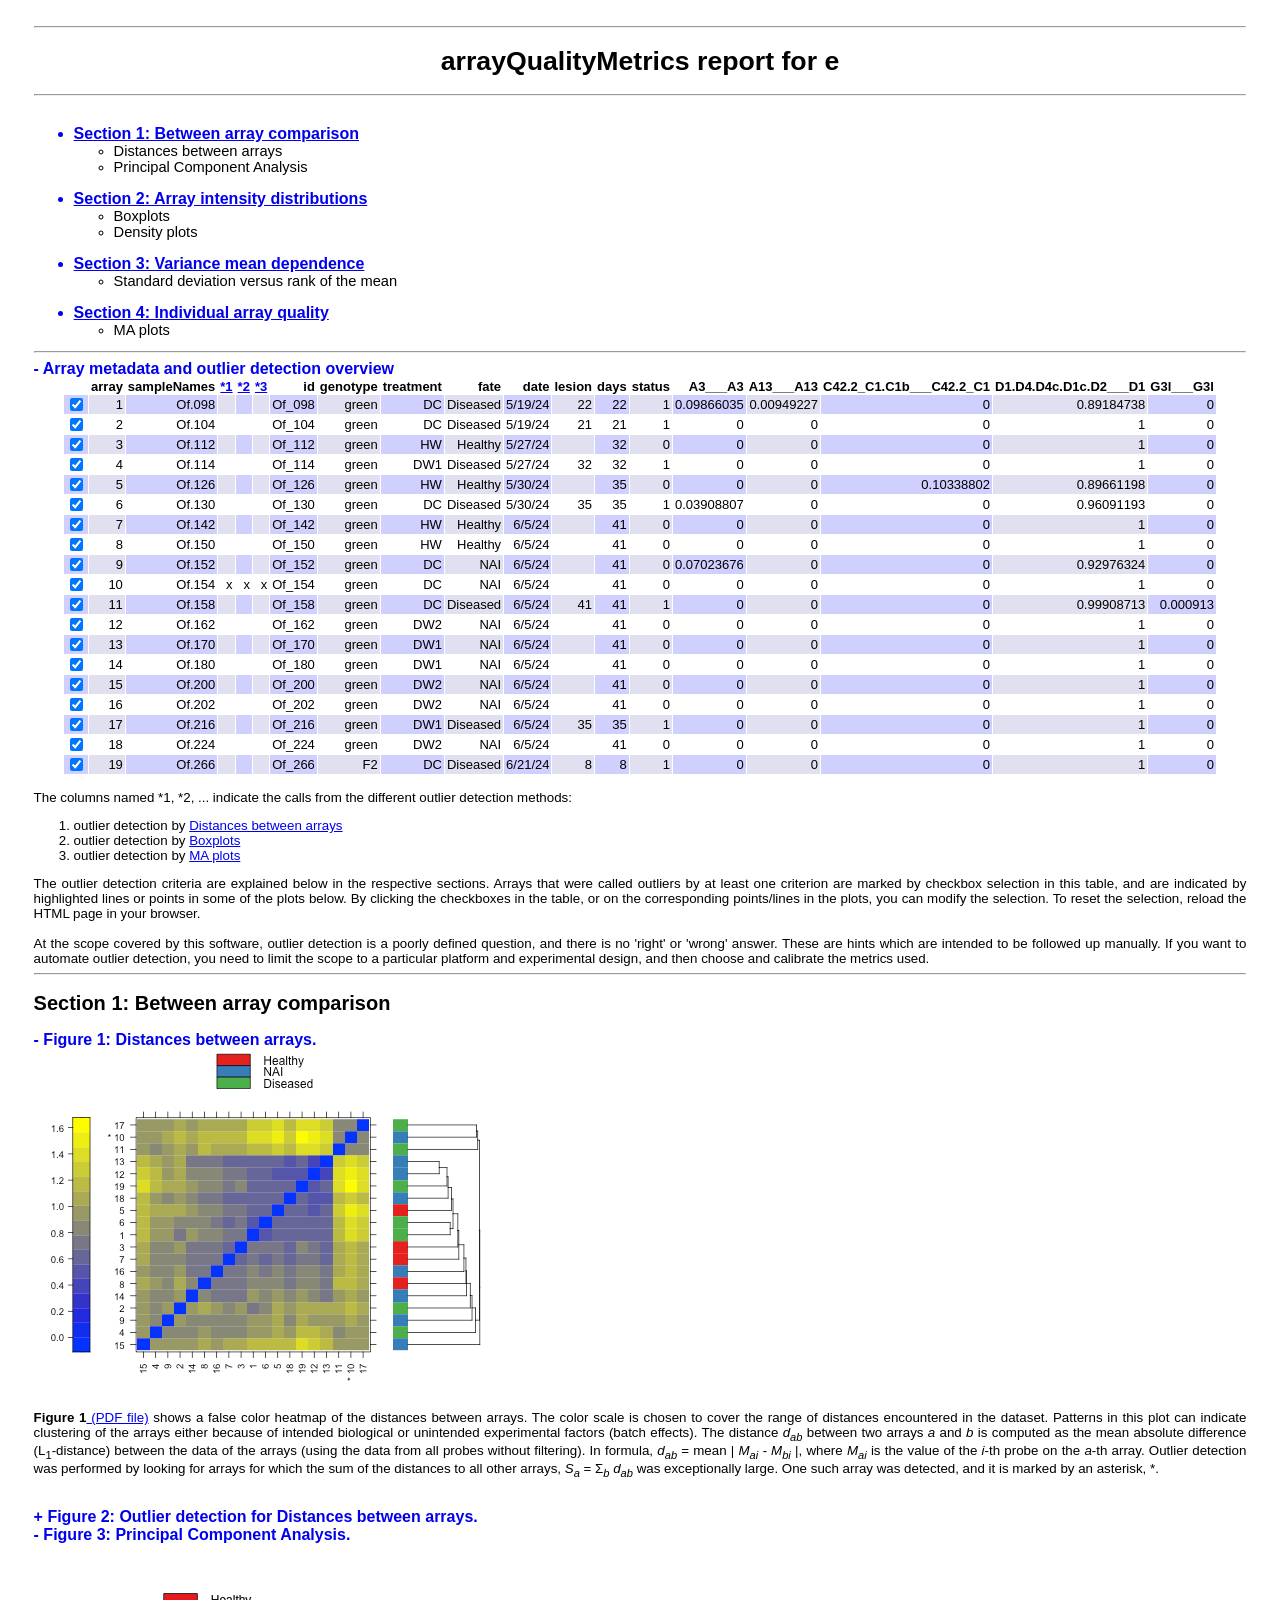
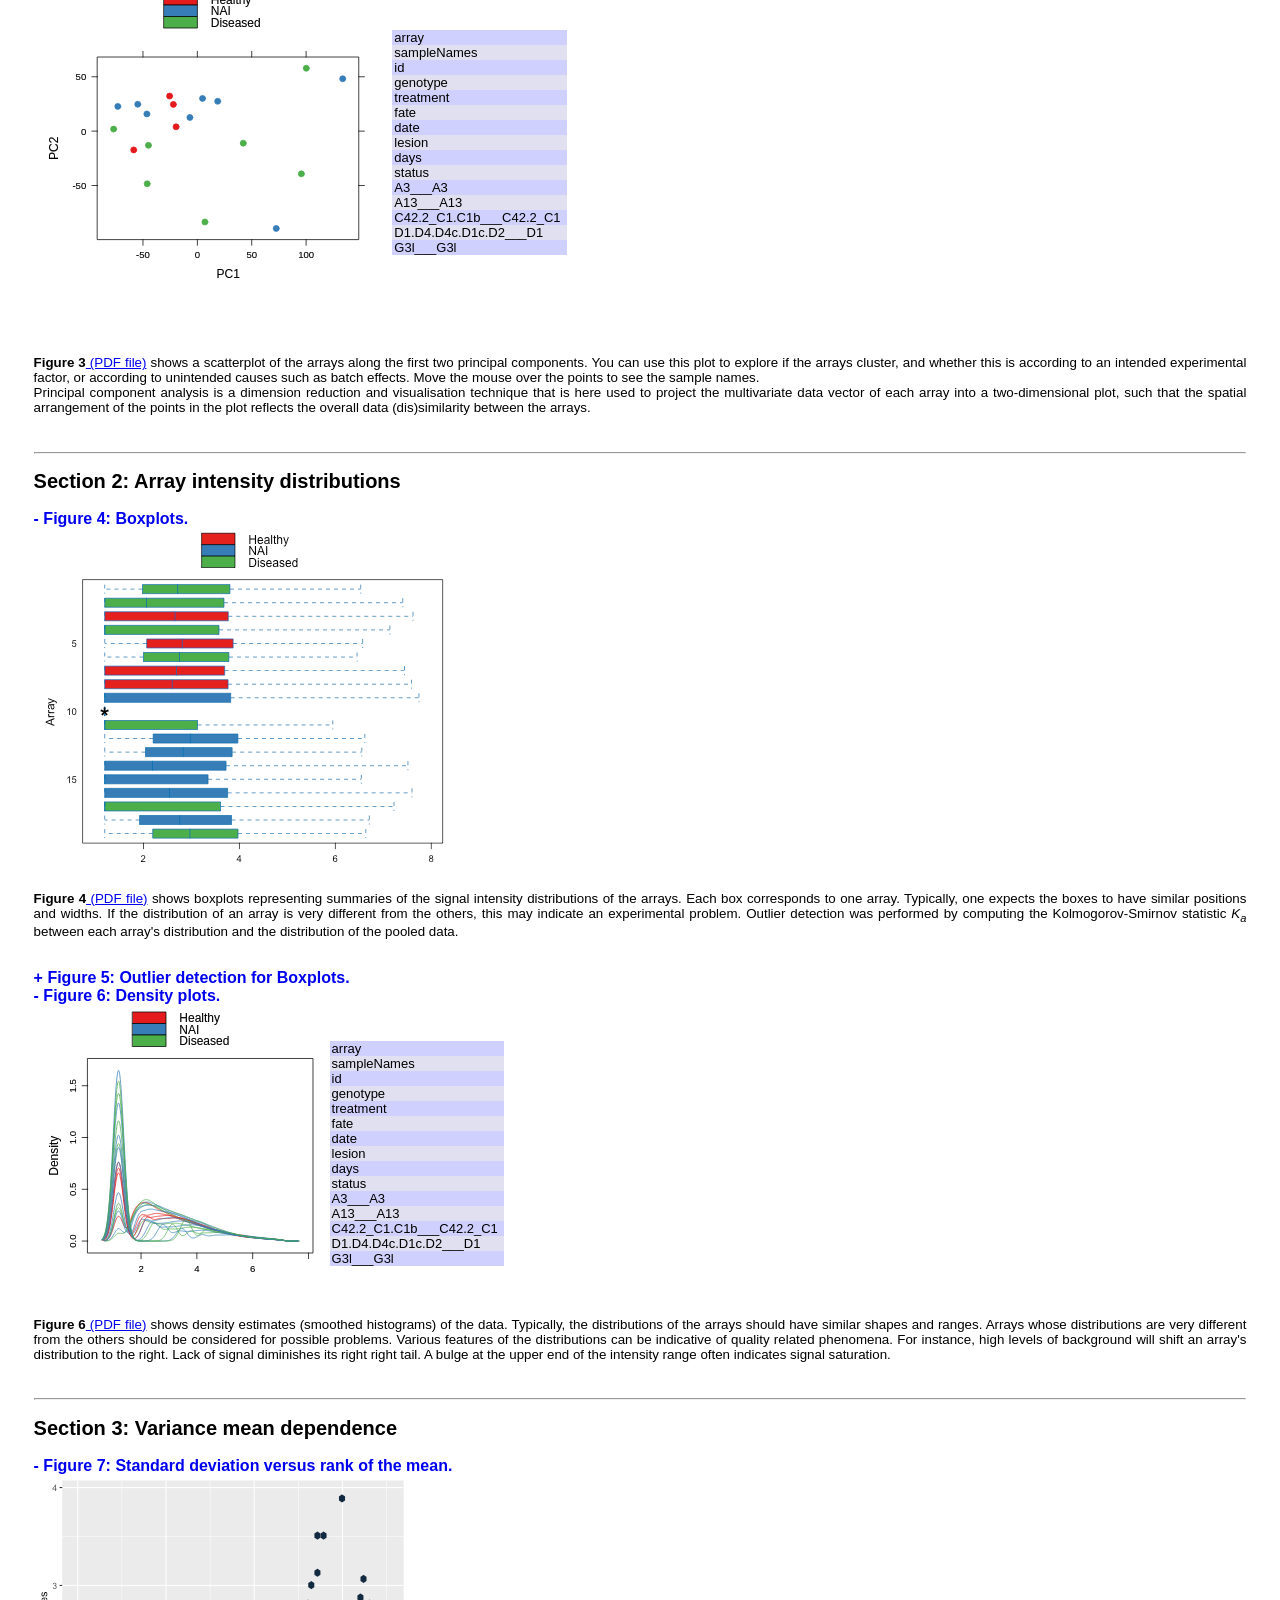
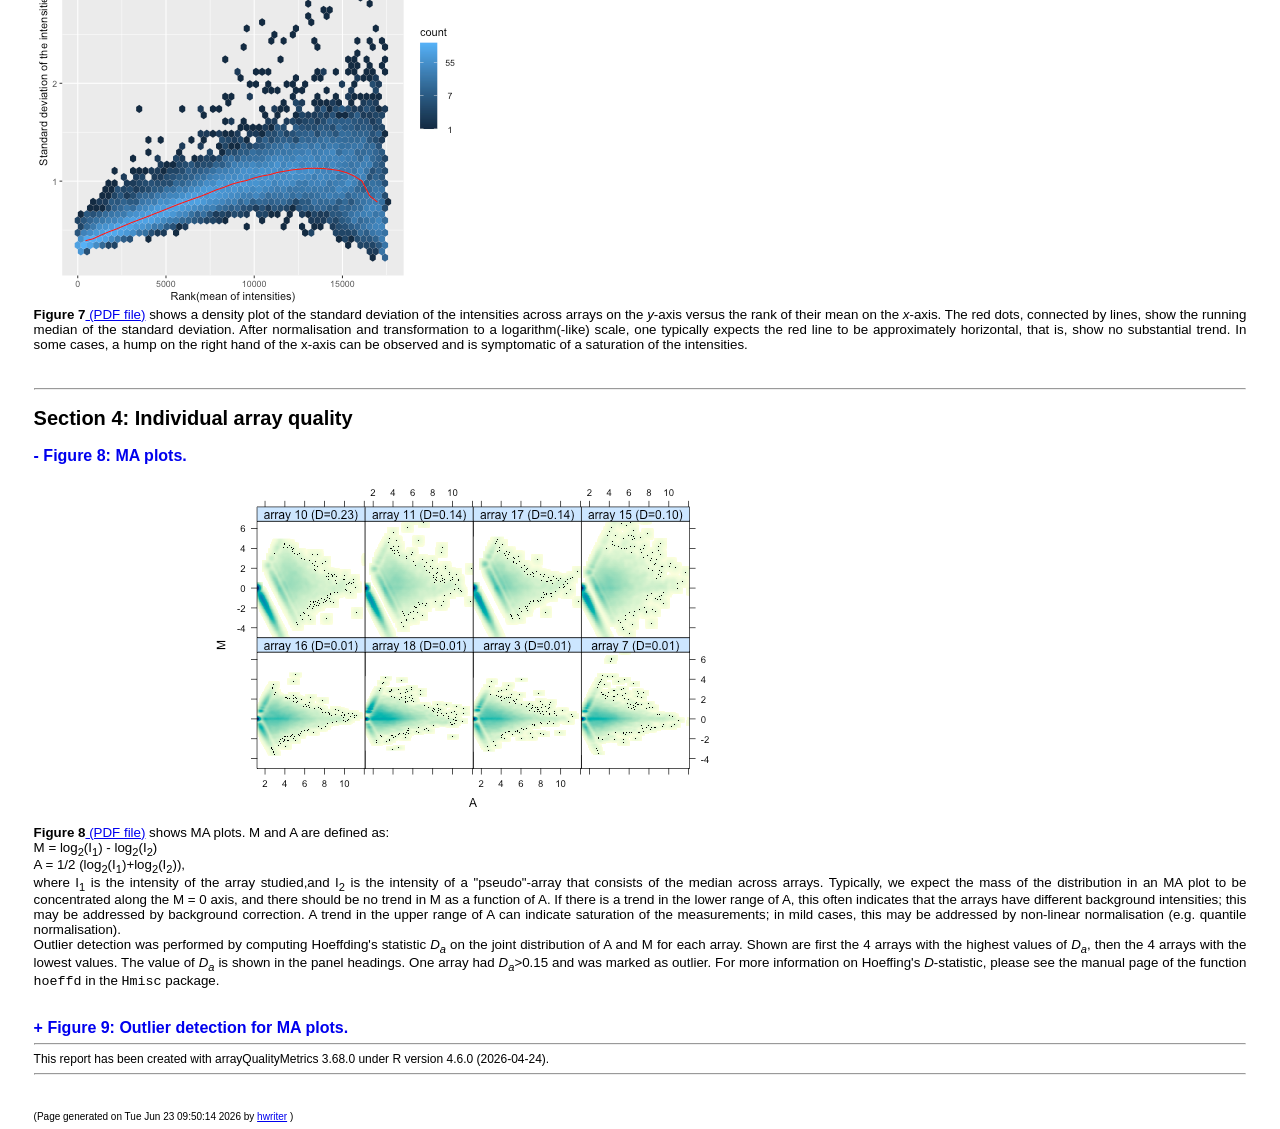
<file: data/ofav/host/arrayQualityMetrics/index.html>
<!DOCTYPE html PUBLIC "-//W3C//DTD XHTML 1.0 Transitional//EN" "http://www.w3.org/TR/xhtml1/DTD/xhtml1-transitional.dtd">
<html xmlns='http://www.w3.org/1999/xhtml' xml:lang='en' lang='en'><head>
<meta http-equiv="Content-Type" content="text/html; charset=utf-8"></meta>
<title>arrayQualityMetrics report for e</title>

<script language="JavaScript" src="arrayQualityMetrics.js"></script>
<link rel="stylesheet" type="text/css" href="arrayQualityMetrics.css"></link>
</head>
<body onload="reportinit()"><hr><h1>arrayQualityMetrics report for e</h1><hr><UL><a href="#S1"><br><li class='tocsection'>Section 1: Between array comparison</li><UL></a><li class='tocmodule'>Distances between arrays</li><li class='tocmodule'>Principal Component Analysis</li></UL><a href="#S2"><br><li class='tocsection'>Section 2: Array intensity distributions</li><UL></a><li class='tocmodule'>Boxplots</li><li class='tocmodule'>Density plots</li></UL><a href="#S3"><br><li class='tocsection'>Section 3: Variance mean dependence</li><UL></a><li class='tocmodule'>Standard deviation versus rank of the mean</li></UL><a href="#S4"><br><li class='tocsection'>Section 4: Individual array quality</li><UL></a><li class='tocmodule'>MA plots</li></UL></UL><hr><a name="arraymetadata" id="arraymetadata-h" href="javascript: toggle('arraymetadata')" style="text-decoration:none;font-weight:bold;font-size:larger">- Array metadata and outlier detection overview</a><br>

<div id="arraymetadata-b" style="display:block">
<table style="margin-left:auto;text-align:right;" border="1">
<tr>
<td bgcolor="#ffffff" style="font-weight:bold"> </td><td bgcolor="#ffffff" style="font-weight:bold">array</td><td bgcolor="#ffffff" style="font-weight:bold">sampleNames</td><td bgcolor="#ffffff" style="font-weight:bold"><a href="#hm">*1</a></td><td bgcolor="#ffffff" style="font-weight:bold"><a href="#box">*2</a></td><td bgcolor="#ffffff" style="font-weight:bold"><a href="#ma">*3</a></td><td bgcolor="#ffffff" style="font-weight:bold">id</td><td bgcolor="#ffffff" style="font-weight:bold">genotype</td><td bgcolor="#ffffff" style="font-weight:bold">treatment</td><td bgcolor="#ffffff" style="font-weight:bold">fate</td><td bgcolor="#ffffff" style="font-weight:bold">date</td><td bgcolor="#ffffff" style="font-weight:bold">lesion</td><td bgcolor="#ffffff" style="font-weight:bold">days</td><td bgcolor="#ffffff" style="font-weight:bold">status</td><td bgcolor="#ffffff" style="font-weight:bold">A3___A3</td><td bgcolor="#ffffff" style="font-weight:bold">A13___A13</td><td bgcolor="#ffffff" style="font-weight:bold">C42.2_C1.C1b___C42.2_C1</td><td bgcolor="#ffffff" style="font-weight:bold">D1.D4.D4c.D1c.D2___D1</td><td bgcolor="#ffffff" style="font-weight:bold">G3l___G3l</td></tr>
<tr>
<td bgcolor="#d0d0ff"><input type='checkbox' name='ReportObjectCheckBoxes' value='' onchange='checkboxEvent(1)'></td><td bgcolor="#e0e0f0">1</td><td bgcolor="#d0d0ff">Of.098</td><td bgcolor="#e0e0f0"></td><td bgcolor="#d0d0ff"></td><td bgcolor="#e0e0f0"></td><td bgcolor="#d0d0ff">Of_098</td><td bgcolor="#e0e0f0">green</td><td bgcolor="#d0d0ff">DC</td><td bgcolor="#e0e0f0">Diseased</td><td bgcolor="#d0d0ff">5/19/24</td><td bgcolor="#e0e0f0">22</td><td bgcolor="#d0d0ff">22</td><td bgcolor="#e0e0f0">1</td><td bgcolor="#d0d0ff">0.09866035</td><td bgcolor="#e0e0f0">0.00949227</td><td bgcolor="#d0d0ff">0</td><td bgcolor="#e0e0f0">0.89184738</td><td bgcolor="#d0d0ff">0</td></tr>
<tr>
<td bgcolor="#ffffff"><input type='checkbox' name='ReportObjectCheckBoxes' value='' onchange='checkboxEvent(2)'></td><td bgcolor="#ffffff">2</td><td bgcolor="#ffffff">Of.104</td><td bgcolor="#ffffff"></td><td bgcolor="#ffffff"></td><td bgcolor="#ffffff"></td><td bgcolor="#ffffff">Of_104</td><td bgcolor="#ffffff">green</td><td bgcolor="#ffffff">DC</td><td bgcolor="#ffffff">Diseased</td><td bgcolor="#ffffff">5/19/24</td><td bgcolor="#ffffff">21</td><td bgcolor="#ffffff">21</td><td bgcolor="#ffffff">1</td><td bgcolor="#ffffff">0</td><td bgcolor="#ffffff">0</td><td bgcolor="#ffffff">0</td><td bgcolor="#ffffff">1</td><td bgcolor="#ffffff">0</td></tr>
<tr>
<td bgcolor="#d0d0ff"><input type='checkbox' name='ReportObjectCheckBoxes' value='' onchange='checkboxEvent(3)'></td><td bgcolor="#e0e0f0">3</td><td bgcolor="#d0d0ff">Of.112</td><td bgcolor="#e0e0f0"></td><td bgcolor="#d0d0ff"></td><td bgcolor="#e0e0f0"></td><td bgcolor="#d0d0ff">Of_112</td><td bgcolor="#e0e0f0">green</td><td bgcolor="#d0d0ff">HW</td><td bgcolor="#e0e0f0">Healthy</td><td bgcolor="#d0d0ff">5/27/24</td><td bgcolor="#e0e0f0">&nbsp;</td><td bgcolor="#d0d0ff">32</td><td bgcolor="#e0e0f0">0</td><td bgcolor="#d0d0ff">0</td><td bgcolor="#e0e0f0">0</td><td bgcolor="#d0d0ff">0</td><td bgcolor="#e0e0f0">1</td><td bgcolor="#d0d0ff">0</td></tr>
<tr>
<td bgcolor="#ffffff"><input type='checkbox' name='ReportObjectCheckBoxes' value='' onchange='checkboxEvent(4)'></td><td bgcolor="#ffffff">4</td><td bgcolor="#ffffff">Of.114</td><td bgcolor="#ffffff"></td><td bgcolor="#ffffff"></td><td bgcolor="#ffffff"></td><td bgcolor="#ffffff">Of_114</td><td bgcolor="#ffffff">green</td><td bgcolor="#ffffff">DW1</td><td bgcolor="#ffffff">Diseased</td><td bgcolor="#ffffff">5/27/24</td><td bgcolor="#ffffff">32</td><td bgcolor="#ffffff">32</td><td bgcolor="#ffffff">1</td><td bgcolor="#ffffff">0</td><td bgcolor="#ffffff">0</td><td bgcolor="#ffffff">0</td><td bgcolor="#ffffff">1</td><td bgcolor="#ffffff">0</td></tr>
<tr>
<td bgcolor="#d0d0ff"><input type='checkbox' name='ReportObjectCheckBoxes' value='' onchange='checkboxEvent(5)'></td><td bgcolor="#e0e0f0">5</td><td bgcolor="#d0d0ff">Of.126</td><td bgcolor="#e0e0f0"></td><td bgcolor="#d0d0ff"></td><td bgcolor="#e0e0f0"></td><td bgcolor="#d0d0ff">Of_126</td><td bgcolor="#e0e0f0">green</td><td bgcolor="#d0d0ff">HW</td><td bgcolor="#e0e0f0">Healthy</td><td bgcolor="#d0d0ff">5/30/24</td><td bgcolor="#e0e0f0">&nbsp;</td><td bgcolor="#d0d0ff">35</td><td bgcolor="#e0e0f0">0</td><td bgcolor="#d0d0ff">0</td><td bgcolor="#e0e0f0">0</td><td bgcolor="#d0d0ff">0.10338802</td><td bgcolor="#e0e0f0">0.89661198</td><td bgcolor="#d0d0ff">0</td></tr>
<tr>
<td bgcolor="#ffffff"><input type='checkbox' name='ReportObjectCheckBoxes' value='' onchange='checkboxEvent(6)'></td><td bgcolor="#ffffff">6</td><td bgcolor="#ffffff">Of.130</td><td bgcolor="#ffffff"></td><td bgcolor="#ffffff"></td><td bgcolor="#ffffff"></td><td bgcolor="#ffffff">Of_130</td><td bgcolor="#ffffff">green</td><td bgcolor="#ffffff">DC</td><td bgcolor="#ffffff">Diseased</td><td bgcolor="#ffffff">5/30/24</td><td bgcolor="#ffffff">35</td><td bgcolor="#ffffff">35</td><td bgcolor="#ffffff">1</td><td bgcolor="#ffffff">0.03908807</td><td bgcolor="#ffffff">0</td><td bgcolor="#ffffff">0</td><td bgcolor="#ffffff">0.96091193</td><td bgcolor="#ffffff">0</td></tr>
<tr>
<td bgcolor="#d0d0ff"><input type='checkbox' name='ReportObjectCheckBoxes' value='' onchange='checkboxEvent(7)'></td><td bgcolor="#e0e0f0">7</td><td bgcolor="#d0d0ff">Of.142</td><td bgcolor="#e0e0f0"></td><td bgcolor="#d0d0ff"></td><td bgcolor="#e0e0f0"></td><td bgcolor="#d0d0ff">Of_142</td><td bgcolor="#e0e0f0">green</td><td bgcolor="#d0d0ff">HW</td><td bgcolor="#e0e0f0">Healthy</td><td bgcolor="#d0d0ff">6/5/24</td><td bgcolor="#e0e0f0">&nbsp;</td><td bgcolor="#d0d0ff">41</td><td bgcolor="#e0e0f0">0</td><td bgcolor="#d0d0ff">0</td><td bgcolor="#e0e0f0">0</td><td bgcolor="#d0d0ff">0</td><td bgcolor="#e0e0f0">1</td><td bgcolor="#d0d0ff">0</td></tr>
<tr>
<td bgcolor="#ffffff"><input type='checkbox' name='ReportObjectCheckBoxes' value='' onchange='checkboxEvent(8)'></td><td bgcolor="#ffffff">8</td><td bgcolor="#ffffff">Of.150</td><td bgcolor="#ffffff"></td><td bgcolor="#ffffff"></td><td bgcolor="#ffffff"></td><td bgcolor="#ffffff">Of_150</td><td bgcolor="#ffffff">green</td><td bgcolor="#ffffff">HW</td><td bgcolor="#ffffff">Healthy</td><td bgcolor="#ffffff">6/5/24</td><td bgcolor="#ffffff">&nbsp;</td><td bgcolor="#ffffff">41</td><td bgcolor="#ffffff">0</td><td bgcolor="#ffffff">0</td><td bgcolor="#ffffff">0</td><td bgcolor="#ffffff">0</td><td bgcolor="#ffffff">1</td><td bgcolor="#ffffff">0</td></tr>
<tr>
<td bgcolor="#d0d0ff"><input type='checkbox' name='ReportObjectCheckBoxes' value='' onchange='checkboxEvent(9)'></td><td bgcolor="#e0e0f0">9</td><td bgcolor="#d0d0ff">Of.152</td><td bgcolor="#e0e0f0"></td><td bgcolor="#d0d0ff"></td><td bgcolor="#e0e0f0"></td><td bgcolor="#d0d0ff">Of_152</td><td bgcolor="#e0e0f0">green</td><td bgcolor="#d0d0ff">DC</td><td bgcolor="#e0e0f0">NAI</td><td bgcolor="#d0d0ff">6/5/24</td><td bgcolor="#e0e0f0">&nbsp;</td><td bgcolor="#d0d0ff">41</td><td bgcolor="#e0e0f0">0</td><td bgcolor="#d0d0ff">0.07023676</td><td bgcolor="#e0e0f0">0</td><td bgcolor="#d0d0ff">0</td><td bgcolor="#e0e0f0">0.92976324</td><td bgcolor="#d0d0ff">0</td></tr>
<tr>
<td bgcolor="#ffffff"><input type='checkbox' name='ReportObjectCheckBoxes' value='' onchange='checkboxEvent(10)'></td><td bgcolor="#ffffff">10</td><td bgcolor="#ffffff">Of.154</td><td bgcolor="#ffffff">x</td><td bgcolor="#ffffff">x</td><td bgcolor="#ffffff">x</td><td bgcolor="#ffffff">Of_154</td><td bgcolor="#ffffff">green</td><td bgcolor="#ffffff">DC</td><td bgcolor="#ffffff">NAI</td><td bgcolor="#ffffff">6/5/24</td><td bgcolor="#ffffff">&nbsp;</td><td bgcolor="#ffffff">41</td><td bgcolor="#ffffff">0</td><td bgcolor="#ffffff">0</td><td bgcolor="#ffffff">0</td><td bgcolor="#ffffff">0</td><td bgcolor="#ffffff">1</td><td bgcolor="#ffffff">0</td></tr>
<tr>
<td bgcolor="#d0d0ff"><input type='checkbox' name='ReportObjectCheckBoxes' value='' onchange='checkboxEvent(11)'></td><td bgcolor="#e0e0f0">11</td><td bgcolor="#d0d0ff">Of.158</td><td bgcolor="#e0e0f0"></td><td bgcolor="#d0d0ff"></td><td bgcolor="#e0e0f0"></td><td bgcolor="#d0d0ff">Of_158</td><td bgcolor="#e0e0f0">green</td><td bgcolor="#d0d0ff">DC</td><td bgcolor="#e0e0f0">Diseased</td><td bgcolor="#d0d0ff">6/5/24</td><td bgcolor="#e0e0f0">41</td><td bgcolor="#d0d0ff">41</td><td bgcolor="#e0e0f0">1</td><td bgcolor="#d0d0ff">0</td><td bgcolor="#e0e0f0">0</td><td bgcolor="#d0d0ff">0</td><td bgcolor="#e0e0f0">0.99908713</td><td bgcolor="#d0d0ff">0.000913</td></tr>
<tr>
<td bgcolor="#ffffff"><input type='checkbox' name='ReportObjectCheckBoxes' value='' onchange='checkboxEvent(12)'></td><td bgcolor="#ffffff">12</td><td bgcolor="#ffffff">Of.162</td><td bgcolor="#ffffff"></td><td bgcolor="#ffffff"></td><td bgcolor="#ffffff"></td><td bgcolor="#ffffff">Of_162</td><td bgcolor="#ffffff">green</td><td bgcolor="#ffffff">DW2</td><td bgcolor="#ffffff">NAI</td><td bgcolor="#ffffff">6/5/24</td><td bgcolor="#ffffff">&nbsp;</td><td bgcolor="#ffffff">41</td><td bgcolor="#ffffff">0</td><td bgcolor="#ffffff">0</td><td bgcolor="#ffffff">0</td><td bgcolor="#ffffff">0</td><td bgcolor="#ffffff">1</td><td bgcolor="#ffffff">0</td></tr>
<tr>
<td bgcolor="#d0d0ff"><input type='checkbox' name='ReportObjectCheckBoxes' value='' onchange='checkboxEvent(13)'></td><td bgcolor="#e0e0f0">13</td><td bgcolor="#d0d0ff">Of.170</td><td bgcolor="#e0e0f0"></td><td bgcolor="#d0d0ff"></td><td bgcolor="#e0e0f0"></td><td bgcolor="#d0d0ff">Of_170</td><td bgcolor="#e0e0f0">green</td><td bgcolor="#d0d0ff">DW1</td><td bgcolor="#e0e0f0">NAI</td><td bgcolor="#d0d0ff">6/5/24</td><td bgcolor="#e0e0f0">&nbsp;</td><td bgcolor="#d0d0ff">41</td><td bgcolor="#e0e0f0">0</td><td bgcolor="#d0d0ff">0</td><td bgcolor="#e0e0f0">0</td><td bgcolor="#d0d0ff">0</td><td bgcolor="#e0e0f0">1</td><td bgcolor="#d0d0ff">0</td></tr>
<tr>
<td bgcolor="#ffffff"><input type='checkbox' name='ReportObjectCheckBoxes' value='' onchange='checkboxEvent(14)'></td><td bgcolor="#ffffff">14</td><td bgcolor="#ffffff">Of.180</td><td bgcolor="#ffffff"></td><td bgcolor="#ffffff"></td><td bgcolor="#ffffff"></td><td bgcolor="#ffffff">Of_180</td><td bgcolor="#ffffff">green</td><td bgcolor="#ffffff">DW1</td><td bgcolor="#ffffff">NAI</td><td bgcolor="#ffffff">6/5/24</td><td bgcolor="#ffffff">&nbsp;</td><td bgcolor="#ffffff">41</td><td bgcolor="#ffffff">0</td><td bgcolor="#ffffff">0</td><td bgcolor="#ffffff">0</td><td bgcolor="#ffffff">0</td><td bgcolor="#ffffff">1</td><td bgcolor="#ffffff">0</td></tr>
<tr>
<td bgcolor="#d0d0ff"><input type='checkbox' name='ReportObjectCheckBoxes' value='' onchange='checkboxEvent(15)'></td><td bgcolor="#e0e0f0">15</td><td bgcolor="#d0d0ff">Of.200</td><td bgcolor="#e0e0f0"></td><td bgcolor="#d0d0ff"></td><td bgcolor="#e0e0f0"></td><td bgcolor="#d0d0ff">Of_200</td><td bgcolor="#e0e0f0">green</td><td bgcolor="#d0d0ff">DW2</td><td bgcolor="#e0e0f0">NAI</td><td bgcolor="#d0d0ff">6/5/24</td><td bgcolor="#e0e0f0">&nbsp;</td><td bgcolor="#d0d0ff">41</td><td bgcolor="#e0e0f0">0</td><td bgcolor="#d0d0ff">0</td><td bgcolor="#e0e0f0">0</td><td bgcolor="#d0d0ff">0</td><td bgcolor="#e0e0f0">1</td><td bgcolor="#d0d0ff">0</td></tr>
<tr>
<td bgcolor="#ffffff"><input type='checkbox' name='ReportObjectCheckBoxes' value='' onchange='checkboxEvent(16)'></td><td bgcolor="#ffffff">16</td><td bgcolor="#ffffff">Of.202</td><td bgcolor="#ffffff"></td><td bgcolor="#ffffff"></td><td bgcolor="#ffffff"></td><td bgcolor="#ffffff">Of_202</td><td bgcolor="#ffffff">green</td><td bgcolor="#ffffff">DW2</td><td bgcolor="#ffffff">NAI</td><td bgcolor="#ffffff">6/5/24</td><td bgcolor="#ffffff">&nbsp;</td><td bgcolor="#ffffff">41</td><td bgcolor="#ffffff">0</td><td bgcolor="#ffffff">0</td><td bgcolor="#ffffff">0</td><td bgcolor="#ffffff">0</td><td bgcolor="#ffffff">1</td><td bgcolor="#ffffff">0</td></tr>
<tr>
<td bgcolor="#d0d0ff"><input type='checkbox' name='ReportObjectCheckBoxes' value='' onchange='checkboxEvent(17)'></td><td bgcolor="#e0e0f0">17</td><td bgcolor="#d0d0ff">Of.216</td><td bgcolor="#e0e0f0"></td><td bgcolor="#d0d0ff"></td><td bgcolor="#e0e0f0"></td><td bgcolor="#d0d0ff">Of_216</td><td bgcolor="#e0e0f0">green</td><td bgcolor="#d0d0ff">DW1</td><td bgcolor="#e0e0f0">Diseased</td><td bgcolor="#d0d0ff">6/5/24</td><td bgcolor="#e0e0f0">35</td><td bgcolor="#d0d0ff">35</td><td bgcolor="#e0e0f0">1</td><td bgcolor="#d0d0ff">0</td><td bgcolor="#e0e0f0">0</td><td bgcolor="#d0d0ff">0</td><td bgcolor="#e0e0f0">1</td><td bgcolor="#d0d0ff">0</td></tr>
<tr>
<td bgcolor="#ffffff"><input type='checkbox' name='ReportObjectCheckBoxes' value='' onchange='checkboxEvent(18)'></td><td bgcolor="#ffffff">18</td><td bgcolor="#ffffff">Of.224</td><td bgcolor="#ffffff"></td><td bgcolor="#ffffff"></td><td bgcolor="#ffffff"></td><td bgcolor="#ffffff">Of_224</td><td bgcolor="#ffffff">green</td><td bgcolor="#ffffff">DW2</td><td bgcolor="#ffffff">NAI</td><td bgcolor="#ffffff">6/5/24</td><td bgcolor="#ffffff">&nbsp;</td><td bgcolor="#ffffff">41</td><td bgcolor="#ffffff">0</td><td bgcolor="#ffffff">0</td><td bgcolor="#ffffff">0</td><td bgcolor="#ffffff">0</td><td bgcolor="#ffffff">1</td><td bgcolor="#ffffff">0</td></tr>
<tr>
<td bgcolor="#d0d0ff"><input type='checkbox' name='ReportObjectCheckBoxes' value='' onchange='checkboxEvent(19)'></td><td bgcolor="#e0e0f0">19</td><td bgcolor="#d0d0ff">Of.266</td><td bgcolor="#e0e0f0"></td><td bgcolor="#d0d0ff"></td><td bgcolor="#e0e0f0"></td><td bgcolor="#d0d0ff">Of_266</td><td bgcolor="#e0e0f0">F2</td><td bgcolor="#d0d0ff">DC</td><td bgcolor="#e0e0f0">Diseased</td><td bgcolor="#d0d0ff">6/21/24</td><td bgcolor="#e0e0f0">8</td><td bgcolor="#d0d0ff">8</td><td bgcolor="#e0e0f0">1</td><td bgcolor="#d0d0ff">0</td><td bgcolor="#e0e0f0">0</td><td bgcolor="#d0d0ff">0</td><td bgcolor="#e0e0f0">1</td><td bgcolor="#d0d0ff">0</td></tr>
</table>
<br>The columns named *1, *2, ... indicate the calls from the different outlier detection methods:<OL><LI> outlier detection by <a href="#hm">Distances between arrays</a></LI><LI> outlier detection by <a href="#box">Boxplots</a></LI><LI> outlier detection by <a href="#ma">MA plots</a></LI></OL>The outlier detection criteria are explained below in the respective sections. Arrays that were called outliers by at least one criterion are marked by checkbox selection in this table, and are indicated by highlighted lines or points in some of the plots below. By clicking the checkboxes in the table, or on the corresponding points/lines in the plots, you can modify the selection. To reset the selection, reload the HTML page in your browser.<br><br>At the scope covered by this software, outlier detection is a poorly defined question, and there is no 'right' or 'wrong' answer. These are hints which are intended to be followed up manually. If you want to automate outlier detection, you need to limit the scope to a particular platform and experimental design, and then choose and calibrate the metrics used.<br></div><hr><h2><a name= 'S1'>Section 1: Between array comparison</a></h2>

<a name="hm" id="hm-h" href="javascript: toggle('hm')" style="text-decoration:none;font-weight:bold;font-size:larger">- Figure 1: Distances between arrays.</a><br>

<div id="hm-b" style="display:block">
<img src="hm.png" border="0" alt="hm.png" id="Figls:hm"></img><br>
<b>Figure 1</b><a href="hm.pdf"> (PDF file)</a> shows a false color heatmap of the distances between arrays. The color scale is chosen to cover the range of distances encountered in the dataset. Patterns in this plot can indicate clustering of the arrays either because of intended biological or unintended experimental factors (batch effects). The distance <i>d<sub>ab</sub></i> between two arrays <i>a</i> and <i>b</i> is computed as the mean absolute difference (L<sub>1</sub>-distance) between the data of the arrays (using the data from all probes without filtering). In formula, <i>d<sub>ab</sub></i> = mean | <i>M<sub>ai</sub> - M<sub>bi</sub></i> |, where <i>M<sub>ai</sub></i> is the value of the <i>i</i>-th probe on the <i>a</i>-th array. Outlier detection was performed by looking for arrays for which the sum of the distances to all other arrays, <i>S<sub>a</sub></i> = &Sigma;<sub><i>b</i></sub> <i>d<sub>ab</sub></i> was exceptionally large. One such array was detected, and it is marked by an asterisk, *.<br><br><br>
</div>

<a name="out hm" id="out hm-h" href="javascript: toggle('out hm')" style="text-decoration:none;font-weight:bold;font-size:larger">+ Figure 2: Outlier detection for Distances between arrays.</a><br>

<div id="out hm-b" style="display:none">
<img src="out hm.png" border="0" alt="out hm.png" id="Figls:out hm"></img><br>
<b>Figure 2</b><a href="out hm.pdf"> (PDF file)</a> shows a bar chart of the sum of distances to other arrays <i>S<sub>a</sub></i>, the outlier detection criterion from the previous figure. The bars are shown in the original order of the arrays. Based on the distribution of the values across all arrays, a threshold of 20.7 was determined, which is indicated by the vertical line. One array exceeded the threshold and was considered an outlier.<br><br><br>
</div>

<a name="pca" id="pca-h" href="javascript: toggle('pca')" style="text-decoration:none;font-weight:bold;font-size:larger">- Figure 3: Principal Component Analysis.</a><br>

<div id="pca-b" style="display:block">
<table border="1">
<tr>
<td><?xml version="1.0" encoding="UTF-8"?>
<svg xmlns="http://www.w3.org/2000/svg" xmlns:xlink="http://www.w3.org/1999/xlink" width="350.77px" height="393.97px" viewBox="0 0 350.77 393.97" version="1.1" id="Fig:pca">
  <metadata xmlns:gridsvg="http://www.stat.auckland.ac.nz/~paul/R/gridSVG/">
    <gridsvg:generator name="gridSVG" version="1.7-7" time="2026-06-23 09:50:12.543539"/>
    <gridsvg:argument name="name" value="../../data/ofav/host/arrayQualityMetrics/pca.svg"/>
    <gridsvg:argument name="exportCoords" value="none"/>
    <gridsvg:argument name="exportMappings" value="none"/>
    <gridsvg:argument name="exportJS" value="none"/>
    <gridsvg:argument name="res" value="72"/>
    <gridsvg:argument name="prefix" value="Fig:pca"/>
    <gridsvg:argument name="addClasses" value="FALSE"/>
    <gridsvg:argument name="indent" value="TRUE"/>
    <gridsvg:argument name="htmlWrapper" value="FALSE"/>
    <gridsvg:argument name="usePaths" value="none"/>
    <gridsvg:argument name="uniqueNames" value="TRUE"/>
    <gridsvg:separator name="id.sep" value="."/>
    <gridsvg:separator name="gPath.sep" value="::"/>
    <gridsvg:separator name="vpPath.sep" value="::"/>
  </metadata>
  <g transform="translate(0, 393.97) scale(1, -1)">
    <g id="Fig:pcagridSVG" fill="none" stroke="rgb(0,0,0)" stroke-dasharray="none" stroke-width="0.75" font-size="12" font-family="Helvetica, Arial, FreeSans, Liberation Sans, Nimbus Sans L, sans-serif" opacity="1" stroke-linecap="round" stroke-linejoin="round" stroke-miterlimit="10" stroke-opacity="1" fill-opacity="0" font-weight="normal" font-style="normal">
      <defs>
        <symbol id="Fig:pcagridSVG.pch19" viewBox="-5 -5 10 10" overflow="visible">
          <circle cx="0" cy="0" r="3.75"/>
        </symbol>
      </defs>
      <g id="Fig:pcaplot_01.background.1">
        <rect id="Fig:pcaplot_01.background.1.1" x="0" y="0" width="350.77" height="393.97" transform="" fill="none" stroke="none" stroke-opacity="0" fill-opacity="0"/>
      </g>
      <g id="Fig:pcaplot_01.toplevel.vp.1" font-size="12">
        <g id="Fig:pcaplot_01.main.vp.1">
          <g id="Fig:pcaGRID.VP.78.1">
            <g id="Fig:pcaplot_01.key.frame.1">
              <g id="Fig:pcaGRID.VP.79.1">
                <g id="Fig:pcaGRID.cellGrob.292.1">
                  <g id="Fig:pcaplot_01.key.background.1">
                    <rect id="Fig:pcaplot_01.key.background.1.1" x="120.35" y="310.94" width="110.06" height="34.49" transform="" fill="none" opacity="1" stroke="none" stroke-opacity="0" fill-opacity="0"/>
                  </g>
                </g>
              </g>
              <g id="Fig:pcaGRID.VP.80.1">
                <g id="Fig:pcaGRID.cellGrob.293.1">
                  <g id="Fig:pcaplot_01.key.rect.1.1.1">
                    <rect id="Fig:pcaplot_01.key.rect.1.1.1.1" x="127.02" y="333.93" width="33.36" height="11.5" transform="" opacity="1" fill="rgb(228,26,28)" stroke="rgb(0,0,0)" stroke-opacity="1" fill-opacity="1"/>
                  </g>
                </g>
              </g>
              <g id="Fig:pcaGRID.VP.81.1">
                <g id="Fig:pcaGRID.cellGrob.294.1">
                  <g id="Fig:pcaplot_01.key.rect.1.2.1">
                    <rect id="Fig:pcaplot_01.key.rect.1.2.1.1" x="127.02" y="322.43" width="33.36" height="11.5" transform="" opacity="1" fill="rgb(55,126,184)" stroke="rgb(0,0,0)" stroke-opacity="1" fill-opacity="1"/>
                  </g>
                </g>
              </g>
              <g id="Fig:pcaGRID.VP.82.1">
                <g id="Fig:pcaGRID.cellGrob.295.1">
                  <g id="Fig:pcaplot_01.key.rect.1.3.1">
                    <rect id="Fig:pcaplot_01.key.rect.1.3.1.1" x="127.02" y="310.94" width="33.36" height="11.5" transform="" opacity="1" fill="rgb(77,175,74)" stroke="rgb(0,0,0)" stroke-opacity="1" fill-opacity="1"/>
                  </g>
                </g>
              </g>
              <g id="Fig:pcaGRID.VP.83.1">
                <g id="Fig:pcaGRID.cellGrob.296.1">
                  <g id="Fig:pcaplot_01.key.text.2.1.1">
                    <g id="Fig:pcaplot_01.key.text.2.1.1.1" transform="translate(173.73, 339.68)" stroke-width="0.1">
                      <g id="Fig:pcaplot_01.key.text.2.1.1.1.scale" transform="scale(1, -1)">
                        <text x="0" y="0" id="Fig:pcaplot_01.key.text.2.1.1.1.text" text-anchor="start" stroke="rgb(0,0,0)" opacity="1" fill="rgb(0,0,0)" stroke-opacity="1" fill-opacity="1" font-size="12" font-weight="normal" font-style="normal">
                          <tspan id="Fig:pcaplot_01.key.text.2.1.1.1.tspan.1" dy="4.31" x="0">Healthy</tspan>
                        </text>
                      </g>
                    </g>
                  </g>
                </g>
              </g>
              <g id="Fig:pcaGRID.VP.84.1">
                <g id="Fig:pcaGRID.cellGrob.297.1">
                  <g id="Fig:pcaplot_01.key.text.2.2.1">
                    <g id="Fig:pcaplot_01.key.text.2.2.1.1" transform="translate(173.73, 328.18)" stroke-width="0.1">
                      <g id="Fig:pcaplot_01.key.text.2.2.1.1.scale" transform="scale(1, -1)">
                        <text x="0" y="0" id="Fig:pcaplot_01.key.text.2.2.1.1.text" text-anchor="start" stroke="rgb(0,0,0)" opacity="1" fill="rgb(0,0,0)" stroke-opacity="1" fill-opacity="1" font-size="12" font-weight="normal" font-style="normal">
                          <tspan id="Fig:pcaplot_01.key.text.2.2.1.1.tspan.1" dy="4.31" x="0">NAI</tspan>
                        </text>
                      </g>
                    </g>
                  </g>
                </g>
              </g>
              <g id="Fig:pcaGRID.VP.85.1">
                <g id="Fig:pcaGRID.cellGrob.298.1">
                  <g id="Fig:pcaplot_01.key.text.2.3.1">
                    <g id="Fig:pcaplot_01.key.text.2.3.1.1" transform="translate(173.73, 316.69)" stroke-width="0.1">
                      <g id="Fig:pcaplot_01.key.text.2.3.1.1.scale" transform="scale(1, -1)">
                        <text x="0" y="0" id="Fig:pcaplot_01.key.text.2.3.1.1.text" text-anchor="start" stroke="rgb(0,0,0)" opacity="1" fill="rgb(0,0,0)" stroke-opacity="1" fill-opacity="1" font-size="12" font-weight="normal" font-style="normal">
                          <tspan id="Fig:pcaplot_01.key.text.2.3.1.1.tspan.1" dy="4.31" x="0">Diseased</tspan>
                        </text>
                      </g>
                    </g>
                  </g>
                </g>
              </g>
            </g>
          </g>
        </g>
        <g id="Fig:pcaplot_01.xlab.vp.1">
          <g id="Fig:pcaplot_01.xlab.1">
            <g id="Fig:pcaplot_01.xlab.1.1" transform="translate(191.17, 64.85)" stroke-width="0.1">
              <g id="Fig:pcaplot_01.xlab.1.1.scale" transform="scale(1, -1)">
                <text x="0" y="0" id="Fig:pcaplot_01.xlab.1.1.text" text-anchor="middle" opacity="1" stroke="rgb(0,0,0)" fill="rgb(0,0,0)" stroke-opacity="1" fill-opacity="1" font-size="12" font-weight="normal" font-style="normal">
                  <tspan id="Fig:pcaplot_01.xlab.1.1.tspan.1" dy="4.31" x="0">PC1</tspan>
                </text>
              </g>
            </g>
          </g>
        </g>
        <g id="Fig:pcaplot_01.ylab.vp.1">
          <g id="Fig:pcaplot_01.ylab.1">
            <g id="Fig:pcaplot_01.ylab.1.1" transform="translate(16.31, 190.64)" stroke-width="0.1">
              <g id="Fig:pcaplot_01.ylab.1.1.scale" transform="scale(1, -1)">
                <text x="0" y="0" id="Fig:pcaplot_01.ylab.1.1.text" transform="rotate(-90)" text-anchor="middle" opacity="1" stroke="rgb(0,0,0)" fill="rgb(0,0,0)" stroke-opacity="1" fill-opacity="1" font-size="12" font-weight="normal" font-style="normal">
                  <tspan id="Fig:pcaplot_01.ylab.1.1.tspan.1" dy="4.31" x="0">PC2</tspan>
                </text>
              </g>
            </g>
          </g>
        </g>
        <g id="Fig:pcaplot_01.figure.vp.1"/>
        <defs>
          <clipPath id="Fig:pcaplot_01.panel.1.1.vp.1.clipPath">
            <rect x="60.58" y="99.35" width="261.18" height="182.59" fill="none" stroke="none"/>
          </clipPath>
        </defs>
        <g id="Fig:pcaplot_01.panel.1.1.vp.1" clip-path="url(#Fig:pcaplot_01.panel.1.1.vp.1.clipPath)"/>
        <g id="Fig:pcaplot_01.strip.1.1.off.vp.1">
          <g id="Fig:pcaplot_01.ticks.top.panel.1.1.1">
            <polyline id="Fig:pcaplot_01.ticks.top.panel.1.1.1.1" points="105.96,281.93 105.96,287.6" stroke="rgb(0,0,0)" opacity="1" stroke-dasharray="none" stroke-width="0.75" stroke-opacity="1" fill="none"/>
            <polyline id="Fig:pcaplot_01.ticks.top.panel.1.1.1.2" points="160.35,281.93 160.35,287.6" stroke="rgb(0,0,0)" opacity="1" stroke-dasharray="none" stroke-width="0.75" stroke-opacity="1" fill="none"/>
            <polyline id="Fig:pcaplot_01.ticks.top.panel.1.1.1.3" points="214.73,281.93 214.73,287.6" stroke="rgb(0,0,0)" opacity="1" stroke-dasharray="none" stroke-width="0.75" stroke-opacity="1" fill="none"/>
            <polyline id="Fig:pcaplot_01.ticks.top.panel.1.1.1.4" points="269.12,281.93 269.12,287.6" stroke="rgb(0,0,0)" opacity="1" stroke-dasharray="none" stroke-width="0.75" stroke-opacity="1" fill="none"/>
          </g>
        </g>
        <g id="Fig:pcaplot_01.strip.left.1.1.off.vp.1">
          <g id="Fig:pcaplot_01.ticks.left.panel.1.1.1">
            <polyline id="Fig:pcaplot_01.ticks.left.panel.1.1.1.1" points="60.58,153.45 54.91,153.45" stroke="rgb(0,0,0)" opacity="1" stroke-dasharray="none" stroke-width="0.75" stroke-opacity="1" fill="none"/>
            <polyline id="Fig:pcaplot_01.ticks.left.panel.1.1.1.2" points="60.58,207.83 54.91,207.83" stroke="rgb(0,0,0)" opacity="1" stroke-dasharray="none" stroke-width="0.75" stroke-opacity="1" fill="none"/>
            <polyline id="Fig:pcaplot_01.ticks.left.panel.1.1.1.3" points="60.58,262.22 54.91,262.22" stroke="rgb(0,0,0)" opacity="1" stroke-dasharray="none" stroke-width="0.75" stroke-opacity="1" fill="none"/>
          </g>
          <g id="Fig:pcaplot_01.ticklabels.left.panel.1.1.1">
            <g id="Fig:pcaplot_01.ticklabels.left.panel.1.1.1.1" transform="translate(49.25, 153.45)" stroke-width="0.1">
              <g id="Fig:pcaplot_01.ticklabels.left.panel.1.1.1.1.scale" transform="scale(1, -1)">
                <text x="0" y="0" id="Fig:pcaplot_01.ticklabels.left.panel.1.1.1.1.text" text-anchor="end" stroke="rgb(0,0,0)" opacity="1" fill="rgb(0,0,0)" stroke-opacity="1" fill-opacity="1" font-size="9.6" font-weight="normal" font-style="normal">
                  <tspan id="Fig:pcaplot_01.ticklabels.left.panel.1.1.1.1.tspan.1" dy="3.59" x="0">-50</tspan>
                </text>
              </g>
            </g>
            <g id="Fig:pcaplot_01.ticklabels.left.panel.1.1.1.2" transform="translate(49.25, 207.83)" stroke-width="0.1">
              <g id="Fig:pcaplot_01.ticklabels.left.panel.1.1.1.2.scale" transform="scale(1, -1)">
                <text x="0" y="0" id="Fig:pcaplot_01.ticklabels.left.panel.1.1.1.2.text" text-anchor="end" stroke="rgb(0,0,0)" opacity="1" fill="rgb(0,0,0)" stroke-opacity="1" fill-opacity="1" font-size="9.6" font-weight="normal" font-style="normal">
                  <tspan id="Fig:pcaplot_01.ticklabels.left.panel.1.1.1.2.tspan.1" dy="3.59" x="0">0</tspan>
                </text>
              </g>
            </g>
            <g id="Fig:pcaplot_01.ticklabels.left.panel.1.1.1.3" transform="translate(49.25, 262.22)" stroke-width="0.1">
              <g id="Fig:pcaplot_01.ticklabels.left.panel.1.1.1.3.scale" transform="scale(1, -1)">
                <text x="0" y="0" id="Fig:pcaplot_01.ticklabels.left.panel.1.1.1.3.text" text-anchor="end" stroke="rgb(0,0,0)" opacity="1" fill="rgb(0,0,0)" stroke-opacity="1" fill-opacity="1" font-size="9.6" font-weight="normal" font-style="normal">
                  <tspan id="Fig:pcaplot_01.ticklabels.left.panel.1.1.1.3.tspan.1" dy="3.59" x="0">50</tspan>
                </text>
              </g>
            </g>
          </g>
        </g>
        <g id="Fig:pcaplot_01.panel.1.1.off.vp.1">
          <g id="Fig:pcaplot_01.ticks.bottom.panel.1.1.1">
            <polyline id="Fig:pcaplot_01.ticks.bottom.panel.1.1.1.1" points="105.96,99.35 105.96,93.68" stroke="rgb(0,0,0)" opacity="1" stroke-dasharray="none" stroke-width="0.75" stroke-opacity="1" fill="none"/>
            <polyline id="Fig:pcaplot_01.ticks.bottom.panel.1.1.1.2" points="160.35,99.35 160.35,93.68" stroke="rgb(0,0,0)" opacity="1" stroke-dasharray="none" stroke-width="0.75" stroke-opacity="1" fill="none"/>
            <polyline id="Fig:pcaplot_01.ticks.bottom.panel.1.1.1.3" points="214.73,99.35 214.73,93.68" stroke="rgb(0,0,0)" opacity="1" stroke-dasharray="none" stroke-width="0.75" stroke-opacity="1" fill="none"/>
            <polyline id="Fig:pcaplot_01.ticks.bottom.panel.1.1.1.4" points="269.12,99.35 269.12,93.68" stroke="rgb(0,0,0)" opacity="1" stroke-dasharray="none" stroke-width="0.75" stroke-opacity="1" fill="none"/>
          </g>
          <g id="Fig:pcaplot_01.ticklabels.bottom.panel.1.1.1">
            <g id="Fig:pcaplot_01.ticklabels.bottom.panel.1.1.1.1" transform="translate(105.96, 88.01)" stroke-width="0.1">
              <g id="Fig:pcaplot_01.ticklabels.bottom.panel.1.1.1.1.scale" transform="scale(1, -1)">
                <text x="0" y="0" id="Fig:pcaplot_01.ticklabels.bottom.panel.1.1.1.1.text" text-anchor="middle" stroke="rgb(0,0,0)" opacity="1" fill="rgb(0,0,0)" stroke-opacity="1" fill-opacity="1" font-size="9.6" font-weight="normal" font-style="normal">
                  <tspan id="Fig:pcaplot_01.ticklabels.bottom.panel.1.1.1.1.tspan.1" dy="7.18" x="0">-50</tspan>
                </text>
              </g>
            </g>
            <g id="Fig:pcaplot_01.ticklabels.bottom.panel.1.1.1.2" transform="translate(160.35, 88.01)" stroke-width="0.1">
              <g id="Fig:pcaplot_01.ticklabels.bottom.panel.1.1.1.2.scale" transform="scale(1, -1)">
                <text x="0" y="0" id="Fig:pcaplot_01.ticklabels.bottom.panel.1.1.1.2.text" text-anchor="middle" stroke="rgb(0,0,0)" opacity="1" fill="rgb(0,0,0)" stroke-opacity="1" fill-opacity="1" font-size="9.6" font-weight="normal" font-style="normal">
                  <tspan id="Fig:pcaplot_01.ticklabels.bottom.panel.1.1.1.2.tspan.1" dy="7.18" x="0">0</tspan>
                </text>
              </g>
            </g>
            <g id="Fig:pcaplot_01.ticklabels.bottom.panel.1.1.1.3" transform="translate(214.73, 88.01)" stroke-width="0.1">
              <g id="Fig:pcaplot_01.ticklabels.bottom.panel.1.1.1.3.scale" transform="scale(1, -1)">
                <text x="0" y="0" id="Fig:pcaplot_01.ticklabels.bottom.panel.1.1.1.3.text" text-anchor="middle" stroke="rgb(0,0,0)" opacity="1" fill="rgb(0,0,0)" stroke-opacity="1" fill-opacity="1" font-size="9.6" font-weight="normal" font-style="normal">
                  <tspan id="Fig:pcaplot_01.ticklabels.bottom.panel.1.1.1.3.tspan.1" dy="7.18" x="0">50</tspan>
                </text>
              </g>
            </g>
            <g id="Fig:pcaplot_01.ticklabels.bottom.panel.1.1.1.4" transform="translate(269.12, 88.01)" stroke-width="0.1">
              <g id="Fig:pcaplot_01.ticklabels.bottom.panel.1.1.1.4.scale" transform="scale(1, -1)">
                <text x="0" y="0" id="Fig:pcaplot_01.ticklabels.bottom.panel.1.1.1.4.text" text-anchor="middle" stroke="rgb(0,0,0)" opacity="1" fill="rgb(0,0,0)" stroke-opacity="1" fill-opacity="1" font-size="9.6" font-weight="normal" font-style="normal">
                  <tspan id="Fig:pcaplot_01.ticklabels.bottom.panel.1.1.1.4.tspan.1" dy="7.18" x="0">100</tspan>
                </text>
              </g>
            </g>
          </g>
          <g id="Fig:pcaplot_01.ticks.right.panel.1.1.1">
            <polyline id="Fig:pcaplot_01.ticks.right.panel.1.1.1.1" points="321.76,153.45 327.43,153.45" stroke="rgb(0,0,0)" opacity="1" stroke-dasharray="none" stroke-width="0.75" stroke-opacity="1" fill="none"/>
            <polyline id="Fig:pcaplot_01.ticks.right.panel.1.1.1.2" points="321.76,207.83 327.43,207.83" stroke="rgb(0,0,0)" opacity="1" stroke-dasharray="none" stroke-width="0.75" stroke-opacity="1" fill="none"/>
            <polyline id="Fig:pcaplot_01.ticks.right.panel.1.1.1.3" points="321.76,262.22 327.43,262.22" stroke="rgb(0,0,0)" opacity="1" stroke-dasharray="none" stroke-width="0.75" stroke-opacity="1" fill="none"/>
          </g>
        </g>
        <defs>
          <clipPath id="Fig:pcaplot_01.panel.1.1.vp.2.clipPath">
            <rect x="60.58" y="99.35" width="261.18" height="182.59" fill="none" stroke="none"/>
          </clipPath>
        </defs>
        <g id="Fig:pcaplot_01.panel.1.1.vp.2" clip-path="url(#Fig:pcaplot_01.panel.1.1.vp.2.clipPath)">
          <g id="Fig:pcaplot_01.xyplot.points.panel.1.1.1">
            <use id="Fig:pcaplot_01.xyplot.points.panel.1.1.1.1" href="#Fig:pcagridSVG.pch19" x="110.2" y="155.18" width="8" height="8" transform=" translate(-4,-4)" stroke="rgb(77,175,74)" stroke-width="0.94" opacity="1" fill="rgb(77,175,74)" font-size="8" stroke-opacity="1" fill-opacity="1" font-weight="normal" font-style="normal"/>
            <use id="Fig:pcaplot_01.xyplot.points.panel.1.1.1.2" href="#Fig:pcagridSVG.pch19" x="167.93" y="117" width="8" height="8" transform=" translate(-4,-4)" stroke="rgb(77,175,74)" stroke-width="0.94" opacity="1" fill="rgb(77,175,74)" font-size="8" stroke-opacity="1" fill-opacity="1" font-weight="normal" font-style="normal"/>
            <use id="Fig:pcaplot_01.xyplot.points.panel.1.1.1.3" href="#Fig:pcagridSVG.pch19" x="136.39" y="234.58" width="8" height="8" transform=" translate(-4,-4)" stroke="rgb(228,26,28)" stroke-width="0.94" opacity="1" fill="rgb(228,26,28)" font-size="8" stroke-opacity="1" fill-opacity="1" font-weight="normal" font-style="normal"/>
            <use id="Fig:pcaplot_01.xyplot.points.panel.1.1.1.4" href="#Fig:pcagridSVG.pch19" x="206.26" y="195.82" width="8" height="8" transform=" translate(-4,-4)" stroke="rgb(77,175,74)" stroke-width="0.94" opacity="1" fill="rgb(77,175,74)" font-size="8" stroke-opacity="1" fill-opacity="1" font-weight="normal" font-style="normal"/>
            <use id="Fig:pcaplot_01.xyplot.points.panel.1.1.1.5" href="#Fig:pcagridSVG.pch19" x="96.73" y="189.09" width="8" height="8" transform=" translate(-4,-4)" stroke="rgb(228,26,28)" stroke-width="0.94" opacity="1" fill="rgb(228,26,28)" font-size="8" stroke-opacity="1" fill-opacity="1" font-weight="normal" font-style="normal"/>
            <use id="Fig:pcaplot_01.xyplot.points.panel.1.1.1.6" href="#Fig:pcagridSVG.pch19" x="111.44" y="193.61" width="8" height="8" transform=" translate(-4,-4)" stroke="rgb(77,175,74)" stroke-width="0.94" opacity="1" fill="rgb(77,175,74)" font-size="8" stroke-opacity="1" fill-opacity="1" font-weight="normal" font-style="normal"/>
            <use id="Fig:pcaplot_01.xyplot.points.panel.1.1.1.7" href="#Fig:pcagridSVG.pch19" x="139.09" y="212.14" width="8" height="8" transform=" translate(-4,-4)" stroke="rgb(228,26,28)" stroke-width="0.94" opacity="1" fill="rgb(228,26,28)" font-size="8" stroke-opacity="1" fill-opacity="1" font-weight="normal" font-style="normal"/>
            <use id="Fig:pcaplot_01.xyplot.points.panel.1.1.1.8" href="#Fig:pcagridSVG.pch19" x="132.61" y="242.9" width="8" height="8" transform=" translate(-4,-4)" stroke="rgb(228,26,28)" stroke-width="0.94" opacity="1" fill="rgb(228,26,28)" font-size="8" stroke-opacity="1" fill-opacity="1" font-weight="normal" font-style="normal"/>
            <use id="Fig:pcaplot_01.xyplot.points.panel.1.1.1.9" href="#Fig:pcagridSVG.pch19" x="180.7" y="237.68" width="8" height="8" transform=" translate(-4,-4)" stroke="rgb(55,126,184)" stroke-width="0.94" opacity="1" fill="rgb(55,126,184)" font-size="8" stroke-opacity="1" fill-opacity="1" font-weight="normal" font-style="normal"/>
            <use id="Fig:pcaplot_01.xyplot.points.panel.1.1.1.10" href="#Fig:pcagridSVG.pch19" x="305.72" y="260.21" width="8" height="8" transform=" translate(-4,-4)" stroke="rgb(55,126,184)" stroke-width="0.94" opacity="1" fill="rgb(55,126,184)" font-size="8" stroke-opacity="1" fill-opacity="1" font-weight="normal" font-style="normal"/>
            <use id="Fig:pcaplot_01.xyplot.points.panel.1.1.1.11" href="#Fig:pcagridSVG.pch19" x="264.37" y="165.11" width="8" height="8" transform=" translate(-4,-4)" stroke="rgb(77,175,74)" stroke-width="0.94" opacity="1" fill="rgb(77,175,74)" font-size="8" stroke-opacity="1" fill-opacity="1" font-weight="normal" font-style="normal"/>
            <use id="Fig:pcaplot_01.xyplot.points.panel.1.1.1.12" href="#Fig:pcagridSVG.pch19" x="80.82" y="232.58" width="8" height="8" transform=" translate(-4,-4)" stroke="rgb(55,126,184)" stroke-width="0.94" opacity="1" fill="rgb(55,126,184)" font-size="8" stroke-opacity="1" fill-opacity="1" font-weight="normal" font-style="normal"/>
            <use id="Fig:pcaplot_01.xyplot.points.panel.1.1.1.13" href="#Fig:pcagridSVG.pch19" x="100.78" y="234.69" width="8" height="8" transform=" translate(-4,-4)" stroke="rgb(55,126,184)" stroke-width="0.94" opacity="1" fill="rgb(55,126,184)" font-size="8" stroke-opacity="1" fill-opacity="1" font-weight="normal" font-style="normal"/>
            <use id="Fig:pcaplot_01.xyplot.points.panel.1.1.1.14" href="#Fig:pcagridSVG.pch19" x="165.55" y="240.56" width="8" height="8" transform=" translate(-4,-4)" stroke="rgb(55,126,184)" stroke-width="0.94" opacity="1" fill="rgb(55,126,184)" font-size="8" stroke-opacity="1" fill-opacity="1" font-weight="normal" font-style="normal"/>
            <use id="Fig:pcaplot_01.xyplot.points.panel.1.1.1.15" href="#Fig:pcagridSVG.pch19" x="239.25" y="110.56" width="8" height="8" transform=" translate(-4,-4)" stroke="rgb(55,126,184)" stroke-width="0.94" opacity="1" fill="rgb(55,126,184)" font-size="8" stroke-opacity="1" fill-opacity="1" font-weight="normal" font-style="normal"/>
            <use id="Fig:pcaplot_01.xyplot.points.panel.1.1.1.16" href="#Fig:pcagridSVG.pch19" x="152.91" y="221.52" width="8" height="8" transform=" translate(-4,-4)" stroke="rgb(55,126,184)" stroke-width="0.94" opacity="1" fill="rgb(55,126,184)" font-size="8" stroke-opacity="1" fill-opacity="1" font-weight="normal" font-style="normal"/>
            <use id="Fig:pcaplot_01.xyplot.points.panel.1.1.1.17" href="#Fig:pcagridSVG.pch19" x="269.3" y="270.72" width="8" height="8" transform=" translate(-4,-4)" stroke="rgb(77,175,74)" stroke-width="0.94" opacity="1" fill="rgb(77,175,74)" font-size="8" stroke-opacity="1" fill-opacity="1" font-weight="normal" font-style="normal"/>
            <use id="Fig:pcaplot_01.xyplot.points.panel.1.1.1.18" href="#Fig:pcagridSVG.pch19" x="109.88" y="225.05" width="8" height="8" transform=" translate(-4,-4)" stroke="rgb(55,126,184)" stroke-width="0.94" opacity="1" fill="rgb(55,126,184)" font-size="8" stroke-opacity="1" fill-opacity="1" font-weight="normal" font-style="normal"/>
            <use id="Fig:pcaplot_01.xyplot.points.panel.1.1.1.19" href="#Fig:pcagridSVG.pch19" x="76.62" y="209.85" width="8" height="8" transform=" translate(-4,-4)" stroke="rgb(77,175,74)" stroke-width="0.94" opacity="1" fill="rgb(77,175,74)" font-size="8" stroke-opacity="1" fill-opacity="1" font-weight="normal" font-style="normal"/>
          </g>
        </g>
        <g id="Fig:pcaplot_01.panel.1.1.off.vp.2">
          <g id="Fig:pcaplot_01.border.panel.1.1.1">
            <rect id="Fig:pcaplot_01.border.panel.1.1.1.1" x="60.58" y="99.35" width="261.18" height="182.59" transform="" stroke="rgb(0,0,0)" stroke-dasharray="none" stroke-width="0.75" opacity="1" fill="none" stroke-opacity="1" fill-opacity="0"/>
          </g>
        </g>
        <g id="Fig:pcaplot_01..1"/>
      </g>
    </g>
  </g>
</svg></td><td><table id='Tab:pca'><tr bgcolor='#d0d0ff'><td>array</td><td style='font-weight:bold'></td></tr>

<tr bgcolor='#e0e0f0'><td>sampleNames</td><td style='font-weight:bold'></td></tr>

<tr bgcolor='#d0d0ff'><td>id</td><td style='font-weight:bold'></td></tr>

<tr bgcolor='#e0e0f0'><td>genotype</td><td style='font-weight:bold'></td></tr>

<tr bgcolor='#d0d0ff'><td>treatment</td><td style='font-weight:bold'></td></tr>

<tr bgcolor='#e0e0f0'><td>fate</td><td style='font-weight:bold'></td></tr>

<tr bgcolor='#d0d0ff'><td>date</td><td style='font-weight:bold'></td></tr>

<tr bgcolor='#e0e0f0'><td>lesion</td><td style='font-weight:bold'></td></tr>

<tr bgcolor='#d0d0ff'><td>days</td><td style='font-weight:bold'></td></tr>

<tr bgcolor='#e0e0f0'><td>status</td><td style='font-weight:bold'></td></tr>

<tr bgcolor='#d0d0ff'><td>A3___A3</td><td style='font-weight:bold'></td></tr>

<tr bgcolor='#e0e0f0'><td>A13___A13</td><td style='font-weight:bold'></td></tr>

<tr bgcolor='#d0d0ff'><td>C42.2_C1.C1b___C42.2_C1</td><td style='font-weight:bold'></td></tr>

<tr bgcolor='#e0e0f0'><td>D1.D4.D4c.D1c.D2___D1</td><td style='font-weight:bold'></td></tr>

<tr bgcolor='#d0d0ff'><td>G3l___G3l</td><td style='font-weight:bold'></td></tr>
</table></td></tr>
</table>
<br>
<b>Figure 3</b><a href="pca.pdf"> (PDF file)</a> shows a scatterplot of the arrays along the first two principal components. You can use this plot to explore if the arrays cluster, and whether this is according to an intended experimental factor, or according to unintended causes such as batch effects. Move the mouse over the points to see the sample names.<BR>Principal component analysis is a dimension reduction and visualisation technique that is here used to project the multivariate data vector of each array into a two-dimensional plot, such that the spatial arrangement of the points in the plot reflects the overall data (dis)similarity between the arrays.<br><br><br>
</div><hr><h2><a name= 'S2'>Section 2: Array intensity distributions</a></h2>

<a name="box" id="box-h" href="javascript: toggle('box')" style="text-decoration:none;font-weight:bold;font-size:larger">- Figure 4: Boxplots.</a><br>

<div id="box-b" style="display:block">
<img src="box.png" border="0" alt="box.png" id="Figls:box"></img><br>
<b>Figure 4</b><a href="box.pdf"> (PDF file)</a> shows boxplots representing summaries of the signal intensity distributions of the arrays. Each box corresponds to one array. Typically, one expects the boxes to have similar positions and widths. If the distribution of an array is very different from the others, this may indicate an experimental problem. Outlier detection was performed by computing the Kolmogorov-Smirnov statistic <i>K<sub>a</sub></i> between each array's distribution and the distribution of the pooled data.<br><br><br>
</div>

<a name="out box" id="out box-h" href="javascript: toggle('out box')" style="text-decoration:none;font-weight:bold;font-size:larger">+ Figure 5: Outlier detection for Boxplots.</a><br>

<div id="out box-b" style="display:none">
<img src="out box.png" border="0" alt="out box.png" id="Figls:out box"></img><br>
<b>Figure 5</b><a href="out box.pdf"> (PDF file)</a> shows a bar chart of the Kolmogorov-Smirnov statistic <i>K<sub>a</sub></i>, the outlier detection criterion from the previous figure. The bars are shown in the original order of the arrays. Based on the distribution of the values across all arrays, a threshold of 0.36 was determined, which is indicated by the vertical line. One array exceeded the threshold and was considered an outlier.<br><br><br>
</div>

<a name="dens" id="dens-h" href="javascript: toggle('dens')" style="text-decoration:none;font-weight:bold;font-size:larger">- Figure 6: Density plots.</a><br>

<div id="dens-b" style="display:block">
<table border="1">
<tr>
<td><?xml version="1.0" encoding="UTF-8"?>
<svg xmlns="http://www.w3.org/2000/svg" xmlns:xlink="http://www.w3.org/1999/xlink" width="288px" height="295.2px" viewBox="0 0 288 295.2" version="1.1" id="Fig:dens">
  <metadata xmlns:gridsvg="http://www.stat.auckland.ac.nz/~paul/R/gridSVG/">
    <gridsvg:generator name="gridSVG" version="1.7-7" time="2026-06-23 09:50:13.14145"/>
    <gridsvg:argument name="name" value="../../data/ofav/host/arrayQualityMetrics/dens.svg"/>
    <gridsvg:argument name="exportCoords" value="none"/>
    <gridsvg:argument name="exportMappings" value="none"/>
    <gridsvg:argument name="exportJS" value="none"/>
    <gridsvg:argument name="res" value="72"/>
    <gridsvg:argument name="prefix" value="Fig:dens"/>
    <gridsvg:argument name="addClasses" value="FALSE"/>
    <gridsvg:argument name="indent" value="TRUE"/>
    <gridsvg:argument name="htmlWrapper" value="FALSE"/>
    <gridsvg:argument name="usePaths" value="none"/>
    <gridsvg:argument name="uniqueNames" value="TRUE"/>
    <gridsvg:separator name="id.sep" value="."/>
    <gridsvg:separator name="gPath.sep" value="::"/>
    <gridsvg:separator name="vpPath.sep" value="::"/>
  </metadata>
  <g transform="translate(0, 295.2) scale(1, -1)">
    <g id="Fig:densgridSVG" fill="none" stroke="rgb(0,0,0)" stroke-dasharray="none" stroke-width="0.75" font-size="12" font-family="Helvetica, Arial, FreeSans, Liberation Sans, Nimbus Sans L, sans-serif" opacity="1" stroke-linecap="round" stroke-linejoin="round" stroke-miterlimit="10" stroke-opacity="1" fill-opacity="0" font-weight="normal" font-style="normal">
      <g id="Fig:densplot_01.background.1">
        <rect id="Fig:densplot_01.background.1.1" x="0" y="0" width="288" height="295.2" transform="" fill="none" stroke="none" stroke-opacity="0" fill-opacity="0"/>
      </g>
      <g id="Fig:densplot_01.toplevel.vp.1" font-size="12">
        <g id="Fig:densplot_01.main.vp.1">
          <g id="Fig:densGRID.VP.94.1">
            <g id="Fig:densplot_01.key.frame.1">
              <g id="Fig:densGRID.VP.95.1">
                <g id="Fig:densGRID.cellGrob.306.1">
                  <g id="Fig:densplot_01.key.background.1">
                    <rect id="Fig:densplot_01.key.background.1.1" x="88.97" y="254.71" width="110.06" height="34.49" transform="" fill="none" opacity="1" stroke="none" stroke-opacity="0" fill-opacity="0"/>
                  </g>
                </g>
              </g>
              <g id="Fig:densGRID.VP.96.1">
                <g id="Fig:densGRID.cellGrob.307.1">
                  <g id="Fig:densplot_01.key.rect.1.1.1">
                    <rect id="Fig:densplot_01.key.rect.1.1.1.1" x="95.64" y="277.7" width="33.36" height="11.5" transform="" opacity="1" fill="rgb(228,26,28)" stroke="rgb(0,0,0)" stroke-opacity="1" fill-opacity="1"/>
                  </g>
                </g>
              </g>
              <g id="Fig:densGRID.VP.97.1">
                <g id="Fig:densGRID.cellGrob.308.1">
                  <g id="Fig:densplot_01.key.rect.1.2.1">
                    <rect id="Fig:densplot_01.key.rect.1.2.1.1" x="95.64" y="266.21" width="33.36" height="11.5" transform="" opacity="1" fill="rgb(55,126,184)" stroke="rgb(0,0,0)" stroke-opacity="1" fill-opacity="1"/>
                  </g>
                </g>
              </g>
              <g id="Fig:densGRID.VP.98.1">
                <g id="Fig:densGRID.cellGrob.309.1">
                  <g id="Fig:densplot_01.key.rect.1.3.1">
                    <rect id="Fig:densplot_01.key.rect.1.3.1.1" x="95.64" y="254.71" width="33.36" height="11.5" transform="" opacity="1" fill="rgb(77,175,74)" stroke="rgb(0,0,0)" stroke-opacity="1" fill-opacity="1"/>
                  </g>
                </g>
              </g>
              <g id="Fig:densGRID.VP.99.1">
                <g id="Fig:densGRID.cellGrob.310.1">
                  <g id="Fig:densplot_01.key.text.2.1.1">
                    <g id="Fig:densplot_01.key.text.2.1.1.1" transform="translate(142.34, 283.45)" stroke-width="0.1">
                      <g id="Fig:densplot_01.key.text.2.1.1.1.scale" transform="scale(1, -1)">
                        <text x="0" y="0" id="Fig:densplot_01.key.text.2.1.1.1.text" text-anchor="start" stroke="rgb(0,0,0)" opacity="1" fill="rgb(0,0,0)" stroke-opacity="1" fill-opacity="1" font-size="12" font-weight="normal" font-style="normal">
                          <tspan id="Fig:densplot_01.key.text.2.1.1.1.tspan.1" dy="4.31" x="0">Healthy</tspan>
                        </text>
                      </g>
                    </g>
                  </g>
                </g>
              </g>
              <g id="Fig:densGRID.VP.100.1">
                <g id="Fig:densGRID.cellGrob.311.1">
                  <g id="Fig:densplot_01.key.text.2.2.1">
                    <g id="Fig:densplot_01.key.text.2.2.1.1" transform="translate(142.34, 271.96)" stroke-width="0.1">
                      <g id="Fig:densplot_01.key.text.2.2.1.1.scale" transform="scale(1, -1)">
                        <text x="0" y="0" id="Fig:densplot_01.key.text.2.2.1.1.text" text-anchor="start" stroke="rgb(0,0,0)" opacity="1" fill="rgb(0,0,0)" stroke-opacity="1" fill-opacity="1" font-size="12" font-weight="normal" font-style="normal">
                          <tspan id="Fig:densplot_01.key.text.2.2.1.1.tspan.1" dy="4.31" x="0">NAI</tspan>
                        </text>
                      </g>
                    </g>
                  </g>
                </g>
              </g>
              <g id="Fig:densGRID.VP.101.1">
                <g id="Fig:densGRID.cellGrob.312.1">
                  <g id="Fig:densplot_01.key.text.2.3.1">
                    <g id="Fig:densplot_01.key.text.2.3.1.1" transform="translate(142.34, 260.46)" stroke-width="0.1">
                      <g id="Fig:densplot_01.key.text.2.3.1.1.scale" transform="scale(1, -1)">
                        <text x="0" y="0" id="Fig:densplot_01.key.text.2.3.1.1.text" text-anchor="start" stroke="rgb(0,0,0)" opacity="1" fill="rgb(0,0,0)" stroke-opacity="1" fill-opacity="1" font-size="12" font-weight="normal" font-style="normal">
                          <tspan id="Fig:densplot_01.key.text.2.3.1.1.tspan.1" dy="4.31" x="0">Diseased</tspan>
                        </text>
                      </g>
                    </g>
                  </g>
                </g>
              </g>
            </g>
          </g>
        </g>
        <g id="Fig:densplot_01.ylab.vp.1">
          <g id="Fig:densplot_01.ylab.1">
            <g id="Fig:densplot_01.ylab.1.1" transform="translate(16.31, 145.45)" stroke-width="0.1">
              <g id="Fig:densplot_01.ylab.1.1.scale" transform="scale(1, -1)">
                <text x="0" y="0" id="Fig:densplot_01.ylab.1.1.text" transform="rotate(-90)" text-anchor="middle" opacity="1" stroke="rgb(0,0,0)" fill="rgb(0,0,0)" stroke-opacity="1" fill-opacity="1" font-size="12" font-weight="normal" font-style="normal">
                  <tspan id="Fig:densplot_01.ylab.1.1.tspan.1" dy="4.31" x="0">Density</tspan>
                </text>
              </g>
            </g>
          </g>
        </g>
        <g id="Fig:densplot_01.figure.vp.1"/>
        <defs>
          <clipPath id="Fig:densplot_01.panel.1.1.vp.1.clipPath">
            <rect x="50.8" y="48.19" width="225.2" height="194.52" fill="none" stroke="none"/>
          </clipPath>
        </defs>
        <g id="Fig:densplot_01.panel.1.1.vp.1" clip-path="url(#Fig:densplot_01.panel.1.1.vp.1.clipPath)"/>
        <g id="Fig:densplot_01.strip.1.1.off.vp.1"/>
        <g id="Fig:densplot_01.strip.left.1.1.off.vp.1">
          <g id="Fig:densplot_01.ticks.left.panel.1.1.1">
            <polyline id="Fig:densplot_01.ticks.left.panel.1.1.1.1" points="50.8,60.13 45.13,60.13" stroke="rgb(0,0,0)" opacity="1" stroke-dasharray="none" stroke-width="0.75" stroke-opacity="1" fill="none"/>
            <polyline id="Fig:densplot_01.ticks.left.panel.1.1.1.2" points="50.8,111.91 45.13,111.91" stroke="rgb(0,0,0)" opacity="1" stroke-dasharray="none" stroke-width="0.75" stroke-opacity="1" fill="none"/>
            <polyline id="Fig:densplot_01.ticks.left.panel.1.1.1.3" points="50.8,163.69 45.13,163.69" stroke="rgb(0,0,0)" opacity="1" stroke-dasharray="none" stroke-width="0.75" stroke-opacity="1" fill="none"/>
            <polyline id="Fig:densplot_01.ticks.left.panel.1.1.1.4" points="50.8,215.47 45.13,215.47" stroke="rgb(0,0,0)" opacity="1" stroke-dasharray="none" stroke-width="0.75" stroke-opacity="1" fill="none"/>
          </g>
          <g id="Fig:densplot_01.ticklabels.left.panel.1.1.1">
            <g id="Fig:densplot_01.ticklabels.left.panel.1.1.1.1" transform="translate(39.47, 60.13)" stroke-width="0.1">
              <g id="Fig:densplot_01.ticklabels.left.panel.1.1.1.1.scale" transform="scale(1, -1)">
                <text x="0" y="0" id="Fig:densplot_01.ticklabels.left.panel.1.1.1.1.text" transform="rotate(-90)" text-anchor="middle" stroke="rgb(0,0,0)" opacity="1" fill="rgb(0,0,0)" stroke-opacity="1" fill-opacity="1" font-size="9.6" font-weight="normal" font-style="normal">
                  <tspan id="Fig:densplot_01.ticklabels.left.panel.1.1.1.1.tspan.1" dy="0" x="0">0.0</tspan>
                </text>
              </g>
            </g>
            <g id="Fig:densplot_01.ticklabels.left.panel.1.1.1.2" transform="translate(39.47, 111.91)" stroke-width="0.1">
              <g id="Fig:densplot_01.ticklabels.left.panel.1.1.1.2.scale" transform="scale(1, -1)">
                <text x="0" y="0" id="Fig:densplot_01.ticklabels.left.panel.1.1.1.2.text" transform="rotate(-90)" text-anchor="middle" stroke="rgb(0,0,0)" opacity="1" fill="rgb(0,0,0)" stroke-opacity="1" fill-opacity="1" font-size="9.6" font-weight="normal" font-style="normal">
                  <tspan id="Fig:densplot_01.ticklabels.left.panel.1.1.1.2.tspan.1" dy="0" x="0">0.5</tspan>
                </text>
              </g>
            </g>
            <g id="Fig:densplot_01.ticklabels.left.panel.1.1.1.3" transform="translate(39.47, 163.69)" stroke-width="0.1">
              <g id="Fig:densplot_01.ticklabels.left.panel.1.1.1.3.scale" transform="scale(1, -1)">
                <text x="0" y="0" id="Fig:densplot_01.ticklabels.left.panel.1.1.1.3.text" transform="rotate(-90)" text-anchor="middle" stroke="rgb(0,0,0)" opacity="1" fill="rgb(0,0,0)" stroke-opacity="1" fill-opacity="1" font-size="9.6" font-weight="normal" font-style="normal">
                  <tspan id="Fig:densplot_01.ticklabels.left.panel.1.1.1.3.tspan.1" dy="0" x="0">1.0</tspan>
                </text>
              </g>
            </g>
            <g id="Fig:densplot_01.ticklabels.left.panel.1.1.1.4" transform="translate(39.47, 215.47)" stroke-width="0.1">
              <g id="Fig:densplot_01.ticklabels.left.panel.1.1.1.4.scale" transform="scale(1, -1)">
                <text x="0" y="0" id="Fig:densplot_01.ticklabels.left.panel.1.1.1.4.text" transform="rotate(-90)" text-anchor="middle" stroke="rgb(0,0,0)" opacity="1" fill="rgb(0,0,0)" stroke-opacity="1" fill-opacity="1" font-size="9.6" font-weight="normal" font-style="normal">
                  <tspan id="Fig:densplot_01.ticklabels.left.panel.1.1.1.4.tspan.1" dy="0" x="0">1.5</tspan>
                </text>
              </g>
            </g>
          </g>
        </g>
        <g id="Fig:densplot_01.panel.1.1.off.vp.1">
          <g id="Fig:densplot_01.ticks.bottom.panel.1.1.1">
            <polyline id="Fig:densplot_01.ticks.bottom.panel.1.1.1.1" points="104.03,48.19 104.03,42.52" stroke="rgb(0,0,0)" opacity="1" stroke-dasharray="none" stroke-width="0.75" stroke-opacity="1" fill="none"/>
            <polyline id="Fig:densplot_01.ticks.bottom.panel.1.1.1.2" points="159.87,48.19 159.87,42.52" stroke="rgb(0,0,0)" opacity="1" stroke-dasharray="none" stroke-width="0.75" stroke-opacity="1" fill="none"/>
            <polyline id="Fig:densplot_01.ticks.bottom.panel.1.1.1.3" points="215.7,48.19 215.7,42.52" stroke="rgb(0,0,0)" opacity="1" stroke-dasharray="none" stroke-width="0.75" stroke-opacity="1" fill="none"/>
            <polyline id="Fig:densplot_01.ticks.bottom.panel.1.1.1.4" points="271.54,48.19 271.54,42.52" stroke="rgb(0,0,0)" opacity="1" stroke-dasharray="none" stroke-width="0.75" stroke-opacity="1" fill="none"/>
          </g>
          <g id="Fig:densplot_01.ticklabels.bottom.panel.1.1.1">
            <g id="Fig:densplot_01.ticklabels.bottom.panel.1.1.1.1" transform="translate(104.03, 36.85)" stroke-width="0.1">
              <g id="Fig:densplot_01.ticklabels.bottom.panel.1.1.1.1.scale" transform="scale(1, -1)">
                <text x="0" y="0" id="Fig:densplot_01.ticklabels.bottom.panel.1.1.1.1.text" text-anchor="middle" stroke="rgb(0,0,0)" opacity="1" fill="rgb(0,0,0)" stroke-opacity="1" fill-opacity="1" font-size="9.6" font-weight="normal" font-style="normal">
                  <tspan id="Fig:densplot_01.ticklabels.bottom.panel.1.1.1.1.tspan.1" dy="7.18" x="0">2</tspan>
                </text>
              </g>
            </g>
            <g id="Fig:densplot_01.ticklabels.bottom.panel.1.1.1.2" transform="translate(159.87, 36.85)" stroke-width="0.1">
              <g id="Fig:densplot_01.ticklabels.bottom.panel.1.1.1.2.scale" transform="scale(1, -1)">
                <text x="0" y="0" id="Fig:densplot_01.ticklabels.bottom.panel.1.1.1.2.text" text-anchor="middle" stroke="rgb(0,0,0)" opacity="1" fill="rgb(0,0,0)" stroke-opacity="1" fill-opacity="1" font-size="9.6" font-weight="normal" font-style="normal">
                  <tspan id="Fig:densplot_01.ticklabels.bottom.panel.1.1.1.2.tspan.1" dy="7.18" x="0">4</tspan>
                </text>
              </g>
            </g>
            <g id="Fig:densplot_01.ticklabels.bottom.panel.1.1.1.3" transform="translate(215.7, 36.85)" stroke-width="0.1">
              <g id="Fig:densplot_01.ticklabels.bottom.panel.1.1.1.3.scale" transform="scale(1, -1)">
                <text x="0" y="0" id="Fig:densplot_01.ticklabels.bottom.panel.1.1.1.3.text" text-anchor="middle" stroke="rgb(0,0,0)" opacity="1" fill="rgb(0,0,0)" stroke-opacity="1" fill-opacity="1" font-size="9.6" font-weight="normal" font-style="normal">
                  <tspan id="Fig:densplot_01.ticklabels.bottom.panel.1.1.1.3.tspan.1" dy="7.18" x="0">6</tspan>
                </text>
              </g>
            </g>
          </g>
        </g>
        <defs>
          <clipPath id="Fig:densplot_01.panel.1.1.vp.2.clipPath">
            <rect x="50.8" y="48.19" width="225.2" height="194.52" fill="none" stroke="none"/>
          </clipPath>
        </defs>
        <g id="Fig:densplot_01.panel.1.1.vp.2" clip-path="url(#Fig:densplot_01.panel.1.1.vp.2.clipPath)">
          <g id="Fig:densplot_01.xyplot.lines.group.1.panel.1.1.1">
            <polyline id="Fig:densplot_01.xyplot.lines.group.1.panel.1.1.1.1" points="67.53,60.51 67.91,60.61 68.29,60.73 68.66,60.88 69.04,61.06 69.41,61.29 69.79,61.55 70.16,61.87 70.54,62.23 70.91,62.65 71.29,63.15 71.66,63.72 72.04,64.38 72.41,65.12 72.79,65.94 73.17,66.85 73.54,67.86 73.92,68.98 74.29,70.19 74.67,71.49 75.04,72.87 75.42,74.32 75.79,75.84 76.17,77.41 76.54,79.02 76.92,80.65 77.29,82.26 77.67,83.86 78.04,85.41 78.42,86.88 78.8,88.26 79.17,89.51 79.55,90.63 79.92,91.59 80.3,92.39 80.67,92.98 81.05,93.35 81.42,93.53 81.8,93.5 82.17,93.27 82.55,92.85 82.92,92.22 83.3,91.4 83.67,90.43 84.05,89.33 84.43,88.13 84.8,86.83 85.18,85.48 85.55,84.08 85.93,82.69 86.3,81.32 86.68,80 87.05,78.75 87.43,77.58 87.8,76.55 88.18,75.65 88.55,74.88 88.93,74.27 89.3,73.81 89.68,73.51 90.06,73.41 90.43,73.46 90.81,73.67 91.18,74.03 91.56,74.53 91.93,75.16 92.31,75.92 92.68,76.79 93.06,77.74 93.43,78.75 93.81,79.82 94.18,80.93 94.56,82.07 94.93,83.21 95.31,84.34 95.69,85.45 96.06,86.53 96.44,87.57 96.81,88.55 97.19,89.47 97.56,90.33 97.94,91.13 98.31,91.86 98.69,92.53 99.06,93.14 99.44,93.67 99.81,94.16 100.19,94.6 100.56,94.99 100.94,95.34 101.32,95.66 101.69,95.94 102.07,96.19 102.44,96.42 102.82,96.63 103.19,96.82 103.57,97 103.94,97.16 104.32,97.3 104.69,97.43 105.07,97.55 105.44,97.66 105.82,97.75 106.2,97.83 106.57,97.89 106.95,97.94 107.32,97.97 107.7,97.99 108.07,97.99 108.45,97.98 108.82,97.95 109.2,97.91 109.57,97.86 109.95,97.79 110.32,97.72 110.7,97.63 111.07,97.53 111.45,97.42 111.83,97.3 112.2,97.18 112.58,97.06 112.95,96.92 113.33,96.79 113.7,96.64 114.08,96.5 114.45,96.36 114.83,96.21 115.2,96.06 115.58,95.91 115.95,95.75 116.33,95.6 116.7,95.44 117.08,95.29 117.46,95.13 117.83,94.97 118.21,94.8 118.58,94.63 118.96,94.46 119.33,94.29 119.71,94.11 120.08,93.93 120.46,93.74 120.83,93.55 121.21,93.35 121.58,93.15 121.96,92.94 122.33,92.73 122.71,92.51 123.09,92.29 123.46,92.06 123.84,91.83 124.21,91.59 124.59,91.35 124.96,91.1 125.34,90.86 125.71,90.61 126.09,90.36 126.46,90.11 126.84,89.85 127.21,89.6 127.59,89.35 127.96,89.1 128.34,88.85 128.72,88.6 129.09,88.36 129.47,88.12 129.84,87.88 130.22,87.64 130.59,87.41 130.97,87.19 131.34,86.97 131.72,86.75 132.09,86.55 132.47,86.34 132.84,86.14 133.22,85.95 133.59,85.77 133.97,85.59 134.35,85.42 134.72,85.25 135.1,85.09 135.47,84.93 135.85,84.78 136.22,84.63 136.6,84.49 136.97,84.34 137.35,84.21 137.72,84.07 138.1,83.93 138.47,83.8 138.85,83.66 139.23,83.52 139.6,83.38 139.98,83.24 140.35,83.1 140.73,82.95 141.1,82.81 141.48,82.66 141.85,82.51 142.23,82.35 142.6,82.2 142.98,82.04 143.35,81.88 143.73,81.73 144.1,81.57 144.48,81.42 144.86,81.26 145.23,81.12 145.61,80.97 145.98,80.83 146.36,80.69 146.73,80.56 147.11,80.44 147.48,80.32 147.86,80.2 148.23,80.1 148.61,79.99 148.98,79.9 149.36,79.81 149.73,79.72 150.11,79.64 150.49,79.56 150.86,79.48 151.24,79.41 151.61,79.33 151.99,79.26 152.36,79.19 152.74,79.11 153.11,79.03 153.49,78.95 153.86,78.87 154.24,78.78 154.61,78.69 154.99,78.59 155.36,78.49 155.74,78.38 156.12,78.27 156.49,78.15 156.87,78.03 157.24,77.9 157.62,77.76 157.99,77.63 158.37,77.48 158.74,77.34 159.12,77.19 159.49,77.04 159.87,76.89 160.24,76.74 160.62,76.59 160.99,76.44 161.37,76.29 161.75,76.14 162.12,76 162.5,75.85 162.87,75.71 163.25,75.58 163.62,75.45 164,75.32 164.37,75.2 164.75,75.08 165.12,74.97 165.5,74.85 165.87,74.74 166.25,74.64 166.62,74.53 167,74.42 167.38,74.32 167.75,74.21 168.13,74.11 168.5,74 168.88,73.89 169.25,73.78 169.63,73.67 170,73.55 170.38,73.43 170.75,73.31 171.13,73.19 171.5,73.06 171.88,72.93 172.26,72.8 172.63,72.67 173.01,72.53 173.38,72.4 173.76,72.26 174.13,72.13 174.51,71.99 174.88,71.86 175.26,71.73 175.63,71.61 176.01,71.48 176.38,71.36 176.76,71.25 177.13,71.13 177.51,71.03 177.89,70.92 178.26,70.82 178.64,70.73 179.01,70.64 179.39,70.55 179.76,70.47 180.14,70.39 180.51,70.31 180.89,70.24 181.26,70.17 181.64,70.1 182.01,70.04 182.39,69.97 182.76,69.91 183.14,69.85 183.52,69.79 183.89,69.73 184.27,69.67 184.64,69.62 185.02,69.56 185.39,69.5 185.77,69.44 186.14,69.38 186.52,69.32 186.89,69.26 187.27,69.2 187.64,69.14 188.02,69.07 188.39,69.01 188.77,68.95 189.15,68.88 189.52,68.81 189.9,68.74 190.27,68.67 190.65,68.6 191.02,68.52 191.4,68.44 191.77,68.36 192.15,68.28 192.52,68.19 192.9,68.1 193.27,68.01 193.65,67.91 194.02,67.81 194.4,67.71 194.78,67.6 195.15,67.5 195.53,67.39 195.9,67.28 196.28,67.16 196.65,67.05 197.03,66.94 197.4,66.82 197.78,66.71 198.15,66.6 198.53,66.49 198.9,66.38 199.28,66.27 199.65,66.16 200.03,66.06 200.41,65.96 200.78,65.86 201.16,65.77 201.53,65.67 201.91,65.58 202.28,65.5 202.66,65.42 203.03,65.34 203.41,65.26 203.78,65.18 204.16,65.11 204.53,65.04 204.91,64.98 205.29,64.91 205.66,64.85 206.04,64.79 206.41,64.74 206.79,64.68 207.16,64.63 207.54,64.58 207.91,64.53 208.29,64.49 208.66,64.44 209.04,64.4 209.41,64.36 209.79,64.32 210.16,64.28 210.54,64.25 210.92,64.21 211.29,64.18 211.67,64.15 212.04,64.11 212.42,64.08 212.79,64.05 213.17,64.03 213.54,64 213.92,63.97 214.29,63.94 214.67,63.92 215.04,63.89 215.42,63.87 215.79,63.84 216.17,63.82 216.55,63.79 216.92,63.77 217.3,63.75 217.67,63.72 218.05,63.7 218.42,63.68 218.8,63.65 219.17,63.63 219.55,63.6 219.92,63.58 220.3,63.55 220.67,63.53 221.05,63.5 221.42,63.47 221.8,63.44 222.18,63.41 222.55,63.38 222.93,63.35 223.3,63.32 223.68,63.28 224.05,63.25 224.43,63.21 224.8,63.17 225.18,63.13 225.55,63.09 225.93,63.05 226.3,63 226.68,62.96 227.05,62.92 227.43,62.87 227.81,62.83 228.18,62.79 228.56,62.74 228.93,62.7 229.31,62.66 229.68,62.62 230.06,62.58 230.43,62.54 230.81,62.5 231.18,62.47 231.56,62.43 231.93,62.4 232.31,62.37 232.68,62.33 233.06,62.3 233.44,62.27 233.81,62.25 234.19,62.22 234.56,62.19 234.94,62.17 235.31,62.14 235.69,62.11 236.06,62.09 236.44,62.06 236.81,62.04 237.19,62.01 237.56,61.98 237.94,61.95 238.32,61.92 238.69,61.89 239.07,61.86 239.44,61.82 239.82,61.79 240.19,61.75 240.57,61.71 240.94,61.66 241.32,61.62 241.69,61.57 242.07,61.52 242.44,61.47 242.82,61.42 243.19,61.36 243.57,61.31 243.95,61.25 244.32,61.19 244.7,61.13 245.07,61.08 245.45,61.02 245.82,60.96 246.2,60.9 246.57,60.84 246.95,60.79 247.32,60.74 247.7,60.68 248.07,60.63 248.45,60.59 248.82,60.54 249.2,60.5 249.58,60.46 249.95,60.42 250.33,60.39 250.7,60.36 251.08,60.33 251.45,60.31 251.83,60.28 252.2,60.26 252.58,60.24 252.95,60.23 253.33,60.21 253.7,60.2 254.08,60.19 254.45,60.18 254.83,60.17 255.21,60.16 255.58,60.16 255.96,60.15 256.33,60.15 256.71,60.15 257.08,60.14 257.46,60.14 257.83,60.14 258.21,60.14 258.58,60.14 258.96,60.14 259.33,60.13" stroke-dasharray="none" stroke="rgb(77,175,74)" stroke-width="0.75" opacity="1" stroke-opacity="1" fill="none"/>
          </g>
          <g id="Fig:densplot_01.xyplot.lines.group.2.panel.1.1.1">
            <polyline id="Fig:densplot_01.xyplot.lines.group.2.panel.1.1.1.1" points="65.43,61.23 65.81,61.49 66.2,61.8 66.58,62.17 66.96,62.61 67.35,63.12 67.73,63.74 68.12,64.47 68.5,65.3 68.88,66.25 69.27,67.34 69.65,68.6 70.03,70.03 70.42,71.65 70.8,73.44 71.18,75.43 71.57,77.61 71.95,80.06 72.33,82.72 72.72,85.59 73.1,88.67 73.48,91.95 73.87,95.44 74.25,99.14 74.63,103 75.02,106.98 75.4,111.08 75.78,115.25 76.17,119.47 76.55,123.69 76.93,127.85 77.32,131.92 77.7,135.86 78.08,139.62 78.47,143.1 78.85,146.3 79.23,149.18 79.62,151.71 80,153.85 80.38,155.51 80.77,156.68 81.15,157.38 81.54,157.62 81.92,157.38 82.3,156.67 82.69,155.38 83.07,153.65 83.45,151.51 83.84,148.98 84.22,146.1 84.6,142.85 84.99,139.31 85.37,135.55 85.75,131.62 86.14,127.55 86.52,123.38 86.9,119.17 87.29,114.97 87.67,110.81 88.05,106.73 88.44,102.76 88.82,98.94 89.2,95.32 89.59,91.88 89.97,88.64 90.35,85.61 90.74,82.8 91.12,80.25 91.5,77.95 91.89,75.86 92.27,73.99 92.65,72.34 93.04,70.89 93.42,69.69 93.8,68.67 94.19,67.82 94.57,67.13 94.96,66.6 95.34,66.24 95.72,66.03 96.11,65.94 96.49,65.96 96.87,66.09 97.26,66.31 97.64,66.65 98.02,67.07 98.41,67.56 98.79,68.11 99.17,68.72 99.56,69.38 99.94,70.09 100.32,70.83 100.71,71.59 101.09,72.36 101.47,73.14 101.86,73.92 102.24,74.69 102.62,75.43 103.01,76.15 103.39,76.83 103.77,77.47 104.16,78.06 104.54,78.59 104.92,79.07 105.31,79.49 105.69,79.86 106.07,80.15 106.46,80.37 106.84,80.55 107.22,80.66 107.61,80.73 107.99,80.74 108.38,80.7 108.76,80.63 109.14,80.52 109.53,80.39 109.91,80.24 110.29,80.07 110.68,79.89 111.06,79.71 111.44,79.53 111.83,79.35 112.21,79.17 112.59,79 112.98,78.85 113.36,78.7 113.74,78.57 114.13,78.45 114.51,78.34 114.89,78.24 115.28,78.15 115.66,78.07 116.04,77.99 116.43,77.92 116.81,77.86 117.19,77.8 117.58,77.74 117.96,77.69 118.34,77.64 118.73,77.59 119.11,77.54 119.49,77.49 119.88,77.44 120.26,77.4 120.64,77.36 121.03,77.32 121.41,77.28 121.8,77.25 122.18,77.22 122.56,77.2 122.95,77.17 123.33,77.16 123.71,77.15 124.1,77.14 124.48,77.14 124.86,77.14 125.25,77.15 125.63,77.16 126.01,77.18 126.4,77.2 126.78,77.22 127.16,77.25 127.55,77.28 127.93,77.31 128.31,77.35 128.7,77.39 129.08,77.42 129.46,77.46 129.85,77.51 130.23,77.55 130.61,77.59 131,77.63 131.38,77.68 131.76,77.72 132.15,77.76 132.53,77.8 132.91,77.84 133.3,77.87 133.68,77.91 134.07,77.94 134.45,77.97 134.83,77.99 135.22,78.01 135.6,78.03 135.98,78.05 136.37,78.05 136.75,78.06 137.13,78.06 137.52,78.05 137.9,78.04 138.28,78.03 138.67,78.01 139.05,77.98 139.43,77.95 139.82,77.91 140.2,77.87 140.58,77.82 140.97,77.77 141.35,77.72 141.73,77.66 142.12,77.59 142.5,77.53 142.88,77.46 143.27,77.38 143.65,77.31 144.03,77.23 144.42,77.15 144.8,77.07 145.18,76.99 145.57,76.91 145.95,76.82 146.33,76.74 146.72,76.66 147.1,76.58 147.49,76.49 147.87,76.41 148.25,76.33 148.64,76.25 149.02,76.16 149.4,76.08 149.79,76 150.17,75.92 150.55,75.83 150.94,75.75 151.32,75.66 151.7,75.58 152.09,75.49 152.47,75.4 152.85,75.31 153.24,75.22 153.62,75.12 154,75.03 154.39,74.93 154.77,74.83 155.15,74.73 155.54,74.63 155.92,74.52 156.3,74.42 156.69,74.31 157.07,74.21 157.45,74.1 157.84,73.99 158.22,73.89 158.6,73.78 158.99,73.68 159.37,73.57 159.75,73.47 160.14,73.37 160.52,73.28 160.91,73.18 161.29,73.09 161.67,73 162.06,72.91 162.44,72.82 162.82,72.74 163.21,72.66 163.59,72.58 163.97,72.5 164.36,72.43 164.74,72.36 165.12,72.29 165.51,72.22 165.89,72.15 166.27,72.09 166.66,72.02 167.04,71.96 167.42,71.89 167.81,71.83 168.19,71.77 168.57,71.7 168.96,71.64 169.34,71.57 169.72,71.51 170.11,71.44 170.49,71.37 170.87,71.3 171.26,71.23 171.64,71.16 172.02,71.09 172.41,71.01 172.79,70.94 173.17,70.86 173.56,70.78 173.94,70.7 174.33,70.62 174.71,70.54 175.09,70.46 175.48,70.38 175.86,70.3 176.24,70.22 176.63,70.13 177.01,70.05 177.39,69.97 177.78,69.89 178.16,69.8 178.54,69.72 178.93,69.64 179.31,69.55 179.69,69.47 180.08,69.39 180.46,69.31 180.84,69.23 181.23,69.14 181.61,69.06 181.99,68.98 182.38,68.9 182.76,68.82 183.14,68.74 183.53,68.66 183.91,68.58 184.29,68.5 184.68,68.43 185.06,68.35 185.44,68.27 185.83,68.19 186.21,68.11 186.59,68.03 186.98,67.95 187.36,67.88 187.75,67.8 188.13,67.72 188.51,67.65 188.9,67.57 189.28,67.5 189.66,67.43 190.05,67.36 190.43,67.29 190.81,67.22 191.2,67.15 191.58,67.09 191.96,67.02 192.35,66.96 192.73,66.9 193.11,66.84 193.5,66.78 193.88,66.72 194.26,66.66 194.65,66.61 195.03,66.55 195.41,66.49 195.8,66.44 196.18,66.38 196.56,66.33 196.95,66.28 197.33,66.22 197.71,66.17 198.1,66.11 198.48,66.06 198.86,66 199.25,65.94 199.63,65.89 200.01,65.83 200.4,65.78 200.78,65.72 201.17,65.66 201.55,65.61 201.93,65.55 202.32,65.5 202.7,65.45 203.08,65.39 203.47,65.34 203.85,65.29 204.23,65.23 204.62,65.18 205,65.13 205.38,65.08 205.77,65.03 206.15,64.98 206.53,64.93 206.92,64.88 207.3,64.83 207.68,64.78 208.07,64.74 208.45,64.69 208.83,64.64 209.22,64.59 209.6,64.54 209.98,64.49 210.37,64.44 210.75,64.39 211.13,64.34 211.52,64.29 211.9,64.24 212.28,64.19 212.67,64.15 213.05,64.1 213.43,64.05 213.82,64.01 214.2,63.96 214.59,63.92 214.97,63.88 215.35,63.83 215.74,63.8 216.12,63.76 216.5,63.72 216.89,63.68 217.27,63.65 217.65,63.62 218.04,63.59 218.42,63.56 218.8,63.53 219.19,63.5 219.57,63.47 219.95,63.45 220.34,63.42 220.72,63.4 221.1,63.38 221.49,63.36 221.87,63.33 222.25,63.31 222.64,63.29 223.02,63.27 223.4,63.25 223.79,63.23 224.17,63.21 224.55,63.19 224.94,63.17 225.32,63.15 225.7,63.13 226.09,63.11 226.47,63.09 226.85,63.07 227.24,63.05 227.62,63.02 228.01,63 228.39,62.98 228.77,62.95 229.16,62.93 229.54,62.9 229.92,62.87 230.31,62.84 230.69,62.82 231.07,62.79 231.46,62.76 231.84,62.73 232.22,62.69 232.61,62.66 232.99,62.63 233.37,62.59 233.76,62.56 234.14,62.52 234.52,62.48 234.91,62.44 235.29,62.4 235.67,62.36 236.06,62.32 236.44,62.28 236.82,62.23 237.21,62.19 237.59,62.14 237.97,62.09 238.36,62.05 238.74,62 239.12,61.95 239.51,61.9 239.89,61.85 240.27,61.79 240.66,61.74 241.04,61.69 241.43,61.63 241.81,61.57 242.19,61.52 242.58,61.46 242.96,61.41 243.34,61.35 243.73,61.29 244.11,61.24 244.49,61.18 244.88,61.12 245.26,61.07 245.64,61.01 246.03,60.96 246.41,60.91 246.79,60.85 247.18,60.8 247.56,60.76 247.94,60.71 248.33,60.66 248.71,60.62 249.09,60.58 249.48,60.54 249.86,60.5 250.24,60.47 250.63,60.43 251.01,60.4 251.39,60.37 251.78,60.35 252.16,60.32 252.54,60.3 252.93,60.28 253.31,60.26 253.69,60.25 254.08,60.23 254.46,60.22 254.85,60.21 255.23,60.2 255.61,60.19 256,60.18 256.38,60.17 256.76,60.16 257.15,60.16 257.53,60.16 257.91,60.15 258.3,60.15 258.68,60.15 259.06,60.14 259.45,60.14 259.83,60.14 260.21,60.14 260.6,60.14 260.98,60.14 261.36,60.14" stroke-dasharray="none" stroke="rgb(77,175,74)" stroke-width="0.75" opacity="1" stroke-opacity="1" fill="none"/>
          </g>
          <g id="Fig:densplot_01.xyplot.lines.group.3.panel.1.1.1">
            <polyline id="Fig:densplot_01.xyplot.lines.group.3.panel.1.1.1.1" points="66.39,60.94 66.77,61.15 67.15,61.4 67.53,61.7 67.91,62.06 68.29,62.48 68.67,62.98 69.05,63.58 69.43,64.28 69.81,65.08 70.19,66 70.57,67.05 70.95,68.25 71.33,69.63 71.71,71.16 72.08,72.86 72.46,74.73 72.84,76.78 73.22,79.03 73.6,81.47 73.98,84.08 74.36,86.85 74.74,89.76 75.12,92.81 75.5,95.99 75.88,99.25 76.26,102.55 76.64,105.88 77.02,109.19 77.4,112.46 77.78,115.61 78.16,118.61 78.54,121.44 78.92,124.04 79.3,126.4 79.68,128.46 80.06,130.14 80.44,131.46 80.82,132.41 81.2,132.98 81.58,133.16 81.96,132.9 82.33,132.19 82.71,131.1 83.09,129.66 83.47,127.87 83.85,125.77 84.23,123.34 84.61,120.64 84.99,117.75 85.37,114.7 85.75,111.52 86.13,108.25 86.51,104.92 86.89,101.6 87.27,98.32 87.65,95.09 88.03,91.96 88.41,88.94 88.79,86.09 89.17,83.39 89.55,80.87 89.93,78.52 90.31,76.36 90.69,74.39 91.07,72.64 91.45,71.07 91.83,69.68 92.21,68.47 92.58,67.42 92.96,66.54 93.34,65.84 93.72,65.29 94.1,64.86 94.48,64.56 94.86,64.39 95.24,64.34 95.62,64.41 96,64.59 96.38,64.86 96.76,65.22 97.14,65.67 97.52,66.21 97.9,66.84 98.28,67.54 98.66,68.3 99.04,69.13 99.42,70.01 99.8,70.94 100.18,71.91 100.56,72.91 100.94,73.93 101.32,74.96 101.7,75.98 102.08,76.99 102.46,77.98 102.83,78.93 103.21,79.84 103.59,80.7 103.97,81.5 104.35,82.21 104.73,82.85 105.11,83.42 105.49,83.91 105.87,84.32 106.25,84.64 106.63,84.87 107.01,85.03 107.39,85.13 107.77,85.17 108.15,85.16 108.53,85.1 108.91,85 109.29,84.88 109.67,84.74 110.05,84.59 110.43,84.44 110.81,84.3 111.19,84.17 111.57,84.05 111.95,83.95 112.33,83.88 112.7,83.82 113.08,83.79 113.46,83.79 113.84,83.8 114.22,83.83 114.6,83.88 114.98,83.93 115.36,84 115.74,84.08 116.12,84.16 116.5,84.23 116.88,84.31 117.26,84.39 117.64,84.46 118.02,84.53 118.4,84.6 118.78,84.66 119.16,84.71 119.54,84.76 119.92,84.81 120.3,84.85 120.68,84.89 121.06,84.93 121.44,84.96 121.82,85 122.2,85.03 122.58,85.07 122.95,85.11 123.33,85.14 123.71,85.18 124.09,85.22 124.47,85.26 124.85,85.3 125.23,85.34 125.61,85.39 125.99,85.43 126.37,85.48 126.75,85.52 127.13,85.56 127.51,85.61 127.89,85.65 128.27,85.69 128.65,85.73 129.03,85.77 129.41,85.8 129.79,85.83 130.17,85.86 130.55,85.88 130.93,85.89 131.31,85.89 131.69,85.89 132.07,85.88 132.45,85.86 132.83,85.83 133.2,85.79 133.58,85.74 133.96,85.69 134.34,85.62 134.72,85.54 135.1,85.46 135.48,85.36 135.86,85.26 136.24,85.15 136.62,85.04 137,84.92 137.38,84.79 137.76,84.67 138.14,84.54 138.52,84.41 138.9,84.28 139.28,84.14 139.66,84.01 140.04,83.89 140.42,83.76 140.8,83.63 141.18,83.51 141.56,83.39 141.94,83.27 142.32,83.16 142.7,83.05 143.08,82.94 143.45,82.83 143.83,82.73 144.21,82.62 144.59,82.52 144.97,82.42 145.35,82.31 145.73,82.21 146.11,82.1 146.49,82 146.87,81.89 147.25,81.78 147.63,81.66 148.01,81.55 148.39,81.43 148.77,81.31 149.15,81.19 149.53,81.06 149.91,80.93 150.29,80.8 150.67,80.66 151.05,80.53 151.43,80.39 151.81,80.25 152.19,80.11 152.57,79.97 152.95,79.83 153.33,79.69 153.7,79.55 154.08,79.41 154.46,79.27 154.84,79.14 155.22,79 155.6,78.87 155.98,78.74 156.36,78.61 156.74,78.49 157.12,78.36 157.5,78.24 157.88,78.11 158.26,77.99 158.64,77.87 159.02,77.75 159.4,77.63 159.78,77.5 160.16,77.38 160.54,77.25 160.92,77.13 161.3,77 161.68,76.86 162.06,76.73 162.44,76.59 162.82,76.45 163.2,76.31 163.58,76.17 163.95,76.02 164.33,75.87 164.71,75.71 165.09,75.56 165.47,75.4 165.85,75.25 166.23,75.09 166.61,74.93 166.99,74.77 167.37,74.62 167.75,74.46 168.13,74.31 168.51,74.16 168.89,74.01 169.27,73.86 169.65,73.72 170.03,73.58 170.41,73.44 170.79,73.31 171.17,73.18 171.55,73.06 171.93,72.94 172.31,72.82 172.69,72.71 173.07,72.59 173.45,72.49 173.83,72.38 174.2,72.27 174.58,72.17 174.96,72.07 175.34,71.97 175.72,71.87 176.1,71.77 176.48,71.67 176.86,71.56 177.24,71.46 177.62,71.36 178,71.25 178.38,71.15 178.76,71.04 179.14,70.93 179.52,70.82 179.9,70.7 180.28,70.59 180.66,70.47 181.04,70.36 181.42,70.24 181.8,70.12 182.18,70 182.56,69.87 182.94,69.75 183.32,69.63 183.7,69.51 184.08,69.39 184.45,69.27 184.83,69.15 185.21,69.03 185.59,68.91 185.97,68.79 186.35,68.68 186.73,68.57 187.11,68.46 187.49,68.35 187.87,68.25 188.25,68.15 188.63,68.05 189.01,67.95 189.39,67.86 189.77,67.77 190.15,67.68 190.53,67.6 190.91,67.52 191.29,67.44 191.67,67.37 192.05,67.29 192.43,67.22 192.81,67.16 193.19,67.09 193.57,67.03 193.95,66.96 194.33,66.9 194.7,66.84 195.08,66.78 195.46,66.72 195.84,66.66 196.22,66.59 196.6,66.53 196.98,66.47 197.36,66.4 197.74,66.34 198.12,66.27 198.5,66.2 198.88,66.13 199.26,66.06 199.64,65.98 200.02,65.91 200.4,65.83 200.78,65.75 201.16,65.67 201.54,65.6 201.92,65.52 202.3,65.44 202.68,65.36 203.06,65.28 203.44,65.2 203.82,65.12 204.2,65.05 204.58,64.97 204.95,64.9 205.33,64.83 205.71,64.76 206.09,64.69 206.47,64.63 206.85,64.56 207.23,64.5 207.61,64.44 207.99,64.39 208.37,64.33 208.75,64.28 209.13,64.23 209.51,64.18 209.89,64.14 210.27,64.09 210.65,64.05 211.03,64.01 211.41,63.97 211.79,63.93 212.17,63.9 212.55,63.86 212.93,63.83 213.31,63.8 213.69,63.76 214.07,63.73 214.45,63.7 214.83,63.67 215.2,63.64 215.58,63.61 215.96,63.58 216.34,63.55 216.72,63.52 217.1,63.49 217.48,63.46 217.86,63.43 218.24,63.4 218.62,63.37 219,63.33 219.38,63.3 219.76,63.27 220.14,63.23 220.52,63.2 220.9,63.16 221.28,63.13 221.66,63.09 222.04,63.05 222.42,63.01 222.8,62.98 223.18,62.94 223.56,62.9 223.94,62.86 224.32,62.81 224.7,62.77 225.08,62.73 225.45,62.69 225.83,62.65 226.21,62.61 226.59,62.56 226.97,62.52 227.35,62.48 227.73,62.44 228.11,62.4 228.49,62.36 228.87,62.32 229.25,62.28 229.63,62.24 230.01,62.2 230.39,62.16 230.77,62.13 231.15,62.09 231.53,62.06 231.91,62.02 232.29,61.99 232.67,61.96 233.05,61.93 233.43,61.9 233.81,61.88 234.19,61.85 234.57,61.83 234.95,61.8 235.33,61.78 235.7,61.76 236.08,61.73 236.46,61.71 236.84,61.69 237.22,61.67 237.6,61.65 237.98,61.63 238.36,61.6 238.74,61.58 239.12,61.55 239.5,61.53 239.88,61.5 240.26,61.47 240.64,61.44 241.02,61.4 241.4,61.36 241.78,61.33 242.16,61.29 242.54,61.24 242.92,61.2 243.3,61.15 243.68,61.11 244.06,61.06 244.44,61.01 244.82,60.96 245.2,60.91 245.58,60.86 245.95,60.81 246.33,60.77 246.71,60.72 247.09,60.67 247.47,60.63 247.85,60.58 248.23,60.54 248.61,60.51 248.99,60.47 249.37,60.43 249.75,60.4 250.13,60.37 250.51,60.34 250.89,60.32 251.27,60.3 251.65,60.28 252.03,60.26 252.41,60.24 252.79,60.22 253.17,60.21 253.55,60.2 253.93,60.19 254.31,60.18 254.69,60.17 255.07,60.17 255.45,60.16 255.83,60.16 256.2,60.15 256.58,60.15 256.96,60.15 257.34,60.14 257.72,60.14 258.1,60.14 258.48,60.14 258.86,60.14 259.24,60.14 259.62,60.13 260,60.13 260.38,60.13" stroke-dasharray="none" stroke="rgb(228,26,28)" stroke-width="0.75" opacity="1" stroke-opacity="1" fill="none"/>
          </g>
          <g id="Fig:densplot_01.xyplot.lines.group.4.panel.1.1.1">
            <polyline id="Fig:densplot_01.xyplot.lines.group.4.panel.1.1.1.1" points="65.02,61.48 65.4,61.8 65.79,62.17 66.17,62.61 66.56,63.12 66.94,63.75 67.32,64.48 67.71,65.33 68.09,66.3 68.48,67.42 68.86,68.71 69.25,70.19 69.63,71.87 70.02,73.74 70.4,75.82 70.79,78.13 71.17,80.73 71.56,83.58 71.94,86.67 72.33,90.01 72.71,93.6 73.1,97.48 73.48,101.61 73.87,105.95 74.25,110.49 74.64,115.2 75.02,120.08 75.41,125.08 75.79,130.15 76.18,135.23 76.56,140.3 76.95,145.31 77.33,150.18 77.72,154.84 78.1,159.27 78.49,163.41 78.87,167.23 79.26,170.65 79.64,173.54 80.03,175.97 80.41,177.9 80.8,179.3 81.18,180.17 81.57,180.35 81.95,179.95 82.34,178.99 82.72,177.5 83.11,175.48 83.49,172.93 83.88,169.83 84.26,166.33 84.65,162.45 85.03,158.25 85.42,153.78 85.8,149.02 86.18,144.11 86.57,139.1 86.95,134.02 87.34,128.93 87.72,123.87 88.11,118.91 88.49,114.08 88.88,109.39 89.26,104.88 89.65,100.57 90.03,96.54 90.42,92.75 90.8,89.2 91.19,85.9 91.57,82.85 91.96,80.08 92.34,77.58 92.73,75.32 93.11,73.27 93.5,71.43 93.88,69.8 94.27,68.39 94.65,67.15 95.04,66.07 95.42,65.12 95.81,64.29 96.19,63.6 96.58,63.02 96.96,62.52 97.35,62.1 97.73,61.74 98.12,61.45 98.5,61.22 98.89,61.03 99.27,60.88 99.66,60.76 100.04,60.67 100.43,60.61 100.81,60.58 101.2,60.56 101.58,60.57 101.97,60.59 102.35,60.64 102.74,60.7 103.12,60.79 103.51,60.9 103.89,61.02 104.28,61.17 104.66,61.35 105.04,61.55 105.43,61.79 105.81,62.05 106.2,62.35 106.58,62.68 106.97,63.05 107.35,63.46 107.74,63.91 108.12,64.39 108.51,64.91 108.89,65.48 109.28,66.08 109.66,66.72 110.05,67.39 110.43,68.09 110.82,68.82 111.2,69.56 111.59,70.32 111.97,71.09 112.36,71.86 112.74,72.63 113.13,73.38 113.51,74.1 113.9,74.8 114.28,75.46 114.67,76.08 115.05,76.65 115.44,77.15 115.82,77.58 116.21,77.95 116.59,78.25 116.98,78.48 117.36,78.62 117.75,78.69 118.13,78.68 118.52,78.6 118.9,78.46 119.29,78.25 119.67,77.98 120.06,77.66 120.44,77.3 120.83,76.91 121.21,76.5 121.6,76.06 121.98,75.62 122.37,75.18 122.75,74.74 123.14,74.32 123.52,73.93 123.91,73.56 124.29,73.23 124.67,72.93 125.06,72.66 125.44,72.43 125.83,72.25 126.21,72.11 126.6,71.99 126.98,71.92 127.37,71.87 127.75,71.85 128.14,71.85 128.52,71.87 128.91,71.91 129.29,71.95 129.68,72.01 130.06,72.06 130.45,72.11 130.83,72.16 131.22,72.21 131.6,72.25 131.99,72.28 132.37,72.29 132.76,72.3 133.14,72.3 133.53,72.3 133.91,72.28 134.3,72.26 134.68,72.24 135.07,72.21 135.45,72.19 135.84,72.16 136.22,72.14 136.61,72.12 136.99,72.11 137.38,72.1 137.76,72.1 138.15,72.11 138.53,72.13 138.92,72.15 139.3,72.18 139.69,72.21 140.07,72.26 140.46,72.31 140.84,72.36 141.23,72.42 141.61,72.48 142,72.55 142.38,72.62 142.77,72.69 143.15,72.76 143.53,72.83 143.92,72.91 144.3,72.98 144.69,73.05 145.07,73.12 145.46,73.19 145.84,73.26 146.23,73.32 146.61,73.39 147,73.45 147.38,73.51 147.77,73.56 148.15,73.61 148.54,73.66 148.92,73.71 149.31,73.75 149.69,73.79 150.08,73.82 150.46,73.85 150.85,73.88 151.23,73.9 151.62,73.92 152,73.93 152.39,73.95 152.77,73.96 153.16,73.96 153.54,73.96 153.93,73.96 154.31,73.96 154.7,73.96 155.08,73.95 155.47,73.94 155.85,73.93 156.24,73.91 156.62,73.89 157.01,73.87 157.39,73.85 157.78,73.82 158.16,73.79 158.55,73.76 158.93,73.73 159.32,73.69 159.7,73.65 160.09,73.61 160.47,73.56 160.86,73.51 161.24,73.46 161.63,73.41 162.01,73.35 162.39,73.3 162.78,73.24 163.16,73.18 163.55,73.11 163.93,73.05 164.32,72.98 164.7,72.92 165.09,72.85 165.47,72.78 165.86,72.72 166.24,72.65 166.63,72.58 167.01,72.51 167.4,72.45 167.78,72.38 168.17,72.32 168.55,72.26 168.94,72.19 169.32,72.13 169.71,72.07 170.09,72.01 170.48,71.95 170.86,71.9 171.25,71.84 171.63,71.78 172.02,71.73 172.4,71.67 172.79,71.62 173.17,71.56 173.56,71.51 173.94,71.45 174.33,71.39 174.71,71.34 175.1,71.28 175.48,71.22 175.87,71.16 176.25,71.1 176.64,71.04 177.02,70.97 177.41,70.91 177.79,70.84 178.18,70.77 178.56,70.69 178.95,70.62 179.33,70.54 179.72,70.46 180.1,70.38 180.49,70.3 180.87,70.21 181.25,70.12 181.64,70.03 182.02,69.94 182.41,69.84 182.79,69.75 183.18,69.65 183.56,69.55 183.95,69.45 184.33,69.35 184.72,69.25 185.1,69.15 185.49,69.05 185.87,68.95 186.26,68.85 186.64,68.75 187.03,68.66 187.41,68.56 187.8,68.46 188.18,68.37 188.57,68.28 188.95,68.19 189.34,68.1 189.72,68.01 190.11,67.93 190.49,67.84 190.88,67.76 191.26,67.68 191.65,67.6 192.03,67.52 192.42,67.44 192.8,67.36 193.19,67.29 193.57,67.21 193.96,67.14 194.34,67.06 194.73,66.99 195.11,66.92 195.5,66.84 195.88,66.77 196.27,66.69 196.65,66.62 197.04,66.54 197.42,66.47 197.81,66.39 198.19,66.32 198.58,66.25 198.96,66.17 199.35,66.1 199.73,66.02 200.12,65.95 200.5,65.88 200.88,65.8 201.27,65.73 201.65,65.66 202.04,65.59 202.42,65.52 202.81,65.45 203.19,65.38 203.58,65.32 203.96,65.25 204.35,65.19 204.73,65.12 205.12,65.06 205.5,65 205.89,64.94 206.27,64.88 206.66,64.82 207.04,64.76 207.43,64.7 207.81,64.64 208.2,64.59 208.58,64.53 208.97,64.48 209.35,64.42 209.74,64.37 210.12,64.31 210.51,64.26 210.89,64.2 211.28,64.15 211.66,64.1 212.05,64.04 212.43,63.99 212.82,63.94 213.2,63.89 213.59,63.84 213.97,63.79 214.36,63.74 214.74,63.69 215.13,63.65 215.51,63.6 215.9,63.56 216.28,63.51 216.67,63.47 217.05,63.43 217.44,63.39 217.82,63.35 218.21,63.31 218.59,63.27 218.98,63.24 219.36,63.2 219.74,63.17 220.13,63.14 220.51,63.11 220.9,63.08 221.28,63.05 221.67,63.02 222.05,62.99 222.44,62.96 222.82,62.94 223.21,62.91 223.59,62.89 223.98,62.86 224.36,62.84 224.75,62.81 225.13,62.79 225.52,62.76 225.9,62.74 226.29,62.72 226.67,62.69 227.06,62.67 227.44,62.65 227.83,62.62 228.21,62.6 228.6,62.58 228.98,62.55 229.37,62.53 229.75,62.5 230.14,62.48 230.52,62.45 230.91,62.43 231.29,62.4 231.68,62.38 232.06,62.35 232.45,62.33 232.83,62.3 233.22,62.27 233.6,62.24 233.99,62.21 234.37,62.18 234.76,62.15 235.14,62.12 235.53,62.09 235.91,62.06 236.3,62.02 236.68,61.99 237.07,61.95 237.45,61.91 237.84,61.88 238.22,61.84 238.6,61.79 238.99,61.75 239.37,61.71 239.76,61.66 240.14,61.61 240.53,61.57 240.91,61.52 241.3,61.47 241.68,61.42 242.07,61.36 242.45,61.31 242.84,61.26 243.22,61.21 243.61,61.15 243.99,61.1 244.38,61.05 244.76,60.99 245.15,60.94 245.53,60.89 245.92,60.84 246.3,60.8 246.69,60.75 247.07,60.7 247.46,60.66 247.84,60.62 248.23,60.58 248.61,60.54 249,60.5 249.38,60.47 249.77,60.44 250.15,60.41 250.54,60.38 250.92,60.35 251.31,60.33 251.69,60.31 252.08,60.29 252.46,60.27 252.85,60.25 253.23,60.24 253.62,60.22 254,60.21 254.39,60.2 254.77,60.19 255.16,60.18 255.54,60.18 255.93,60.17 256.31,60.16 256.7,60.16 257.08,60.15 257.46,60.15 257.85,60.15 258.23,60.15 258.62,60.14 259,60.14 259.39,60.14 259.77,60.14 260.16,60.14 260.54,60.14 260.93,60.14 261.31,60.13 261.7,60.13" stroke-dasharray="none" stroke="rgb(77,175,74)" stroke-width="0.75" opacity="1" stroke-opacity="1" fill="none"/>
          </g>
          <g id="Fig:densplot_01.xyplot.lines.group.5.panel.1.1.1">
            <polyline id="Fig:densplot_01.xyplot.lines.group.5.panel.1.1.1.1" points="67.64,60.41 68.01,60.49 68.39,60.58 68.76,60.69 69.14,60.83 69.51,60.99 69.89,61.19 70.26,61.42 70.63,61.69 71.01,62.01 71.38,62.39 71.76,62.82 72.13,63.31 72.51,63.86 72.88,64.47 73.26,65.16 73.63,65.92 74.01,66.76 74.38,67.66 74.76,68.63 75.13,69.66 75.51,70.74 75.88,71.88 76.26,73.06 76.63,74.25 77.01,75.46 77.38,76.66 77.75,77.85 78.13,78.99 78.5,80.07 78.88,81.08 79.25,82 79.63,82.83 80,83.53 80.38,84.09 80.75,84.51 81.13,84.78 81.5,84.9 81.88,84.88 82.25,84.72 82.63,84.4 83,83.94 83.38,83.37 83.75,82.7 84.12,81.94 84.5,81.12 84.87,80.26 85.25,79.36 85.62,78.47 86,77.6 86.37,76.77 86.75,76 87.12,75.3 87.5,74.71 87.87,74.23 88.25,73.87 88.62,73.62 89,73.5 89.37,73.52 89.75,73.69 90.12,73.99 90.49,74.41 90.87,74.94 91.24,75.58 91.62,76.31 91.99,77.14 92.37,78.05 92.74,79.01 93.12,80.01 93.49,81.04 93.87,82.09 94.24,83.15 94.62,84.2 94.99,85.23 95.37,86.24 95.74,87.21 96.12,88.15 96.49,89.04 96.87,89.88 97.24,90.67 97.61,91.41 97.99,92.11 98.36,92.76 98.74,93.36 99.11,93.91 99.49,94.42 99.86,94.9 100.24,95.33 100.61,95.74 100.99,96.12 101.36,96.46 101.74,96.78 102.11,97.07 102.49,97.34 102.86,97.59 103.24,97.81 103.61,98.01 103.98,98.19 104.36,98.35 104.73,98.48 105.11,98.6 105.48,98.7 105.86,98.77 106.23,98.83 106.61,98.86 106.98,98.88 107.36,98.88 107.73,98.86 108.11,98.83 108.48,98.77 108.86,98.7 109.23,98.62 109.61,98.52 109.98,98.41 110.36,98.28 110.73,98.14 111.1,97.99 111.48,97.83 111.85,97.66 112.23,97.48 112.6,97.29 112.98,97.09 113.35,96.88 113.73,96.66 114.1,96.43 114.48,96.2 114.85,95.97 115.23,95.73 115.6,95.48 115.98,95.23 116.35,94.98 116.73,94.72 117.1,94.47 117.47,94.21 117.85,93.96 118.22,93.71 118.6,93.45 118.97,93.21 119.35,92.96 119.72,92.72 120.1,92.48 120.47,92.25 120.85,92.03 121.22,91.81 121.6,91.6 121.97,91.39 122.35,91.19 122.72,91 123.1,90.81 123.47,90.63 123.84,90.46 124.22,90.29 124.59,90.13 124.97,89.98 125.34,89.83 125.72,89.69 126.09,89.55 126.47,89.41 126.84,89.28 127.22,89.15 127.59,89.03 127.97,88.91 128.34,88.79 128.72,88.67 129.09,88.56 129.47,88.44 129.84,88.33 130.22,88.21 130.59,88.09 130.96,87.97 131.34,87.84 131.71,87.72 132.09,87.59 132.46,87.45 132.84,87.32 133.21,87.18 133.59,87.03 133.96,86.88 134.34,86.73 134.71,86.57 135.09,86.41 135.46,86.25 135.84,86.08 136.21,85.92 136.59,85.75 136.96,85.58 137.33,85.42 137.71,85.25 138.08,85.09 138.46,84.92 138.83,84.76 139.21,84.61 139.58,84.45 139.96,84.3 140.33,84.16 140.71,84.02 141.08,83.88 141.46,83.75 141.83,83.62 142.21,83.5 142.58,83.38 142.96,83.27 143.33,83.16 143.71,83.06 144.08,82.95 144.45,82.86 144.83,82.76 145.2,82.67 145.58,82.57 145.95,82.48 146.33,82.39 146.7,82.3 147.08,82.22 147.45,82.13 147.83,82.04 148.2,81.95 148.58,81.85 148.95,81.76 149.33,81.66 149.7,81.56 150.08,81.46 150.45,81.35 150.82,81.25 151.2,81.13 151.57,81.02 151.95,80.9 152.32,80.77 152.7,80.64 153.07,80.51 153.45,80.38 153.82,80.24 154.2,80.1 154.57,79.96 154.95,79.81 155.32,79.67 155.7,79.52 156.07,79.37 156.45,79.22 156.82,79.08 157.19,78.93 157.57,78.79 157.94,78.64 158.32,78.5 158.69,78.37 159.07,78.23 159.44,78.1 159.82,77.98 160.19,77.85 160.57,77.73 160.94,77.61 161.32,77.5 161.69,77.38 162.07,77.27 162.44,77.17 162.82,77.06 163.19,76.95 163.57,76.85 163.94,76.74 164.31,76.64 164.69,76.53 165.06,76.42 165.44,76.32 165.81,76.21 166.19,76.09 166.56,75.98 166.94,75.86 167.31,75.74 167.69,75.62 168.06,75.49 168.44,75.36 168.81,75.23 169.19,75.09 169.56,74.96 169.94,74.81 170.31,74.67 170.68,74.53 171.06,74.38 171.43,74.23 171.81,74.08 172.18,73.93 172.56,73.78 172.93,73.64 173.31,73.49 173.68,73.34 174.06,73.2 174.43,73.06 174.81,72.92 175.18,72.79 175.56,72.65 175.93,72.53 176.31,72.4 176.68,72.27 177.05,72.15 177.43,72.03 177.8,71.92 178.18,71.8 178.55,71.69 178.93,71.58 179.3,71.46 179.68,71.35 180.05,71.24 180.43,71.13 180.8,71.01 181.18,70.9 181.55,70.78 181.93,70.67 182.3,70.55 182.68,70.43 183.05,70.32 183.43,70.2 183.8,70.09 184.17,69.97 184.55,69.86 184.92,69.74 185.3,69.63 185.67,69.53 186.05,69.42 186.42,69.32 186.8,69.22 187.17,69.13 187.55,69.04 187.92,68.95 188.3,68.87 188.67,68.79 189.05,68.71 189.42,68.63 189.8,68.56 190.17,68.49 190.54,68.43 190.92,68.36 191.29,68.3 191.67,68.23 192.04,68.17 192.42,68.1 192.79,68.04 193.17,67.97 193.54,67.9 193.92,67.84 194.29,67.77 194.67,67.7 195.04,67.63 195.42,67.55 195.79,67.48 196.17,67.41 196.54,67.33 196.92,67.26 197.29,67.19 197.66,67.12 198.04,67.05 198.41,66.98 198.79,66.92 199.16,66.86 199.54,66.8 199.91,66.74 200.29,66.69 200.66,66.64 201.04,66.59 201.41,66.54 201.79,66.5 202.16,66.46 202.54,66.42 202.91,66.38 203.29,66.33 203.66,66.29 204.03,66.25 204.41,66.21 204.78,66.16 205.16,66.11 205.53,66.06 205.91,66.01 206.28,65.95 206.66,65.89 207.03,65.82 207.41,65.76 207.78,65.69 208.16,65.62 208.53,65.54 208.91,65.47 209.28,65.39 209.66,65.31 210.03,65.24 210.4,65.16 210.78,65.08 211.15,65.01 211.53,64.93 211.9,64.85 212.28,64.78 212.65,64.71 213.03,64.64 213.4,64.57 213.78,64.51 214.15,64.44 214.53,64.38 214.9,64.32 215.28,64.26 215.65,64.2 216.03,64.14 216.4,64.09 216.78,64.03 217.15,63.98 217.52,63.93 217.9,63.88 218.27,63.83 218.65,63.78 219.02,63.73 219.4,63.68 219.77,63.63 220.15,63.59 220.52,63.55 220.9,63.5 221.27,63.46 221.65,63.42 222.02,63.38 222.4,63.34 222.77,63.3 223.15,63.27 223.52,63.23 223.89,63.2 224.27,63.16 224.64,63.13 225.02,63.1 225.39,63.06 225.77,63.03 226.14,63 226.52,62.97 226.89,62.93 227.27,62.9 227.64,62.87 228.02,62.84 228.39,62.81 228.77,62.77 229.14,62.74 229.52,62.71 229.89,62.68 230.27,62.64 230.64,62.61 231.01,62.58 231.39,62.55 231.76,62.51 232.14,62.48 232.51,62.45 232.89,62.42 233.26,62.39 233.64,62.36 234.01,62.33 234.39,62.3 234.76,62.27 235.14,62.24 235.51,62.21 235.89,62.18 236.26,62.15 236.64,62.12 237.01,62.09 237.38,62.05 237.76,62.02 238.13,61.99 238.51,61.96 238.88,61.92 239.26,61.88 239.63,61.85 240.01,61.81 240.38,61.76 240.76,61.72 241.13,61.68 241.51,61.63 241.88,61.58 242.26,61.53 242.63,61.47 243.01,61.42 243.38,61.36 243.75,61.31 244.13,61.25 244.5,61.19 244.88,61.13 245.25,61.07 245.63,61.01 246,60.95 246.38,60.89 246.75,60.83 247.13,60.77 247.5,60.72 247.88,60.67 248.25,60.62 248.63,60.57 249,60.53 249.38,60.48 249.75,60.44 250.13,60.41 250.5,60.38 250.87,60.34 251.25,60.32 251.62,60.29 252,60.27 252.37,60.25 252.75,60.23 253.12,60.22 253.5,60.2 253.87,60.19 254.25,60.18 254.62,60.17 255,60.17 255.37,60.16 255.75,60.15 256.12,60.15 256.5,60.15 256.87,60.14 257.24,60.14 257.62,60.14 257.99,60.14 258.37,60.14 258.74,60.14 259.12,60.13" stroke-dasharray="none" stroke="rgb(228,26,28)" stroke-width="0.75" opacity="1" stroke-opacity="1" fill="none"/>
          </g>
          <g id="Fig:densplot_01.xyplot.lines.group.6.panel.1.1.1">
            <polyline id="Fig:densplot_01.xyplot.lines.group.6.panel.1.1.1.1" points="67.91,60.56 68.29,60.68 68.66,60.82 69.03,61 69.41,61.21 69.78,61.47 70.16,61.79 70.53,62.16 70.9,62.6 71.28,63.12 71.65,63.71 72.03,64.38 72.4,65.17 72.77,66.06 73.15,67.06 73.52,68.16 73.9,69.38 74.27,70.7 74.64,72.15 75.02,73.7 75.39,75.35 75.76,77.08 76.14,78.87 76.51,80.72 76.89,82.6 77.26,84.48 77.63,86.34 78.01,88.15 78.38,89.9 78.76,91.54 79.13,93.05 79.5,94.38 79.88,95.53 80.25,96.47 80.63,97.19 81,97.69 81.37,97.95 81.75,97.92 82.12,97.64 82.49,97.12 82.87,96.38 83.24,95.44 83.62,94.3 83.99,92.97 84.36,91.5 84.74,89.92 85.11,88.26 85.49,86.56 85.86,84.83 86.23,83.12 86.61,81.46 86.98,79.87 87.36,78.38 87.73,77 88.1,75.76 88.48,74.66 88.85,73.75 89.22,73.02 89.6,72.47 89.97,72.08 90.35,71.88 90.72,71.84 91.09,72 91.47,72.33 91.84,72.79 92.22,73.39 92.59,74.11 92.96,74.94 93.34,75.86 93.71,76.87 94.08,77.92 94.46,79.01 94.83,80.12 95.21,81.24 95.58,82.35 95.95,83.43 96.33,84.48 96.7,85.48 97.08,86.43 97.45,87.32 97.82,88.15 98.2,88.9 98.57,89.59 98.95,90.21 99.32,90.78 99.69,91.29 100.07,91.74 100.44,92.14 100.81,92.5 101.19,92.83 101.56,93.12 101.94,93.39 102.31,93.64 102.68,93.86 103.06,94.08 103.43,94.28 103.81,94.48 104.18,94.67 104.55,94.85 104.93,95.02 105.3,95.19 105.68,95.35 106.05,95.5 106.42,95.64 106.8,95.78 107.17,95.9 107.54,96.01 107.92,96.11 108.29,96.21 108.67,96.28 109.04,96.35 109.41,96.41 109.79,96.45 110.16,96.48 110.54,96.5 110.91,96.51 111.28,96.5 111.66,96.49 112.03,96.46 112.41,96.41 112.78,96.36 113.15,96.3 113.53,96.22 113.9,96.13 114.27,96.04 114.65,95.93 115.02,95.81 115.4,95.68 115.77,95.55 116.14,95.4 116.52,95.25 116.89,95.09 117.27,94.92 117.64,94.75 118.01,94.58 118.39,94.4 118.76,94.21 119.14,94.03 119.51,93.84 119.88,93.65 120.26,93.45 120.63,93.26 121,93.06 121.38,92.87 121.75,92.67 122.13,92.48 122.5,92.28 122.87,92.08 123.25,91.88 123.62,91.68 124,91.48 124.37,91.28 124.74,91.09 125.12,90.89 125.49,90.69 125.87,90.5 126.24,90.3 126.61,90.11 126.99,89.93 127.36,89.75 127.73,89.57 128.11,89.39 128.48,89.22 128.86,89.06 129.23,88.9 129.6,88.75 129.98,88.6 130.35,88.46 130.73,88.32 131.1,88.18 131.47,88.05 131.85,87.92 132.22,87.8 132.6,87.67 132.97,87.54 133.34,87.42 133.72,87.29 134.09,87.16 134.46,87.02 134.84,86.89 135.21,86.75 135.59,86.6 135.96,86.45 136.33,86.29 136.71,86.13 137.08,85.97 137.46,85.8 137.83,85.63 138.2,85.45 138.58,85.27 138.95,85.08 139.33,84.89 139.7,84.71 140.07,84.52 140.45,84.33 140.82,84.14 141.19,83.95 141.57,83.76 141.94,83.58 142.32,83.39 142.69,83.21 143.06,83.04 143.44,82.87 143.81,82.7 144.19,82.54 144.56,82.38 144.93,82.22 145.31,82.08 145.68,81.93 146.06,81.79 146.43,81.66 146.8,81.53 147.18,81.41 147.55,81.29 147.92,81.17 148.3,81.06 148.67,80.96 149.05,80.85 149.42,80.75 149.79,80.65 150.17,80.56 150.54,80.46 150.92,80.37 151.29,80.28 151.66,80.18 152.04,80.09 152.41,80 152.79,79.91 153.16,79.81 153.53,79.71 153.91,79.62 154.28,79.52 154.65,79.41 155.03,79.31 155.4,79.2 155.78,79.09 156.15,78.97 156.52,78.85 156.9,78.73 157.27,78.6 157.65,78.48 158.02,78.34 158.39,78.21 158.77,78.07 159.14,77.93 159.52,77.78 159.89,77.63 160.26,77.48 160.64,77.32 161.01,77.17 161.38,77.01 161.76,76.85 162.13,76.68 162.51,76.52 162.88,76.35 163.25,76.19 163.63,76.02 164,75.85 164.38,75.68 164.75,75.51 165.12,75.34 165.5,75.17 165.87,75 166.25,74.83 166.62,74.67 166.99,74.5 167.37,74.34 167.74,74.17 168.11,74.01 168.49,73.86 168.86,73.7 169.24,73.55 169.61,73.4 169.98,73.25 170.36,73.11 170.73,72.97 171.11,72.84 171.48,72.71 171.85,72.59 172.23,72.47 172.6,72.35 172.98,72.24 173.35,72.13 173.72,72.03 174.1,71.93 174.47,71.83 174.84,71.74 175.22,71.64 175.59,71.55 175.97,71.46 176.34,71.37 176.71,71.28 177.09,71.18 177.46,71.09 177.84,71 178.21,70.9 178.58,70.8 178.96,70.7 179.33,70.6 179.71,70.5 180.08,70.39 180.45,70.28 180.83,70.17 181.2,70.06 181.57,69.95 181.95,69.83 182.32,69.72 182.7,69.6 183.07,69.48 183.44,69.37 183.82,69.25 184.19,69.13 184.57,69.02 184.94,68.9 185.31,68.79 185.69,68.68 186.06,68.57 186.44,68.47 186.81,68.36 187.18,68.26 187.56,68.17 187.93,68.08 188.3,67.99 188.68,67.9 189.05,67.82 189.43,67.74 189.8,67.67 190.17,67.6 190.55,67.53 190.92,67.47 191.3,67.41 191.67,67.35 192.04,67.29 192.42,67.24 192.79,67.19 193.17,67.13 193.54,67.08 193.91,67.03 194.29,66.98 194.66,66.92 195.03,66.87 195.41,66.81 195.78,66.76 196.16,66.7 196.53,66.64 196.9,66.57 197.28,66.51 197.65,66.45 198.03,66.38 198.4,66.31 198.77,66.24 199.15,66.17 199.52,66.11 199.9,66.04 200.27,65.97 200.64,65.9 201.02,65.84 201.39,65.77 201.76,65.71 202.14,65.64 202.51,65.58 202.89,65.53 203.26,65.47 203.63,65.41 204.01,65.36 204.38,65.31 204.76,65.26 205.13,65.21 205.5,65.16 205.88,65.11 206.25,65.06 206.63,65.01 207,64.96 207.37,64.91 207.75,64.86 208.12,64.81 208.49,64.76 208.87,64.71 209.24,64.66 209.62,64.6 209.99,64.55 210.36,64.49 210.74,64.43 211.11,64.38 211.49,64.32 211.86,64.26 212.23,64.2 212.61,64.14 212.98,64.09 213.36,64.03 213.73,63.97 214.1,63.92 214.48,63.87 214.85,63.81 215.22,63.76 215.6,63.71 215.97,63.67 216.35,63.62 216.72,63.58 217.09,63.53 217.47,63.49 217.84,63.45 218.22,63.41 218.59,63.37 218.96,63.34 219.34,63.3 219.71,63.26 220.09,63.23 220.46,63.19 220.83,63.16 221.21,63.12 221.58,63.09 221.95,63.05 222.33,63.02 222.7,62.99 223.08,62.95 223.45,62.92 223.82,62.89 224.2,62.86 224.57,62.83 224.95,62.8 225.32,62.77 225.69,62.75 226.07,62.72 226.44,62.69 226.82,62.67 227.19,62.65 227.56,62.62 227.94,62.6 228.31,62.58 228.68,62.55 229.06,62.53 229.43,62.51 229.81,62.49 230.18,62.46 230.55,62.44 230.93,62.42 231.3,62.39 231.68,62.37 232.05,62.35 232.42,62.32 232.8,62.3 233.17,62.27 233.55,62.24 233.92,62.21 234.29,62.19 234.67,62.16 235.04,62.13 235.41,62.09 235.79,62.06 236.16,62.03 236.54,62 236.91,61.96 237.28,61.92 237.66,61.89 238.03,61.85 238.41,61.81 238.78,61.77 239.15,61.73 239.53,61.68 239.9,61.64 240.28,61.59 240.65,61.54 241.02,61.5 241.4,61.45 241.77,61.4 242.14,61.34 242.52,61.29 242.89,61.24 243.27,61.18 243.64,61.13 244.01,61.07 244.39,61.02 244.76,60.96 245.14,60.91 245.51,60.86 245.88,60.8 246.26,60.75 246.63,60.7 247.01,60.66 247.38,60.61 247.75,60.57 248.13,60.53 248.5,60.49 248.87,60.45 249.25,60.42 249.62,60.38 250,60.35 250.37,60.33 250.74,60.3 251.12,60.28 251.49,60.26 251.87,60.24 252.24,60.23 252.61,60.21 252.99,60.2 253.36,60.19 253.74,60.18 254.11,60.17 254.48,60.16 254.86,60.16 255.23,60.15 255.6,60.15 255.98,60.15 256.35,60.14 256.73,60.14 257.1,60.14 257.47,60.14 257.85,60.14 258.22,60.14 258.6,60.14 258.97,60.13" stroke-dasharray="none" stroke="rgb(77,175,74)" stroke-width="0.75" opacity="1" stroke-opacity="1" fill="none"/>
          </g>
          <g id="Fig:densplot_01.xyplot.lines.group.7.panel.1.1.1">
            <polyline id="Fig:densplot_01.xyplot.lines.group.7.panel.1.1.1.1" points="66.69,60.9 67.06,61.09 67.44,61.32 67.82,61.61 68.2,61.96 68.58,62.37 68.96,62.86 69.33,63.43 69.71,64.08 70.09,64.87 70.47,65.78 70.85,66.81 71.23,67.99 71.61,69.3 71.98,70.77 72.36,72.44 72.74,74.28 73.12,76.29 73.5,78.47 73.88,80.82 74.26,83.33 74.63,86.03 75.01,88.86 75.39,91.8 75.77,94.84 76.15,97.95 76.53,101.11 76.91,104.26 77.28,107.38 77.66,110.43 78.04,113.36 78.42,116.15 78.8,118.74 79.18,121.05 79.56,123.1 79.93,124.84 80.31,126.27 80.69,127.35 81.07,128.02 81.45,128.26 81.83,128.12 82.21,127.6 82.58,126.71 82.96,125.47 83.34,123.84 83.72,121.87 84.1,119.63 84.48,117.14 84.86,114.46 85.23,111.6 85.61,108.59 85.99,105.5 86.37,102.37 86.75,99.23 87.13,96.13 87.51,93.08 87.88,90.13 88.26,87.32 88.64,84.65 89.02,82.14 89.4,79.8 89.78,77.63 90.16,75.7 90.53,73.97 90.91,72.44 91.29,71.09 91.67,69.94 92.05,68.98 92.43,68.24 92.81,67.67 93.18,67.27 93.56,67.03 93.94,66.93 94.32,66.99 94.7,67.2 95.08,67.54 95.46,67.99 95.83,68.55 96.21,69.2 96.59,69.95 96.97,70.78 97.35,71.68 97.73,72.63 98.11,73.61 98.48,74.63 98.86,75.67 99.24,76.72 99.62,77.75 100,78.77 100.38,79.75 100.76,80.69 101.13,81.58 101.51,82.4 101.89,83.16 102.27,83.84 102.65,84.45 103.03,84.98 103.4,85.42 103.78,85.77 104.16,86.06 104.54,86.27 104.92,86.42 105.3,86.52 105.68,86.56 106.05,86.55 106.43,86.52 106.81,86.45 107.19,86.38 107.57,86.29 107.95,86.2 108.33,86.12 108.7,86.05 109.08,85.99 109.46,85.94 109.84,85.92 110.22,85.91 110.6,85.93 110.98,85.97 111.35,86.02 111.73,86.09 112.11,86.17 112.49,86.26 112.87,86.37 113.25,86.48 113.63,86.6 114,86.71 114.38,86.83 114.76,86.94 115.14,87.05 115.52,87.16 115.9,87.26 116.28,87.35 116.65,87.43 117.03,87.51 117.41,87.57 117.79,87.63 118.17,87.67 118.55,87.71 118.93,87.73 119.3,87.75 119.68,87.75 120.06,87.75 120.44,87.74 120.82,87.72 121.2,87.69 121.58,87.66 121.95,87.62 122.33,87.58 122.71,87.53 123.09,87.48 123.47,87.43 123.85,87.37 124.23,87.31 124.6,87.25 124.98,87.19 125.36,87.13 125.74,87.06 126.12,87 126.5,86.94 126.88,86.87 127.25,86.8 127.63,86.74 128.01,86.67 128.39,86.59 128.77,86.52 129.15,86.44 129.53,86.36 129.9,86.28 130.28,86.19 130.66,86.1 131.04,86 131.42,85.9 131.8,85.8 132.18,85.69 132.55,85.58 132.93,85.46 133.31,85.34 133.69,85.22 134.07,85.09 134.45,84.96 134.82,84.83 135.2,84.7 135.58,84.56 135.96,84.43 136.34,84.29 136.72,84.15 137.1,84.01 137.47,83.87 137.85,83.73 138.23,83.59 138.61,83.45 138.99,83.32 139.37,83.18 139.75,83.04 140.12,82.91 140.5,82.77 140.88,82.64 141.26,82.51 141.64,82.38 142.02,82.25 142.4,82.12 142.77,81.99 143.15,81.86 143.53,81.74 143.91,81.61 144.29,81.49 144.67,81.36 145.05,81.24 145.42,81.11 145.8,80.99 146.18,80.86 146.56,80.74 146.94,80.61 147.32,80.49 147.7,80.36 148.07,80.24 148.45,80.11 148.83,79.99 149.21,79.86 149.59,79.73 149.97,79.6 150.35,79.48 150.72,79.35 151.1,79.22 151.48,79.09 151.86,78.97 152.24,78.84 152.62,78.71 153,78.58 153.37,78.46 153.75,78.33 154.13,78.21 154.51,78.08 154.89,77.96 155.27,77.84 155.65,77.72 156.02,77.6 156.4,77.48 156.78,77.36 157.16,77.25 157.54,77.14 157.92,77.03 158.3,76.92 158.67,76.81 159.05,76.7 159.43,76.6 159.81,76.5 160.19,76.39 160.57,76.29 160.95,76.19 161.32,76.09 161.7,75.99 162.08,75.9 162.46,75.8 162.84,75.7 163.22,75.59 163.6,75.49 163.97,75.39 164.35,75.28 164.73,75.17 165.11,75.06 165.49,74.95 165.87,74.84 166.25,74.72 166.62,74.6 167,74.48 167.38,74.35 167.76,74.23 168.14,74.1 168.52,73.97 168.89,73.84 169.27,73.71 169.65,73.59 170.03,73.46 170.41,73.33 170.79,73.2 171.17,73.07 171.54,72.95 171.92,72.83 172.3,72.71 172.68,72.59 173.06,72.48 173.44,72.36 173.82,72.25 174.19,72.15 174.57,72.04 174.95,71.94 175.33,71.84 175.71,71.74 176.09,71.64 176.47,71.55 176.84,71.45 177.22,71.36 177.6,71.27 177.98,71.18 178.36,71.08 178.74,70.99 179.12,70.9 179.49,70.81 179.87,70.71 180.25,70.62 180.63,70.52 181.01,70.43 181.39,70.33 181.77,70.23 182.14,70.14 182.52,70.04 182.9,69.94 183.28,69.83 183.66,69.73 184.04,69.63 184.42,69.52 184.79,69.42 185.17,69.31 185.55,69.2 185.93,69.09 186.31,68.98 186.69,68.87 187.07,68.75 187.44,68.64 187.82,68.52 188.2,68.4 188.58,68.28 188.96,68.16 189.34,68.04 189.72,67.92 190.09,67.8 190.47,67.68 190.85,67.56 191.23,67.44 191.61,67.32 191.99,67.2 192.37,67.08 192.74,66.97 193.12,66.86 193.5,66.75 193.88,66.64 194.26,66.54 194.64,66.44 195.02,66.34 195.39,66.25 195.77,66.16 196.15,66.08 196.53,65.99 196.91,65.92 197.29,65.84 197.67,65.77 198.04,65.7 198.42,65.63 198.8,65.57 199.18,65.51 199.56,65.45 199.94,65.39 200.31,65.33 200.69,65.27 201.07,65.22 201.45,65.16 201.83,65.11 202.21,65.06 202.59,65 202.96,64.95 203.34,64.9 203.72,64.85 204.1,64.79 204.48,64.74 204.86,64.69 205.24,64.64 205.61,64.59 205.99,64.54 206.37,64.48 206.75,64.43 207.13,64.38 207.51,64.33 207.89,64.28 208.26,64.23 208.64,64.18 209.02,64.13 209.4,64.09 209.78,64.04 210.16,63.99 210.54,63.95 210.91,63.9 211.29,63.86 211.67,63.81 212.05,63.77 212.43,63.73 212.81,63.69 213.19,63.65 213.56,63.61 213.94,63.57 214.32,63.53 214.7,63.5 215.08,63.46 215.46,63.43 215.84,63.39 216.21,63.36 216.59,63.33 216.97,63.3 217.35,63.27 217.73,63.24 218.11,63.21 218.49,63.18 218.86,63.15 219.24,63.12 219.62,63.09 220,63.06 220.38,63.03 220.76,62.99 221.14,62.96 221.51,62.93 221.89,62.89 222.27,62.86 222.65,62.82 223.03,62.79 223.41,62.75 223.79,62.71 224.16,62.67 224.54,62.63 224.92,62.59 225.3,62.56 225.68,62.52 226.06,62.48 226.44,62.44 226.81,62.4 227.19,62.36 227.57,62.32 227.95,62.28 228.33,62.24 228.71,62.21 229.09,62.17 229.46,62.13 229.84,62.1 230.22,62.07 230.6,62.04 230.98,62.01 231.36,61.98 231.74,61.95 232.11,61.93 232.49,61.9 232.87,61.88 233.25,61.86 233.63,61.84 234.01,61.82 234.38,61.8 234.76,61.78 235.14,61.77 235.52,61.75 235.9,61.73 236.28,61.71 236.66,61.7 237.03,61.68 237.41,61.66 237.79,61.64 238.17,61.62 238.55,61.6 238.93,61.58 239.31,61.55 239.68,61.53 240.06,61.5 240.44,61.47 240.82,61.44 241.2,61.41 241.58,61.37 241.96,61.34 242.33,61.3 242.71,61.26 243.09,61.22 243.47,61.18 243.85,61.13 244.23,61.09 244.61,61.04 244.98,60.99 245.36,60.95 245.74,60.9 246.12,60.85 246.5,60.8 246.88,60.76 247.26,60.71 247.63,60.67 248.01,60.63 248.39,60.58 248.77,60.55 249.15,60.51 249.53,60.47 249.91,60.44 250.28,60.41 250.66,60.38 251.04,60.35 251.42,60.32 251.8,60.3 252.18,60.28 252.56,60.26 252.93,60.24 253.31,60.23 253.69,60.21 254.07,60.2 254.45,60.19 254.83,60.18 255.21,60.17 255.58,60.17 255.96,60.16 256.34,60.16 256.72,60.15 257.1,60.15 257.48,60.15 257.86,60.14 258.23,60.14 258.61,60.14 258.99,60.14 259.37,60.14 259.75,60.14 260.13,60.14" stroke-dasharray="none" stroke="rgb(228,26,28)" stroke-width="0.75" opacity="1" stroke-opacity="1" fill="none"/>
          </g>
          <g id="Fig:densplot_01.xyplot.lines.group.8.panel.1.1.1">
            <polyline id="Fig:densplot_01.xyplot.lines.group.8.panel.1.1.1.1" points="65.87,61.01 66.25,61.23 66.63,61.49 67.01,61.8 67.39,62.17 67.77,62.6 68.16,63.11 68.54,63.72 68.92,64.43 69.3,65.24 69.68,66.17 70.06,67.23 70.44,68.43 70.82,69.81 71.21,71.36 71.59,73.06 71.97,74.94 72.35,76.99 72.73,79.25 73.11,81.71 73.49,84.34 73.88,87.14 74.26,90.09 74.64,93.19 75.02,96.45 75.4,99.8 75.78,103.23 76.16,106.7 76.54,110.19 76.93,113.66 77.31,117.05 77.69,120.33 78.07,123.47 78.45,126.43 78.83,129.18 79.21,131.63 79.59,133.75 79.98,135.54 80.36,136.98 80.74,138.06 81.12,138.74 81.5,138.94 81.88,138.72 82.26,138.11 82.65,137.11 83.03,135.73 83.41,133.98 83.79,131.83 84.17,129.39 84.55,126.7 84.93,123.78 85.31,120.66 85.7,117.38 86.08,113.98 86.46,110.53 86.84,107.04 87.22,103.56 87.6,100.12 87.98,96.77 88.37,93.53 88.75,90.41 89.13,87.42 89.51,84.6 89.89,81.95 90.27,79.51 90.65,77.25 91.03,75.17 91.42,73.27 91.8,71.55 92.18,70.02 92.56,68.67 92.94,67.48 93.32,66.42 93.7,65.51 94.09,64.72 94.47,64.07 94.85,63.54 95.23,63.1 95.61,62.75 95.99,62.49 96.37,62.31 96.75,62.22 97.14,62.19 97.52,62.24 97.9,62.34 98.28,62.51 98.66,62.74 99.04,63.04 99.42,63.4 99.81,63.82 100.19,64.3 100.57,64.83 100.95,65.43 101.33,66.09 101.71,66.81 102.09,67.57 102.47,68.39 102.86,69.25 103.24,70.16 103.62,71.11 104,72.08 104.38,73.07 104.76,74.07 105.14,75.07 105.53,76.07 105.91,77.05 106.29,78 106.67,78.91 107.05,79.78 107.43,80.58 107.81,81.31 108.19,81.98 108.58,82.57 108.96,83.08 109.34,83.5 109.72,83.83 110.1,84.07 110.48,84.24 110.86,84.33 111.25,84.36 111.63,84.31 112.01,84.2 112.39,84.04 112.77,83.85 113.15,83.64 113.53,83.4 113.91,83.15 114.3,82.91 114.68,82.68 115.06,82.46 115.44,82.26 115.82,82.09 116.2,81.95 116.58,81.85 116.97,81.77 117.35,81.73 117.73,81.71 118.11,81.73 118.49,81.77 118.87,81.83 119.25,81.91 119.63,81.99 120.02,82.08 120.4,82.18 120.78,82.27 121.16,82.36 121.54,82.44 121.92,82.52 122.3,82.58 122.68,82.63 123.07,82.66 123.45,82.69 123.83,82.71 124.21,82.71 124.59,82.71 124.97,82.7 125.35,82.69 125.74,82.68 126.12,82.66 126.5,82.65 126.88,82.63 127.26,82.62 127.64,82.61 128.02,82.61 128.4,82.61 128.79,82.61 129.17,82.62 129.55,82.63 129.93,82.65 130.31,82.67 130.69,82.69 131.07,82.71 131.46,82.74 131.84,82.77 132.22,82.8 132.6,82.84 132.98,82.87 133.36,82.91 133.74,82.94 134.12,82.98 134.51,83.02 134.89,83.05 135.27,83.09 135.65,83.13 136.03,83.16 136.41,83.2 136.79,83.23 137.18,83.26 137.56,83.29 137.94,83.32 138.32,83.35 138.7,83.37 139.08,83.39 139.46,83.41 139.84,83.42 140.23,83.43 140.61,83.44 140.99,83.44 141.37,83.44 141.75,83.43 142.13,83.41 142.51,83.39 142.9,83.37 143.28,83.34 143.66,83.3 144.04,83.26 144.42,83.21 144.8,83.15 145.18,83.09 145.56,83.03 145.95,82.96 146.33,82.88 146.71,82.8 147.09,82.71 147.47,82.61 147.85,82.52 148.23,82.41 148.62,82.31 149,82.2 149.38,82.08 149.76,81.96 150.14,81.84 150.52,81.71 150.9,81.58 151.28,81.45 151.67,81.32 152.05,81.18 152.43,81.05 152.81,80.91 153.19,80.76 153.57,80.62 153.95,80.48 154.34,80.33 154.72,80.19 155.1,80.04 155.48,79.9 155.86,79.75 156.24,79.6 156.62,79.45 157,79.31 157.39,79.16 157.77,79.01 158.15,78.87 158.53,78.72 158.91,78.57 159.29,78.43 159.67,78.28 160.05,78.14 160.44,77.99 160.82,77.85 161.2,77.7 161.58,77.56 161.96,77.41 162.34,77.27 162.72,77.13 163.11,76.99 163.49,76.84 163.87,76.7 164.25,76.56 164.63,76.41 165.01,76.27 165.39,76.13 165.77,75.99 166.16,75.84 166.54,75.7 166.92,75.56 167.3,75.41 167.68,75.27 168.06,75.12 168.44,74.98 168.83,74.84 169.21,74.69 169.59,74.55 169.97,74.41 170.35,74.27 170.73,74.12 171.11,73.98 171.49,73.84 171.88,73.7 172.26,73.57 172.64,73.43 173.02,73.29 173.4,73.16 173.78,73.03 174.16,72.9 174.55,72.77 174.93,72.64 175.31,72.51 175.69,72.39 176.07,72.26 176.45,72.14 176.83,72.02 177.21,71.9 177.6,71.78 177.98,71.67 178.36,71.55 178.74,71.44 179.12,71.32 179.5,71.21 179.88,71.09 180.27,70.98 180.65,70.87 181.03,70.75 181.41,70.64 181.79,70.53 182.17,70.42 182.55,70.31 182.93,70.2 183.32,70.08 183.7,69.97 184.08,69.86 184.46,69.75 184.84,69.64 185.22,69.54 185.6,69.43 185.99,69.32 186.37,69.22 186.75,69.11 187.13,69.01 187.51,68.91 187.89,68.81 188.27,68.71 188.65,68.62 189.04,68.52 189.42,68.43 189.8,68.34 190.18,68.25 190.56,68.17 190.94,68.08 191.32,68 191.71,67.92 192.09,67.84 192.47,67.76 192.85,67.69 193.23,67.61 193.61,67.54 193.99,67.47 194.37,67.4 194.76,67.33 195.14,67.26 195.52,67.19 195.9,67.12 196.28,67.05 196.66,66.98 197.04,66.91 197.43,66.84 197.81,66.78 198.19,66.71 198.57,66.64 198.95,66.57 199.33,66.5 199.71,66.42 200.09,66.35 200.48,66.28 200.86,66.21 201.24,66.13 201.62,66.06 202,65.98 202.38,65.91 202.76,65.83 203.14,65.75 203.53,65.68 203.91,65.6 204.29,65.53 204.67,65.45 205.05,65.38 205.43,65.31 205.81,65.24 206.2,65.17 206.58,65.1 206.96,65.03 207.34,64.96 207.72,64.9 208.1,64.84 208.48,64.78 208.86,64.72 209.25,64.67 209.63,64.62 210.01,64.56 210.39,64.51 210.77,64.47 211.15,64.42 211.53,64.38 211.92,64.33 212.3,64.29 212.68,64.25 213.06,64.21 213.44,64.17 213.82,64.13 214.2,64.09 214.58,64.04 214.97,64 215.35,63.96 215.73,63.92 216.11,63.88 216.49,63.84 216.87,63.8 217.25,63.75 217.64,63.71 218.02,63.67 218.4,63.62 218.78,63.58 219.16,63.54 219.54,63.49 219.92,63.45 220.3,63.4 220.69,63.36 221.07,63.32 221.45,63.27 221.83,63.23 222.21,63.19 222.59,63.15 222.97,63.11 223.36,63.07 223.74,63.03 224.12,63 224.5,62.96 224.88,62.92 225.26,62.89 225.64,62.86 226.02,62.82 226.41,62.79 226.79,62.76 227.17,62.72 227.55,62.69 227.93,62.66 228.31,62.62 228.69,62.59 229.08,62.56 229.46,62.52 229.84,62.49 230.22,62.45 230.6,62.42 230.98,62.38 231.36,62.35 231.74,62.31 232.13,62.27 232.51,62.24 232.89,62.2 233.27,62.16 233.65,62.12 234.03,62.08 234.41,62.04 234.8,62 235.18,61.97 235.56,61.93 235.94,61.89 236.32,61.85 236.7,61.8 237.08,61.76 237.46,61.72 237.85,61.68 238.23,61.64 238.61,61.6 238.99,61.55 239.37,61.51 239.75,61.47 240.13,61.42 240.52,61.38 240.9,61.33 241.28,61.29 241.66,61.24 242.04,61.19 242.42,61.15 242.8,61.1 243.18,61.06 243.57,61.01 243.95,60.96 244.33,60.92 244.71,60.87 245.09,60.83 245.47,60.78 245.85,60.74 246.23,60.7 246.62,60.66 247,60.62 247.38,60.58 247.76,60.54 248.14,60.51 248.52,60.48 248.9,60.44 249.29,60.41 249.67,60.39 250.05,60.36 250.43,60.34 250.81,60.32 251.19,60.29 251.57,60.28 251.95,60.26 252.34,60.24 252.72,60.23 253.1,60.22 253.48,60.2 253.86,60.19 254.24,60.19 254.62,60.18 255.01,60.17 255.39,60.17 255.77,60.16 256.15,60.16 256.53,60.15 256.91,60.15 257.29,60.15 257.67,60.14 258.06,60.14 258.44,60.14 258.82,60.14 259.2,60.14 259.58,60.14 259.96,60.14 260.34,60.13 260.73,60.13" stroke-dasharray="none" stroke="rgb(228,26,28)" stroke-width="0.75" opacity="1" stroke-opacity="1" fill="none"/>
          </g>
          <g id="Fig:densplot_01.xyplot.lines.group.9.panel.1.1.1">
            <polyline id="Fig:densplot_01.xyplot.lines.group.9.panel.1.1.1.1" points="64.87,61.32 65.26,61.59 65.64,61.92 66.03,62.31 66.41,62.76 66.8,63.29 67.19,63.92 67.57,64.66 67.96,65.52 68.34,66.49 68.73,67.6 69.11,68.86 69.5,70.32 69.88,71.95 70.27,73.77 70.66,75.78 71.04,77.99 71.43,80.45 71.81,83.14 72.2,86.05 72.58,89.17 72.97,92.51 73.36,96.07 73.74,99.85 74.13,103.8 74.51,107.91 74.9,112.15 75.28,116.49 75.67,120.92 76.06,125.37 76.44,129.81 76.83,134.19 77.21,138.49 77.6,142.63 77.98,146.54 78.37,150.21 78.75,153.61 79.14,156.68 79.53,159.4 79.91,161.61 80.3,163.4 80.68,164.73 81.07,165.59 81.45,165.98 81.84,165.8 82.23,165.09 82.61,163.9 83,162.26 83.38,160.19 83.77,157.68 84.15,154.71 84.54,151.41 84.92,147.82 85.31,143.98 85.7,139.93 86.08,135.68 86.47,131.32 86.85,126.89 87.24,122.44 87.62,118 88.01,113.62 88.4,109.34 88.78,105.19 89.17,101.19 89.55,97.35 89.94,93.7 90.32,90.29 90.71,87.1 91.09,84.12 91.48,81.36 91.87,78.82 92.25,76.51 92.64,74.44 93.02,72.57 93.41,70.88 93.79,69.37 94.18,68.02 94.57,66.88 94.95,65.87 95.34,64.99 95.72,64.22 96.11,63.56 96.49,63.01 96.88,62.55 97.27,62.17 97.65,61.86 98.04,61.6 98.42,61.4 98.81,61.26 99.19,61.16 99.58,61.1 99.96,61.08 100.35,61.09 100.74,61.14 101.12,61.23 101.51,61.35 101.89,61.5 102.28,61.68 102.66,61.89 103.05,62.15 103.44,62.44 103.82,62.77 104.21,63.14 104.59,63.54 104.98,63.99 105.36,64.48 105.75,65.01 106.13,65.58 106.52,66.18 106.91,66.82 107.29,67.5 107.68,68.21 108.06,68.94 108.45,69.69 108.83,70.46 109.22,71.24 109.61,72.02 109.99,72.79 110.38,73.56 110.76,74.3 111.15,75.02 111.53,75.7 111.92,76.34 112.31,76.93 112.69,77.47 113.08,77.95 113.46,78.35 113.85,78.68 114.23,78.95 114.62,79.15 115,79.28 115.39,79.33 115.78,79.31 116.16,79.22 116.55,79.09 116.93,78.89 117.32,78.66 117.7,78.37 118.09,78.06 118.48,77.72 118.86,77.37 119.25,77.01 119.63,76.65 120.02,76.3 120.4,75.96 120.79,75.63 121.17,75.33 121.56,75.06 121.95,74.82 122.33,74.61 122.72,74.43 123.1,74.29 123.49,74.17 123.87,74.09 124.26,74.03 124.65,74 125.03,73.99 125.42,73.99 125.8,74.01 126.19,74.04 126.57,74.08 126.96,74.12 127.35,74.17 127.73,74.21 128.12,74.24 128.5,74.28 128.89,74.31 129.27,74.33 129.66,74.34 130.04,74.35 130.43,74.36 130.82,74.36 131.2,74.35 131.59,74.35 131.97,74.34 132.36,74.33 132.74,74.32 133.13,74.32 133.52,74.31 133.9,74.32 134.29,74.32 134.67,74.33 135.06,74.35 135.44,74.37 135.83,74.39 136.21,74.42 136.6,74.45 136.99,74.49 137.37,74.53 137.76,74.57 138.14,74.62 138.53,74.67 138.91,74.72 139.3,74.77 139.69,74.83 140.07,74.88 140.46,74.94 140.84,74.99 141.23,75.05 141.61,75.11 142,75.16 142.38,75.22 142.77,75.28 143.16,75.33 143.54,75.39 143.93,75.45 144.31,75.51 144.7,75.56 145.08,75.62 145.47,75.67 145.86,75.73 146.24,75.78 146.63,75.83 147.01,75.88 147.4,75.93 147.78,75.98 148.17,76.02 148.56,76.07 148.94,76.11 149.33,76.15 149.71,76.19 150.1,76.22 150.48,76.25 150.87,76.28 151.25,76.31 151.64,76.34 152.03,76.36 152.41,76.38 152.8,76.39 153.18,76.4 153.57,76.41 153.95,76.41 154.34,76.41 154.73,76.41 155.11,76.4 155.5,76.39 155.88,76.38 156.27,76.35 156.65,76.33 157.04,76.3 157.42,76.27 157.81,76.23 158.2,76.19 158.58,76.14 158.97,76.09 159.35,76.04 159.74,75.98 160.12,75.92 160.51,75.85 160.9,75.78 161.28,75.71 161.67,75.63 162.05,75.55 162.44,75.46 162.82,75.38 163.21,75.29 163.6,75.19 163.98,75.1 164.37,75 164.75,74.9 165.14,74.8 165.52,74.7 165.91,74.59 166.29,74.48 166.68,74.37 167.07,74.26 167.45,74.15 167.84,74.04 168.22,73.93 168.61,73.82 168.99,73.7 169.38,73.59 169.77,73.48 170.15,73.37 170.54,73.26 170.92,73.15 171.31,73.04 171.69,72.94 172.08,72.83 172.46,72.73 172.85,72.63 173.24,72.54 173.62,72.44 174.01,72.35 174.39,72.26 174.78,72.17 175.16,72.09 175.55,72.01 175.94,71.93 176.32,71.85 176.71,71.78 177.09,71.71 177.48,71.64 177.86,71.57 178.25,71.5 178.64,71.43 179.02,71.36 179.41,71.29 179.79,71.22 180.18,71.15 180.56,71.08 180.95,71.01 181.33,70.94 181.72,70.86 182.11,70.79 182.49,70.71 182.88,70.63 183.26,70.55 183.65,70.47 184.03,70.38 184.42,70.29 184.81,70.2 185.19,70.11 185.58,70.02 185.96,69.93 186.35,69.83 186.73,69.73 187.12,69.64 187.5,69.54 187.89,69.44 188.28,69.34 188.66,69.24 189.05,69.14 189.43,69.04 189.82,68.94 190.2,68.84 190.59,68.74 190.98,68.64 191.36,68.54 191.75,68.44 192.13,68.34 192.52,68.24 192.9,68.14 193.29,68.05 193.67,67.95 194.06,67.85 194.45,67.75 194.83,67.66 195.22,67.56 195.6,67.47 195.99,67.37 196.37,67.27 196.76,67.18 197.15,67.09 197.53,66.99 197.92,66.9 198.3,66.81 198.69,66.72 199.07,66.63 199.46,66.54 199.85,66.45 200.23,66.37 200.62,66.28 201,66.2 201.39,66.11 201.77,66.03 202.16,65.95 202.54,65.87 202.93,65.8 203.32,65.72 203.7,65.65 204.09,65.57 204.47,65.5 204.86,65.43 205.24,65.36 205.63,65.29 206.02,65.23 206.4,65.16 206.79,65.1 207.17,65.03 207.56,64.97 207.94,64.91 208.33,64.85 208.71,64.79 209.1,64.73 209.49,64.68 209.87,64.62 210.26,64.57 210.64,64.52 211.03,64.46 211.41,64.41 211.8,64.36 212.19,64.31 212.57,64.26 212.96,64.21 213.34,64.16 213.73,64.11 214.11,64.07 214.5,64.02 214.89,63.97 215.27,63.92 215.66,63.88 216.04,63.83 216.43,63.78 216.81,63.74 217.2,63.69 217.58,63.64 217.97,63.6 218.36,63.55 218.74,63.5 219.13,63.46 219.51,63.41 219.9,63.37 220.28,63.32 220.67,63.28 221.06,63.24 221.44,63.19 221.83,63.15 222.21,63.11 222.6,63.07 222.98,63.03 223.37,62.99 223.75,62.96 224.14,62.92 224.53,62.89 224.91,62.85 225.3,62.82 225.68,62.79 226.07,62.76 226.45,62.73 226.84,62.7 227.23,62.67 227.61,62.65 228,62.62 228.38,62.6 228.77,62.57 229.15,62.55 229.54,62.52 229.93,62.5 230.31,62.48 230.7,62.45 231.08,62.43 231.47,62.41 231.85,62.39 232.24,62.36 232.62,62.34 233.01,62.31 233.4,62.29 233.78,62.26 234.17,62.24 234.55,62.21 234.94,62.18 235.32,62.15 235.71,62.12 236.1,62.09 236.48,62.06 236.87,62.02 237.25,61.99 237.64,61.95 238.02,61.91 238.41,61.87 238.79,61.83 239.18,61.79 239.57,61.75 239.95,61.7 240.34,61.66 240.72,61.61 241.11,61.57 241.49,61.52 241.88,61.47 242.27,61.42 242.65,61.37 243.04,61.32 243.42,61.26 243.81,61.21 244.19,61.16 244.58,61.11 244.96,61.06 245.35,61 245.74,60.95 246.12,60.9 246.51,60.85 246.89,60.81 247.28,60.76 247.66,60.71 248.05,60.67 248.44,60.63 248.82,60.59 249.21,60.55 249.59,60.51 249.98,60.48 250.36,60.45 250.75,60.41 251.14,60.39 251.52,60.36 251.91,60.34 252.29,60.31 252.68,60.29 253.06,60.27 253.45,60.26 253.83,60.24 254.22,60.23 254.61,60.21 254.99,60.2 255.38,60.19 255.76,60.18 256.15,60.18 256.53,60.17 256.92,60.16 257.31,60.16 257.69,60.15 258.08,60.15 258.46,60.15 258.85,60.15 259.23,60.14 259.62,60.14 260,60.14 260.39,60.14 260.78,60.14 261.16,60.14 261.55,60.14 261.93,60.13" stroke-dasharray="none" stroke="rgb(55,126,184)" stroke-width="0.75" opacity="1" stroke-opacity="1" fill="none"/>
          </g>
          <g id="Fig:densplot_01.xyplot.lines.group.10.panel.1.1.1">
            <polyline id="Fig:densplot_01.xyplot.lines.group.10.panel.1.1.1.1" points="65.4,62.05 65.78,62.48 66.16,63.02 66.54,63.67 66.93,64.44 67.31,65.33 67.69,66.37 68.07,67.59 68.45,69.03 68.83,70.69 69.21,72.58 69.59,74.72 69.97,77.12 70.35,79.88 70.73,82.98 71.11,86.41 71.49,90.18 71.88,94.31 72.26,98.81 72.64,103.76 73.02,109.07 73.4,114.73 73.78,120.72 74.16,127.03 74.54,133.66 74.92,140.56 75.3,147.64 75.68,154.86 76.06,162.16 76.44,169.5 76.83,176.76 77.21,183.87 77.59,190.77 77.97,197.38 78.35,203.63 78.73,209.37 79.11,214.53 79.49,219.08 79.87,222.98 80.25,226.19 80.63,228.65 81.01,230.11 81.39,230.77 81.78,230.61 82.16,229.65 82.54,227.89 82.92,225.24 83.3,221.76 83.68,217.6 84.06,212.82 84.44,207.46 84.82,201.6 85.2,195.19 85.58,188.46 85.96,181.48 86.34,174.3 86.73,167.01 87.11,159.68 87.49,152.39 87.87,145.22 88.25,138.2 88.63,131.39 89.01,124.83 89.39,118.63 89.77,112.76 90.15,107.24 90.53,102.06 90.91,97.25 91.29,92.84 91.68,88.85 92.06,85.21 92.44,81.9 92.82,78.92 93.2,76.25 93.58,73.94 93.96,71.9 94.34,70.11 94.72,68.53 95.1,67.16 95.48,65.99 95.86,65.01 96.24,64.16 96.63,63.44 97.01,62.83 97.39,62.32 97.77,61.91 98.15,61.57 98.53,61.28 98.91,61.05 99.29,60.86 99.67,60.7 100.05,60.58 100.43,60.49 100.81,60.41 101.19,60.34 101.58,60.29 101.96,60.26 102.34,60.23 102.72,60.2 103.1,60.19 103.48,60.17 103.86,60.16 104.24,60.16 104.62,60.15 105,60.14 105.38,60.14 105.76,60.14 106.14,60.14 106.53,60.14 106.91,60.13 107.29,60.13 107.67,60.13 108.05,60.13 108.43,60.13 108.81,60.13 109.19,60.13 109.57,60.13 109.95,60.13 110.33,60.13 110.71,60.13 111.09,60.13 111.48,60.13 111.86,60.13 112.24,60.13 112.62,60.13 113,60.13 113.38,60.13 113.76,60.13 114.14,60.13 114.52,60.13 114.9,60.13 115.28,60.13 115.66,60.13 116.04,60.13 116.43,60.13 116.81,60.13 117.19,60.13 117.57,60.13 117.95,60.13 118.33,60.13 118.71,60.13 119.09,60.13 119.47,60.13 119.85,60.13 120.23,60.13 120.61,60.13 120.99,60.13 121.38,60.13 121.76,60.13 122.14,60.13 122.52,60.13 122.9,60.14 123.28,60.14 123.66,60.14 124.04,60.14 124.42,60.14 124.8,60.14 125.18,60.15 125.56,60.15 125.94,60.16 126.33,60.17 126.71,60.18 127.09,60.19 127.47,60.2 127.85,60.22 128.23,60.24 128.61,60.27 128.99,60.3 129.37,60.34 129.75,60.39 130.13,60.44 130.51,60.51 130.89,60.58 131.28,60.67 131.66,60.77 132.04,60.89 132.42,61.03 132.8,61.19 133.18,61.36 133.56,61.56 133.94,61.79 134.32,62.04 134.7,62.31 135.08,62.61 135.46,62.94 135.84,63.3 136.23,63.69 136.61,64.1 136.99,64.54 137.37,65 137.75,65.49 138.13,66 138.51,66.52 138.89,67.05 139.27,67.59 139.65,68.13 140.03,68.66 140.41,69.19 140.79,69.7 141.18,70.19 141.56,70.66 141.94,71.08 142.32,71.47 142.7,71.81 143.08,72.11 143.46,72.35 143.84,72.54 144.22,72.66 144.6,72.72 144.98,72.71 145.36,72.65 145.74,72.53 146.13,72.35 146.51,72.1 146.89,71.81 147.27,71.47 147.65,71.09 148.03,70.67 148.41,70.21 148.79,69.73 149.17,69.23 149.55,68.73 149.93,68.21 150.31,67.7 150.69,67.2 151.08,66.71 151.46,66.23 151.84,65.78 152.22,65.36 152.6,64.97 152.98,64.61 153.36,64.29 153.74,64.01 154.12,63.77 154.5,63.57 154.88,63.41 155.26,63.29 155.64,63.21 156.03,63.17 156.41,63.17 156.79,63.2 157.17,63.27 157.55,63.37 157.93,63.49 158.31,63.64 158.69,63.82 159.07,64.01 159.45,64.21 159.83,64.42 160.21,64.64 160.59,64.87 160.98,65.09 161.36,65.31 161.74,65.52 162.12,65.71 162.5,65.9 162.88,66.06 163.26,66.21 163.64,66.33 164.02,66.43 164.4,66.51 164.78,66.56 165.16,66.59 165.54,66.59 165.93,66.58 166.31,66.54 166.69,66.49 167.07,66.41 167.45,66.33 167.83,66.23 168.21,66.13 168.59,66.02 168.97,65.91 169.35,65.81 169.73,65.71 170.11,65.62 170.49,65.53 170.88,65.46 171.26,65.4 171.64,65.36 172.02,65.33 172.4,65.31 172.78,65.31 173.16,65.33 173.54,65.35 173.92,65.39 174.3,65.44 174.68,65.5 175.06,65.56 175.44,65.63 175.83,65.7 176.21,65.76 176.59,65.83 176.97,65.9 177.35,65.96 177.73,66.01 178.11,66.06 178.49,66.09 178.87,66.13 179.25,66.15 179.63,66.17 180.01,66.18 180.39,66.19 180.78,66.19 181.16,66.19 181.54,66.19 181.92,66.18 182.3,66.17 182.68,66.16 183.06,66.16 183.44,66.15 183.82,66.15 184.2,66.15 184.58,66.15 184.96,66.16 185.34,66.17 185.73,66.18 186.11,66.19 186.49,66.2 186.87,66.22 187.25,66.23 187.63,66.25 188.01,66.27 188.39,66.28 188.77,66.3 189.15,66.31 189.53,66.32 189.91,66.33 190.29,66.34 190.68,66.34 191.06,66.35 191.44,66.35 191.82,66.35 192.2,66.35 192.58,66.34 192.96,66.34 193.34,66.33 193.72,66.32 194.1,66.31 194.48,66.3 194.86,66.28 195.24,66.27 195.63,66.25 196.01,66.23 196.39,66.22 196.77,66.2 197.15,66.18 197.53,66.16 197.91,66.13 198.29,66.11 198.67,66.09 199.05,66.06 199.43,66.04 199.81,66.02 200.19,65.99 200.58,65.97 200.96,65.94 201.34,65.92 201.72,65.9 202.1,65.87 202.48,65.85 202.86,65.83 203.24,65.81 203.62,65.78 204,65.76 204.38,65.74 204.76,65.72 205.15,65.7 205.53,65.67 205.91,65.65 206.29,65.63 206.67,65.6 207.05,65.57 207.43,65.55 207.81,65.52 208.19,65.49 208.57,65.45 208.95,65.42 209.33,65.38 209.71,65.35 210.1,65.31 210.48,65.27 210.86,65.23 211.24,65.18 211.62,65.14 212,65.09 212.38,65.04 212.76,65 213.14,64.95 213.52,64.9 213.9,64.85 214.28,64.8 214.66,64.76 215.05,64.71 215.43,64.66 215.81,64.61 216.19,64.57 216.57,64.52 216.95,64.48 217.33,64.44 217.71,64.39 218.09,64.35 218.47,64.31 218.85,64.27 219.23,64.23 219.61,64.2 220,64.16 220.38,64.12 220.76,64.08 221.14,64.05 221.52,64.01 221.9,63.98 222.28,63.94 222.66,63.91 223.04,63.87 223.42,63.83 223.8,63.8 224.18,63.76 224.56,63.72 224.95,63.68 225.33,63.64 225.71,63.6 226.09,63.56 226.47,63.52 226.85,63.48 227.23,63.43 227.61,63.39 227.99,63.34 228.37,63.29 228.75,63.25 229.13,63.2 229.51,63.15 229.9,63.1 230.28,63.05 230.66,63 231.04,62.95 231.42,62.9 231.8,62.84 232.18,62.79 232.56,62.74 232.94,62.68 233.32,62.63 233.7,62.58 234.08,62.53 234.46,62.47 234.85,62.42 235.23,62.37 235.61,62.31 235.99,62.26 236.37,62.21 236.75,62.15 237.13,62.1 237.51,62.05 237.89,62 238.27,61.94 238.65,61.89 239.03,61.84 239.41,61.78 239.8,61.73 240.18,61.68 240.56,61.62 240.94,61.57 241.32,61.51 241.7,61.46 242.08,61.41 242.46,61.35 242.84,61.3 243.22,61.24 243.6,61.19 243.98,61.13 244.36,61.08 244.75,61.02 245.13,60.97 245.51,60.92 245.89,60.87 246.27,60.82 246.65,60.77 247.03,60.73 247.41,60.68 247.79,60.64 248.17,60.6 248.55,60.56 248.93,60.52 249.31,60.48 249.7,60.45 250.08,60.42 250.46,60.39 250.84,60.36 251.22,60.34 251.6,60.31 251.98,60.29 252.36,60.27 252.74,60.25 253.12,60.24 253.5,60.22 253.88,60.21 254.26,60.2 254.65,60.19 255.03,60.18 255.41,60.17 255.79,60.17 256.17,60.16 256.55,60.16 256.93,60.15 257.31,60.15 257.69,60.15 258.07,60.14 258.45,60.14 258.83,60.14 259.21,60.14 259.6,60.14 259.98,60.14" stroke-dasharray="none" stroke="rgb(55,126,184)" stroke-width="0.75" opacity="1" stroke-opacity="1" fill="none"/>
          </g>
          <g id="Fig:densplot_01.xyplot.lines.group.11.panel.1.1.1">
            <polyline id="Fig:densplot_01.xyplot.lines.group.11.panel.1.1.1.1" points="66.03,61.93 66.41,62.38 66.79,62.91 67.17,63.54 67.55,64.29 67.93,65.2 68.31,66.28 68.69,67.54 69.08,68.99 69.46,70.66 69.84,72.58 70.22,74.83 70.6,77.37 70.98,80.21 71.36,83.39 71.74,86.91 72.12,90.82 72.51,95.16 72.89,99.87 73.27,104.94 73.65,110.38 74.03,116.16 74.41,122.32 74.79,128.79 75.17,135.49 75.55,142.39 75.93,149.44 76.32,156.57 76.7,163.72 77.08,170.78 77.46,177.68 77.84,184.34 78.22,190.71 78.6,196.64 78.98,202 79.36,206.79 79.75,210.95 80.13,214.43 80.51,217.17 80.89,219 81.27,219.93 81.65,220.04 82.03,219.32 82.41,217.78 82.79,215.45 83.17,212.17 83.56,208.18 83.94,203.55 84.32,198.34 84.7,192.61 85.08,186.42 85.46,179.81 85.84,172.96 86.22,165.94 86.6,158.82 86.99,151.67 87.37,144.58 87.75,137.63 88.13,130.87 88.51,124.34 88.89,118.09 89.27,112.14 89.65,106.59 90.03,101.42 90.41,96.62 90.8,92.18 91.18,88.12 91.56,84.42 91.94,81.16 92.32,78.23 92.7,75.61 93.08,73.29 93.46,71.24 93.84,69.47 94.23,67.96 94.61,66.66 94.99,65.53 95.37,64.57 95.75,63.76 96.13,63.09 96.51,62.53 96.89,62.07 97.27,61.68 97.65,61.36 98.04,61.1 98.42,60.9 98.8,60.74 99.18,60.6 99.56,60.5 99.94,60.41 100.32,60.35 100.7,60.3 101.08,60.26 101.47,60.23 101.85,60.2 102.23,60.18 102.61,60.17 102.99,60.16 103.37,60.15 103.75,60.15 104.13,60.14 104.51,60.14 104.89,60.14 105.28,60.14 105.66,60.14 106.04,60.13 106.42,60.13 106.8,60.13 107.18,60.13 107.56,60.13 107.94,60.13 108.32,60.13 108.71,60.13 109.09,60.13 109.47,60.13 109.85,60.13 110.23,60.13 110.61,60.13 110.99,60.13 111.37,60.13 111.75,60.13 112.13,60.13 112.52,60.13 112.9,60.13 113.28,60.13 113.66,60.13 114.04,60.14 114.42,60.14 114.8,60.14 115.18,60.14 115.56,60.14 115.95,60.15 116.33,60.15 116.71,60.15 117.09,60.16 117.47,60.17 117.85,60.18 118.23,60.2 118.61,60.21 118.99,60.23 119.38,60.26 119.76,60.29 120.14,60.33 120.52,60.38 120.9,60.44 121.28,60.51 121.66,60.6 122.04,60.69 122.42,60.81 122.8,60.95 123.19,61.11 123.57,61.3 123.95,61.51 124.33,61.75 124.71,62.03 125.09,62.34 125.47,62.68 125.85,63.07 126.23,63.49 126.62,63.96 127,64.47 127.38,65.02 127.76,65.6 128.14,66.22 128.52,66.88 128.9,67.57 129.28,68.29 129.66,69.03 130.04,69.78 130.43,70.53 130.81,71.29 131.19,72.03 131.57,72.76 131.95,73.46 132.33,74.12 132.71,74.74 133.09,75.3 133.47,75.79 133.86,76.21 134.24,76.56 134.62,76.82 135,77.01 135.38,77.09 135.76,77.08 136.14,76.99 136.52,76.81 136.9,76.55 137.28,76.21 137.67,75.78 138.05,75.29 138.43,74.74 138.81,74.15 139.19,73.52 139.57,72.86 139.95,72.18 140.33,71.49 140.71,70.8 141.1,70.13 141.48,69.47 141.86,68.85 142.24,68.26 142.62,67.72 143,67.23 143.38,66.79 143.76,66.41 144.14,66.09 144.52,65.84 144.91,65.66 145.29,65.53 145.67,65.46 146.05,65.46 146.43,65.52 146.81,65.63 147.19,65.78 147.57,65.98 147.95,66.22 148.34,66.49 148.72,66.79 149.1,67.1 149.48,67.43 149.86,67.76 150.24,68.09 150.62,68.41 151,68.72 151.38,69.01 151.76,69.27 152.15,69.5 152.53,69.7 152.91,69.86 153.29,69.98 153.67,70.06 154.05,70.11 154.43,70.11 154.81,70.08 155.19,70.01 155.58,69.91 155.96,69.79 156.34,69.64 156.72,69.48 157.1,69.3 157.48,69.11 157.86,68.93 158.24,68.74 158.62,68.56 159,68.4 159.39,68.25 159.77,68.11 160.15,68 160.53,67.9 160.91,67.83 161.29,67.78 161.67,67.75 162.05,67.74 162.43,67.75 162.82,67.77 163.2,67.8 163.58,67.85 163.96,67.9 164.34,67.96 164.72,68.02 165.1,68.08 165.48,68.13 165.86,68.18 166.24,68.23 166.63,68.27 167.01,68.3 167.39,68.33 167.77,68.35 168.15,68.37 168.53,68.37 168.91,68.38 169.29,68.38 169.67,68.38 170.06,68.38 170.44,68.38 170.82,68.38 171.2,68.39 171.58,68.39 171.96,68.4 172.34,68.41 172.72,68.43 173.1,68.45 173.48,68.47 173.87,68.49 174.25,68.51 174.63,68.54 175.01,68.56 175.39,68.59 175.77,68.61 176.15,68.63 176.53,68.65 176.91,68.66 177.3,68.67 177.68,68.68 178.06,68.69 178.44,68.69 178.82,68.7 179.2,68.69 179.58,68.69 179.96,68.68 180.34,68.67 180.72,68.66 181.11,68.65 181.49,68.64 181.87,68.62 182.25,68.61 182.63,68.59 183.01,68.57 183.39,68.55 183.77,68.52 184.15,68.5 184.54,68.47 184.92,68.45 185.3,68.42 185.68,68.39 186.06,68.36 186.44,68.33 186.82,68.3 187.2,68.26 187.58,68.23 187.96,68.2 188.35,68.16 188.73,68.13 189.11,68.09 189.49,68.05 189.87,68.02 190.25,67.98 190.63,67.94 191.01,67.9 191.39,67.87 191.78,67.83 192.16,67.79 192.54,67.75 192.92,67.7 193.3,67.66 193.68,67.62 194.06,67.57 194.44,67.53 194.82,67.48 195.2,67.43 195.59,67.38 195.97,67.33 196.35,67.27 196.73,67.22 197.11,67.16 197.49,67.11 197.87,67.05 198.25,66.99 198.63,66.93 199.02,66.86 199.4,66.8 199.78,66.74 200.16,66.67 200.54,66.61 200.92,66.54 201.3,66.47 201.68,66.41 202.06,66.34 202.44,66.27 202.83,66.2 203.21,66.14 203.59,66.07 203.97,66 204.35,65.93 204.73,65.87 205.11,65.8 205.49,65.73 205.87,65.67 206.26,65.6 206.64,65.54 207.02,65.47 207.4,65.41 207.78,65.35 208.16,65.28 208.54,65.22 208.92,65.16 209.3,65.1 209.68,65.04 210.07,64.98 210.45,64.92 210.83,64.87 211.21,64.81 211.59,64.75 211.97,64.7 212.35,64.64 212.73,64.59 213.11,64.53 213.5,64.48 213.88,64.43 214.26,64.38 214.64,64.32 215.02,64.27 215.4,64.22 215.78,64.17 216.16,64.12 216.54,64.07 216.92,64.02 217.31,63.97 217.69,63.92 218.07,63.87 218.45,63.83 218.83,63.78 219.21,63.73 219.59,63.69 219.97,63.64 220.35,63.6 220.74,63.55 221.12,63.51 221.5,63.47 221.88,63.43 222.26,63.38 222.64,63.34 223.02,63.3 223.4,63.26 223.78,63.22 224.16,63.18 224.55,63.14 224.93,63.11 225.31,63.07 225.69,63.03 226.07,62.99 226.45,62.95 226.83,62.92 227.21,62.88 227.59,62.84 227.98,62.81 228.36,62.77 228.74,62.73 229.12,62.7 229.5,62.66 229.88,62.63 230.26,62.6 230.64,62.56 231.02,62.53 231.4,62.5 231.79,62.46 232.17,62.43 232.55,62.4 232.93,62.37 233.31,62.34 233.69,62.3 234.07,62.27 234.45,62.24 234.83,62.21 235.22,62.17 235.6,62.14 235.98,62.1 236.36,62.07 236.74,62.03 237.12,61.99 237.5,61.96 237.88,61.92 238.26,61.87 238.64,61.83 239.03,61.79 239.41,61.74 239.79,61.7 240.17,61.65 240.55,61.6 240.93,61.55 241.31,61.5 241.69,61.44 242.07,61.39 242.46,61.34 242.84,61.28 243.22,61.23 243.6,61.17 243.98,61.12 244.36,61.06 244.74,61.01 245.12,60.96 245.5,60.9 245.88,60.85 246.27,60.8 246.65,60.75 247.03,60.71 247.41,60.66 247.79,60.62 248.17,60.57 248.55,60.53 248.93,60.5 249.31,60.46 249.7,60.43 250.08,60.4 250.46,60.37 250.84,60.34 251.22,60.32 251.6,60.3 251.98,60.28 252.36,60.26 252.74,60.24 253.12,60.23 253.51,60.22 253.89,60.2 254.27,60.19 254.65,60.18 255.03,60.18 255.41,60.17 255.79,60.16 256.17,60.16 256.55,60.15 256.94,60.15 257.32,60.15 257.7,60.14 258.08,60.14 258.46,60.14 258.84,60.14 259.22,60.14 259.6,60.14 259.98,60.14 260.37,60.14 260.75,60.13" stroke-dasharray="none" stroke="rgb(77,175,74)" stroke-width="0.75" opacity="1" stroke-opacity="1" fill="none"/>
          </g>
          <g id="Fig:densplot_01.xyplot.lines.group.12.panel.1.1.1">
            <polyline id="Fig:densplot_01.xyplot.lines.group.12.panel.1.1.1.1" points="68.5,60.27 68.87,60.31 69.24,60.36 69.61,60.42 69.99,60.49 70.36,60.58 70.73,60.69 71.1,60.82 71.47,60.98 71.84,61.16 72.21,61.36 72.59,61.61 72.96,61.89 73.33,62.2 73.7,62.55 74.07,62.94 74.44,63.37 74.81,63.85 75.19,64.36 75.56,64.9 75.93,65.47 76.3,66.07 76.67,66.69 77.04,67.32 77.42,67.96 77.79,68.58 78.16,69.2 78.53,69.78 78.9,70.34 79.27,70.85 79.64,71.3 80.02,71.68 80.39,72 80.76,72.25 81.13,72.41 81.5,72.5 81.87,72.51 82.25,72.43 82.62,72.28 82.99,72.07 83.36,71.8 83.73,71.49 84.1,71.14 84.47,70.77 84.85,70.39 85.22,70.02 85.59,69.67 85.96,69.35 86.33,69.08 86.7,68.86 87.08,68.72 87.45,68.65 87.82,68.66 88.19,68.75 88.56,68.93 88.93,69.19 89.3,69.56 89.68,70.01 90.05,70.54 90.42,71.15 90.79,71.81 91.16,72.54 91.53,73.32 91.9,74.14 92.28,75 92.65,75.88 93.02,76.77 93.39,77.67 93.76,78.57 94.13,79.47 94.51,80.36 94.88,81.23 95.25,82.09 95.62,82.92 95.99,83.74 96.36,84.53 96.73,85.3 97.11,86.05 97.48,86.78 97.85,87.49 98.22,88.18 98.59,88.85 98.96,89.5 99.34,90.13 99.71,90.75 100.08,91.35 100.45,91.93 100.82,92.49 101.19,93.03 101.56,93.55 101.94,94.05 102.31,94.53 102.68,94.98 103.05,95.42 103.42,95.83 103.79,96.21 104.17,96.57 104.54,96.9 104.91,97.21 105.28,97.49 105.65,97.75 106.02,97.99 106.39,98.2 106.77,98.39 107.14,98.55 107.51,98.7 107.88,98.82 108.25,98.93 108.62,99.01 108.99,99.07 109.37,99.12 109.74,99.15 110.11,99.16 110.48,99.15 110.85,99.13 111.22,99.1 111.6,99.05 111.97,98.99 112.34,98.91 112.71,98.83 113.08,98.73 113.45,98.62 113.82,98.51 114.2,98.38 114.57,98.25 114.94,98.12 115.31,97.98 115.68,97.83 116.05,97.68 116.43,97.53 116.8,97.38 117.17,97.22 117.54,97.07 117.91,96.91 118.28,96.76 118.65,96.61 119.03,96.45 119.4,96.3 119.77,96.15 120.14,96 120.51,95.86 120.88,95.71 121.25,95.56 121.63,95.41 122,95.27 122.37,95.12 122.74,94.97 123.11,94.82 123.48,94.66 123.86,94.51 124.23,94.35 124.6,94.2 124.97,94.04 125.34,93.88 125.71,93.71 126.08,93.55 126.46,93.38 126.83,93.22 127.2,93.05 127.57,92.89 127.94,92.72 128.31,92.56 128.69,92.39 129.06,92.23 129.43,92.06 129.8,91.9 130.17,91.74 130.54,91.58 130.91,91.42 131.29,91.26 131.66,91.1 132.03,90.94 132.4,90.78 132.77,90.63 133.14,90.47 133.52,90.31 133.89,90.16 134.26,90 134.63,89.85 135,89.7 135.37,89.55 135.74,89.4 136.12,89.25 136.49,89.11 136.86,88.96 137.23,88.82 137.6,88.69 137.97,88.55 138.34,88.42 138.72,88.29 139.09,88.17 139.46,88.04 139.83,87.92 140.2,87.8 140.57,87.67 140.95,87.55 141.32,87.43 141.69,87.3 142.06,87.17 142.43,87.04 142.8,86.91 143.17,86.77 143.55,86.63 143.92,86.49 144.29,86.34 144.66,86.19 145.03,86.04 145.4,85.89 145.78,85.73 146.15,85.58 146.52,85.42 146.89,85.27 147.26,85.12 147.63,84.97 148,84.82 148.38,84.67 148.75,84.53 149.12,84.4 149.49,84.26 149.86,84.13 150.23,84.01 150.6,83.88 150.98,83.76 151.35,83.64 151.72,83.52 152.09,83.41 152.46,83.29 152.83,83.17 153.21,83.05 153.58,82.92 153.95,82.8 154.32,82.67 154.69,82.53 155.06,82.39 155.43,82.25 155.81,82.11 156.18,81.96 156.55,81.81 156.92,81.66 157.29,81.51 157.66,81.35 158.04,81.2 158.41,81.05 158.78,80.89 159.15,80.74 159.52,80.59 159.89,80.45 160.26,80.3 160.64,80.16 161.01,80.02 161.38,79.88 161.75,79.75 162.12,79.61 162.49,79.48 162.87,79.35 163.24,79.22 163.61,79.09 163.98,78.96 164.35,78.83 164.72,78.7 165.09,78.57 165.47,78.44 165.84,78.3 166.21,78.17 166.58,78.03 166.95,77.9 167.32,77.76 167.69,77.62 168.07,77.48 168.44,77.34 168.81,77.2 169.18,77.06 169.55,76.92 169.92,76.78 170.3,76.64 170.67,76.5 171.04,76.36 171.41,76.22 171.78,76.09 172.15,75.95 172.52,75.81 172.9,75.68 173.27,75.54 173.64,75.41 174.01,75.27 174.38,75.13 174.75,74.99 175.13,74.85 175.5,74.71 175.87,74.57 176.24,74.42 176.61,74.28 176.98,74.13 177.35,73.99 177.73,73.84 178.1,73.7 178.47,73.55 178.84,73.4 179.21,73.26 179.58,73.12 179.96,72.97 180.33,72.83 180.7,72.69 181.07,72.56 181.44,72.42 181.81,72.29 182.18,72.16 182.56,72.03 182.93,71.9 183.3,71.77 183.67,71.64 184.04,71.51 184.41,71.39 184.78,71.26 185.16,71.13 185.53,71 185.9,70.87 186.27,70.74 186.64,70.6 187.01,70.47 187.39,70.34 187.76,70.2 188.13,70.07 188.5,69.93 188.87,69.79 189.24,69.66 189.61,69.52 189.99,69.39 190.36,69.26 190.73,69.13 191.1,69 191.47,68.87 191.84,68.75 192.22,68.62 192.59,68.51 192.96,68.39 193.33,68.27 193.7,68.16 194.07,68.05 194.44,67.95 194.82,67.84 195.19,67.74 195.56,67.64 195.93,67.54 196.3,67.45 196.67,67.35 197.04,67.26 197.42,67.17 197.79,67.08 198.16,66.99 198.53,66.9 198.9,66.81 199.27,66.72 199.65,66.63 200.02,66.55 200.39,66.46 200.76,66.37 201.13,66.29 201.5,66.2 201.87,66.12 202.25,66.04 202.62,65.96 202.99,65.88 203.36,65.8 203.73,65.73 204.1,65.66 204.48,65.59 204.85,65.52 205.22,65.45 205.59,65.39 205.96,65.33 206.33,65.27 206.7,65.22 207.08,65.16 207.45,65.11 207.82,65.06 208.19,65.01 208.56,64.96 208.93,64.92 209.31,64.87 209.68,64.83 210.05,64.79 210.42,64.75 210.79,64.7 211.16,64.66 211.53,64.62 211.91,64.58 212.28,64.54 212.65,64.5 213.02,64.46 213.39,64.42 213.76,64.38 214.13,64.34 214.51,64.3 214.88,64.26 215.25,64.22 215.62,64.18 215.99,64.14 216.36,64.1 216.74,64.07 217.11,64.03 217.48,63.99 217.85,63.95 218.22,63.92 218.59,63.88 218.96,63.84 219.34,63.8 219.71,63.76 220.08,63.72 220.45,63.68 220.82,63.64 221.19,63.6 221.57,63.55 221.94,63.51 222.31,63.46 222.68,63.41 223.05,63.36 223.42,63.31 223.79,63.26 224.17,63.21 224.54,63.16 224.91,63.1 225.28,63.04 225.65,62.99 226.02,62.93 226.39,62.87 226.77,62.81 227.14,62.76 227.51,62.7 227.88,62.64 228.25,62.58 228.62,62.53 229,62.47 229.37,62.42 229.74,62.37 230.11,62.32 230.48,62.27 230.85,62.23 231.22,62.18 231.6,62.14 231.97,62.1 232.34,62.07 232.71,62.03 233.08,62 233.45,61.97 233.83,61.94 234.2,61.91 234.57,61.88 234.94,61.86 235.31,61.83 235.68,61.81 236.05,61.78 236.43,61.76 236.8,61.74 237.17,61.71 237.54,61.69 237.91,61.66 238.28,61.64 238.66,61.61 239.03,61.58 239.4,61.55 239.77,61.52 240.14,61.49 240.51,61.46 240.88,61.42 241.26,61.39 241.63,61.35 242,61.31 242.37,61.27 242.74,61.23 243.11,61.18 243.48,61.14 243.86,61.09 244.23,61.04 244.6,60.99 244.97,60.94 245.34,60.89 245.71,60.84 246.09,60.79 246.46,60.75 246.83,60.7 247.2,60.65 247.57,60.6 247.94,60.56 248.31,60.52 248.69,60.48 249.06,60.44 249.43,60.41 249.8,60.37 250.17,60.34 250.54,60.32 250.92,60.29 251.29,60.27 251.66,60.25 252.03,60.23 252.4,60.22 252.77,60.2 253.14,60.19 253.52,60.18 253.89,60.17 254.26,60.17 254.63,60.16 255,60.15 255.37,60.15 255.75,60.15 256.12,60.14 256.49,60.14 256.86,60.14 257.23,60.14 257.6,60.14 257.97,60.14 258.35,60.13" stroke-dasharray="none" stroke="rgb(55,126,184)" stroke-width="0.75" opacity="1" stroke-opacity="1" fill="none"/>
          </g>
          <g id="Fig:densplot_01.xyplot.lines.group.13.panel.1.1.1">
            <polyline id="Fig:densplot_01.xyplot.lines.group.13.panel.1.1.1.1" points="67.97,60.47 68.35,60.57 68.72,60.68 69.09,60.82 69.47,60.99 69.84,61.2 70.21,61.46 70.59,61.76 70.96,62.11 71.34,62.52 71.71,62.99 72.08,63.54 72.46,64.18 72.83,64.89 73.2,65.69 73.58,66.58 73.95,67.55 74.32,68.62 74.7,69.79 75.07,71.03 75.44,72.36 75.82,73.74 76.19,75.18 76.57,76.66 76.94,78.17 77.31,79.68 77.69,81.16 78.06,82.61 78.43,84 78.81,85.31 79.18,86.5 79.55,87.55 79.93,88.45 80.3,89.18 80.67,89.75 81.05,90.12 81.42,90.29 81.8,90.23 82.17,89.98 82.54,89.54 82.92,88.91 83.29,88.12 83.66,87.18 84.04,86.07 84.41,84.86 84.78,83.57 85.16,82.22 85.53,80.82 85.9,79.41 86.28,78.02 86.65,76.67 87.03,75.37 87.4,74.15 87.77,73.03 88.15,72.01 88.52,71.12 88.89,70.39 89.27,69.79 89.64,69.34 90.01,69.04 90.39,68.89 90.76,68.9 91.13,69.07 91.51,69.39 91.88,69.83 92.25,70.4 92.63,71.09 93,71.89 93.38,72.8 93.75,73.78 94.12,74.83 94.5,75.92 94.87,77.06 95.24,78.21 95.62,79.38 95.99,80.54 96.36,81.67 96.74,82.77 97.11,83.84 97.48,84.85 97.86,85.8 98.23,86.68 98.61,87.5 98.98,88.26 99.35,88.95 99.73,89.58 100.1,90.14 100.47,90.64 100.85,91.1 101.22,91.51 101.59,91.89 101.97,92.23 102.34,92.55 102.71,92.83 103.09,93.11 103.46,93.37 103.84,93.61 104.21,93.85 104.58,94.08 104.96,94.3 105.33,94.51 105.7,94.71 106.08,94.9 106.45,95.07 106.82,95.24 107.2,95.39 107.57,95.53 107.94,95.65 108.32,95.75 108.69,95.84 109.07,95.92 109.44,95.98 109.81,96.02 110.19,96.05 110.56,96.07 110.93,96.08 111.31,96.08 111.68,96.07 112.05,96.06 112.43,96.04 112.8,96.01 113.17,95.98 113.55,95.95 113.92,95.92 114.3,95.89 114.67,95.86 115.04,95.82 115.42,95.79 115.79,95.75 116.16,95.72 116.54,95.69 116.91,95.65 117.28,95.61 117.66,95.57 118.03,95.52 118.4,95.47 118.78,95.41 119.15,95.35 119.53,95.27 119.9,95.19 120.27,95.1 120.65,94.99 121.02,94.88 121.39,94.75 121.77,94.61 122.14,94.46 122.51,94.3 122.89,94.13 123.26,93.94 123.63,93.75 124.01,93.55 124.38,93.34 124.75,93.12 125.13,92.9 125.5,92.67 125.88,92.44 126.25,92.21 126.62,91.98 127,91.75 127.37,91.52 127.74,91.3 128.12,91.08 128.49,90.86 128.86,90.66 129.24,90.45 129.61,90.26 129.98,90.07 130.36,89.89 130.73,89.72 131.11,89.55 131.48,89.39 131.85,89.24 132.23,89.09 132.6,88.95 132.97,88.81 133.35,88.67 133.72,88.54 134.09,88.41 134.47,88.29 134.84,88.16 135.21,88.04 135.59,87.92 135.96,87.8 136.34,87.68 136.71,87.56 137.08,87.45 137.46,87.33 137.83,87.22 138.2,87.1 138.58,86.99 138.95,86.88 139.32,86.77 139.7,86.66 140.07,86.55 140.44,86.44 140.82,86.33 141.19,86.21 141.57,86.1 141.94,85.99 142.31,85.87 142.69,85.76 143.06,85.63 143.43,85.51 143.81,85.38 144.18,85.25 144.55,85.12 144.93,84.98 145.3,84.83 145.67,84.68 146.05,84.53 146.42,84.37 146.8,84.2 147.17,84.04 147.54,83.87 147.92,83.7 148.29,83.52 148.66,83.34 149.04,83.17 149.41,82.99 149.78,82.82 150.16,82.64 150.53,82.47 150.9,82.3 151.28,82.14 151.65,81.97 152.03,81.82 152.4,81.67 152.77,81.52 153.15,81.38 153.52,81.24 153.89,81.11 154.27,80.99 154.64,80.87 155.01,80.75 155.39,80.64 155.76,80.53 156.13,80.43 156.51,80.33 156.88,80.23 157.25,80.13 157.63,80.03 158,79.93 158.38,79.84 158.75,79.74 159.12,79.64 159.5,79.54 159.87,79.43 160.24,79.33 160.62,79.22 160.99,79.11 161.36,79 161.74,78.88 162.11,78.77 162.48,78.65 162.86,78.52 163.23,78.4 163.61,78.27 163.98,78.14 164.35,78 164.73,77.86 165.1,77.72 165.47,77.58 165.85,77.44 166.22,77.29 166.59,77.15 166.97,77 167.34,76.84 167.71,76.69 168.09,76.53 168.46,76.38 168.84,76.22 169.21,76.06 169.58,75.89 169.96,75.73 170.33,75.57 170.7,75.4 171.08,75.23 171.45,75.06 171.82,74.89 172.2,74.71 172.57,74.54 172.94,74.36 173.32,74.18 173.69,74 174.07,73.82 174.44,73.64 174.81,73.46 175.19,73.28 175.56,73.1 175.93,72.92 176.31,72.74 176.68,72.57 177.05,72.39 177.43,72.22 177.8,72.06 178.17,71.89 178.55,71.73 178.92,71.58 179.3,71.43 179.67,71.28 180.04,71.14 180.42,71 180.79,70.87 181.16,70.75 181.54,70.62 181.91,70.51 182.28,70.39 182.66,70.29 183.03,70.18 183.4,70.09 183.78,69.99 184.15,69.9 184.53,69.81 184.9,69.72 185.27,69.64 185.65,69.55 186.02,69.47 186.39,69.39 186.77,69.31 187.14,69.23 187.51,69.15 187.89,69.07 188.26,68.99 188.63,68.91 189.01,68.83 189.38,68.75 189.76,68.67 190.13,68.59 190.5,68.5 190.88,68.42 191.25,68.33 191.62,68.24 192,68.15 192.37,68.06 192.74,67.97 193.12,67.88 193.49,67.79 193.86,67.69 194.24,67.6 194.61,67.5 194.98,67.41 195.36,67.31 195.73,67.22 196.11,67.12 196.48,67.03 196.85,66.94 197.23,66.85 197.6,66.76 197.97,66.67 198.35,66.58 198.72,66.49 199.09,66.41 199.47,66.33 199.84,66.24 200.21,66.17 200.59,66.09 200.96,66.01 201.34,65.94 201.71,65.87 202.08,65.79 202.46,65.73 202.83,65.66 203.2,65.59 203.58,65.52 203.95,65.46 204.32,65.4 204.7,65.33 205.07,65.27 205.44,65.21 205.82,65.14 206.19,65.08 206.57,65.02 206.94,64.96 207.31,64.89 207.69,64.83 208.06,64.77 208.43,64.7 208.81,64.64 209.18,64.58 209.55,64.51 209.93,64.45 210.3,64.38 210.67,64.32 211.05,64.26 211.42,64.2 211.8,64.14 212.17,64.08 212.54,64.02 212.92,63.96 213.29,63.91 213.66,63.86 214.04,63.81 214.41,63.76 214.78,63.72 215.16,63.68 215.53,63.64 215.9,63.6 216.28,63.57 216.65,63.54 217.03,63.51 217.4,63.49 217.77,63.46 218.15,63.44 218.52,63.41 218.89,63.39 219.27,63.37 219.64,63.35 220.01,63.33 220.39,63.31 220.76,63.28 221.13,63.26 221.51,63.23 221.88,63.21 222.26,63.18 222.63,63.14 223,63.11 223.38,63.07 223.75,63.04 224.12,63 224.5,62.96 224.87,62.91 225.24,62.87 225.62,62.82 225.99,62.78 226.36,62.73 226.74,62.68 227.11,62.64 227.48,62.59 227.86,62.54 228.23,62.5 228.61,62.45 228.98,62.41 229.35,62.37 229.73,62.32 230.1,62.28 230.47,62.24 230.85,62.2 231.22,62.17 231.59,62.13 231.97,62.09 232.34,62.06 232.71,62.02 233.09,61.99 233.46,61.96 233.84,61.92 234.21,61.89 234.58,61.86 234.96,61.83 235.33,61.79 235.7,61.76 236.08,61.73 236.45,61.7 236.82,61.66 237.2,61.63 237.57,61.6 237.94,61.57 238.32,61.53 238.69,61.5 239.07,61.46 239.44,61.43 239.81,61.39 240.19,61.35 240.56,61.32 240.93,61.28 241.31,61.24 241.68,61.2 242.05,61.16 242.43,61.12 242.8,61.08 243.17,61.03 243.55,60.99 243.92,60.95 244.3,60.9 244.67,60.86 245.04,60.81 245.42,60.77 245.79,60.73 246.16,60.68 246.54,60.64 246.91,60.6 247.28,60.56 247.66,60.52 248.03,60.49 248.4,60.45 248.78,60.42 249.15,60.39 249.53,60.36 249.9,60.34 250.27,60.31 250.65,60.29 251.02,60.27 251.39,60.25 251.77,60.23 252.14,60.22 252.51,60.21 252.89,60.19 253.26,60.19 253.63,60.18 254.01,60.17 254.38,60.16 254.76,60.16 255.13,60.15 255.5,60.15 255.88,60.15 256.25,60.14 256.62,60.14 257,60.14 257.37,60.14 257.74,60.14 258.12,60.14 258.49,60.13 258.86,60.13" stroke-dasharray="none" stroke="rgb(55,126,184)" stroke-width="0.75" opacity="1" stroke-opacity="1" fill="none"/>
          </g>
          <g id="Fig:densplot_01.xyplot.lines.group.14.panel.1.1.1">
            <polyline id="Fig:densplot_01.xyplot.lines.group.14.panel.1.1.1.1" points="65.64,61.19 66.03,61.44 66.41,61.74 66.79,62.1 67.17,62.53 67.56,63.05 67.94,63.65 68.32,64.35 68.7,65.15 69.09,66.1 69.47,67.19 69.85,68.44 70.23,69.84 70.62,71.41 71,73.16 71.38,75.15 71.76,77.34 72.15,79.73 72.53,82.34 72.91,85.14 73.29,88.18 73.68,91.44 74.06,94.89 74.44,98.5 74.82,102.26 75.21,106.15 75.59,110.16 75.97,114.23 76.35,118.32 76.74,122.4 77.12,126.42 77.5,130.35 77.88,134.09 78.27,137.63 78.65,140.92 79.03,143.93 79.41,146.63 79.8,148.91 80.18,150.75 80.56,152.17 80.94,153.14 81.33,153.65 81.71,153.71 82.09,153.18 82.47,152.19 82.86,150.76 83.24,148.91 83.62,146.66 84,144.02 84.39,140.99 84.77,137.68 85.15,134.14 85.53,130.39 85.92,126.5 86.3,122.47 86.68,118.39 87.06,114.3 87.45,110.24 87.83,106.23 88.21,102.31 88.59,98.56 88.98,94.95 89.36,91.52 89.74,88.27 90.12,85.22 90.51,82.4 90.89,79.81 91.27,77.44 91.65,75.27 92.04,73.31 92.42,71.54 92.8,70.01 93.18,68.65 93.57,67.46 93.95,66.43 94.33,65.54 94.71,64.8 95.09,64.21 95.48,63.73 95.86,63.35 96.24,63.07 96.62,62.89 97.01,62.8 97.39,62.8 97.77,62.87 98.15,63.01 98.54,63.22 98.92,63.49 99.3,63.85 99.68,64.26 100.07,64.73 100.45,65.25 100.83,65.83 101.21,66.47 101.6,67.16 101.98,67.89 102.36,68.67 102.74,69.47 103.13,70.31 103.51,71.18 103.89,72.05 104.27,72.94 104.66,73.82 105.04,74.7 105.42,75.56 105.8,76.38 106.19,77.17 106.57,77.92 106.95,78.61 107.33,79.25 107.72,79.81 108.1,80.3 108.48,80.72 108.86,81.06 109.25,81.33 109.63,81.52 110.01,81.63 110.39,81.67 110.78,81.64 111.16,81.56 111.54,81.42 111.92,81.24 112.31,81.01 112.69,80.76 113.07,80.49 113.45,80.21 113.84,79.92 114.22,79.63 114.6,79.35 114.98,79.09 115.37,78.85 115.75,78.63 116.13,78.43 116.51,78.26 116.9,78.12 117.28,78 117.66,77.91 118.04,77.84 118.43,77.79 118.81,77.77 119.19,77.75 119.57,77.75 119.96,77.76 120.34,77.78 120.72,77.8 121.1,77.83 121.49,77.85 121.87,77.88 122.25,77.9 122.63,77.92 123.02,77.94 123.4,77.96 123.78,77.98 124.16,78 124.55,78.02 124.93,78.03 125.31,78.05 125.69,78.07 126.08,78.1 126.46,78.12 126.84,78.15 127.22,78.18 127.61,78.22 127.99,78.26 128.37,78.3 128.75,78.35 129.14,78.4 129.52,78.45 129.9,78.51 130.28,78.57 130.66,78.63 131.05,78.69 131.43,78.75 131.81,78.82 132.19,78.88 132.58,78.95 132.96,79.02 133.34,79.08 133.72,79.15 134.11,79.22 134.49,79.29 134.87,79.35 135.25,79.42 135.64,79.48 136.02,79.54 136.4,79.6 136.78,79.66 137.17,79.72 137.55,79.78 137.93,79.83 138.31,79.87 138.7,79.92 139.08,79.96 139.46,80 139.84,80.03 140.23,80.06 140.61,80.09 140.99,80.11 141.37,80.13 141.76,80.14 142.14,80.14 142.52,80.15 142.9,80.14 143.29,80.14 143.67,80.12 144.05,80.11 144.43,80.08 144.82,80.06 145.2,80.03 145.58,79.99 145.96,79.95 146.35,79.91 146.73,79.86 147.11,79.8 147.49,79.75 147.88,79.69 148.26,79.62 148.64,79.55 149.02,79.48 149.41,79.41 149.79,79.33 150.17,79.25 150.55,79.16 150.94,79.07 151.32,78.98 151.7,78.89 152.08,78.79 152.47,78.69 152.85,78.59 153.23,78.49 153.61,78.38 154,78.28 154.38,78.17 154.76,78.05 155.14,77.94 155.53,77.82 155.91,77.7 156.29,77.59 156.67,77.47 157.06,77.34 157.44,77.22 157.82,77.1 158.2,76.97 158.59,76.85 158.97,76.72 159.35,76.59 159.73,76.47 160.12,76.34 160.5,76.21 160.88,76.09 161.26,75.96 161.65,75.83 162.03,75.7 162.41,75.58 162.79,75.45 163.18,75.32 163.56,75.2 163.94,75.07 164.32,74.94 164.71,74.82 165.09,74.69 165.47,74.57 165.85,74.44 166.24,74.32 166.62,74.2 167,74.07 167.38,73.95 167.76,73.83 168.15,73.71 168.53,73.58 168.91,73.46 169.29,73.35 169.68,73.23 170.06,73.11 170.44,72.99 170.82,72.88 171.21,72.77 171.59,72.66 171.97,72.55 172.35,72.44 172.74,72.33 173.12,72.23 173.5,72.13 173.88,72.03 174.27,71.93 174.65,71.83 175.03,71.74 175.41,71.64 175.8,71.55 176.18,71.46 176.56,71.37 176.94,71.28 177.33,71.19 177.71,71.11 178.09,71.02 178.47,70.93 178.86,70.84 179.24,70.75 179.62,70.66 180,70.57 180.39,70.48 180.77,70.39 181.15,70.29 181.53,70.2 181.92,70.1 182.3,70 182.68,69.9 183.06,69.8 183.45,69.7 183.83,69.6 184.21,69.5 184.59,69.4 184.98,69.29 185.36,69.19 185.74,69.08 186.12,68.98 186.51,68.88 186.89,68.77 187.27,68.67 187.65,68.57 188.04,68.47 188.42,68.37 188.8,68.27 189.18,68.17 189.57,68.07 189.95,67.97 190.33,67.88 190.71,67.78 191.1,67.69 191.48,67.6 191.86,67.51 192.24,67.42 192.63,67.33 193.01,67.24 193.39,67.15 193.77,67.07 194.16,66.99 194.54,66.91 194.92,66.83 195.3,66.75 195.69,66.67 196.07,66.6 196.45,66.52 196.83,66.45 197.22,66.38 197.6,66.31 197.98,66.25 198.36,66.18 198.75,66.12 199.13,66.06 199.51,66 199.89,65.94 200.28,65.88 200.66,65.83 201.04,65.77 201.42,65.72 201.81,65.67 202.19,65.62 202.57,65.57 202.95,65.52 203.33,65.47 203.72,65.43 204.1,65.38 204.48,65.33 204.86,65.28 205.25,65.24 205.63,65.19 206.01,65.14 206.39,65.1 206.78,65.05 207.16,65 207.54,64.95 207.92,64.9 208.31,64.85 208.69,64.8 209.07,64.75 209.45,64.7 209.84,64.64 210.22,64.59 210.6,64.53 210.98,64.48 211.37,64.42 211.75,64.36 212.13,64.3 212.51,64.24 212.9,64.18 213.28,64.12 213.66,64.06 214.04,64 214.43,63.94 214.81,63.88 215.19,63.81 215.57,63.75 215.96,63.69 216.34,63.63 216.72,63.57 217.1,63.51 217.49,63.45 217.87,63.39 218.25,63.33 218.63,63.28 219.02,63.22 219.4,63.17 219.78,63.11 220.16,63.06 220.55,63.01 220.93,62.96 221.31,62.92 221.69,62.87 222.08,62.82 222.46,62.78 222.84,62.74 223.22,62.7 223.61,62.66 223.99,62.62 224.37,62.58 224.75,62.54 225.14,62.5 225.52,62.47 225.9,62.44 226.28,62.4 226.67,62.37 227.05,62.34 227.43,62.3 227.81,62.27 228.2,62.24 228.58,62.21 228.96,62.18 229.34,62.15 229.73,62.13 230.11,62.1 230.49,62.07 230.87,62.04 231.26,62.01 231.64,61.99 232.02,61.96 232.4,61.93 232.79,61.91 233.17,61.88 233.55,61.85 233.93,61.82 234.32,61.8 234.7,61.77 235.08,61.74 235.46,61.72 235.85,61.69 236.23,61.66 236.61,61.63 236.99,61.6 237.38,61.57 237.76,61.54 238.14,61.51 238.52,61.48 238.91,61.45 239.29,61.41 239.67,61.38 240.05,61.35 240.43,61.31 240.82,61.28 241.2,61.24 241.58,61.2 241.96,61.16 242.35,61.13 242.73,61.09 243.11,61.05 243.49,61.01 243.88,60.97 244.26,60.93 244.64,60.89 245.02,60.85 245.41,60.81 245.79,60.77 246.17,60.73 246.55,60.69 246.94,60.65 247.32,60.61 247.7,60.58 248.08,60.54 248.47,60.51 248.85,60.48 249.23,60.45 249.61,60.42 250,60.39 250.38,60.36 250.76,60.34 251.14,60.32 251.53,60.3 251.91,60.28 252.29,60.26 252.67,60.25 253.06,60.23 253.44,60.22 253.82,60.21 254.2,60.2 254.59,60.19 254.97,60.18 255.35,60.17 255.73,60.17 256.12,60.16 256.5,60.16 256.88,60.15 257.26,60.15 257.65,60.15 258.03,60.14 258.41,60.14 258.79,60.14 259.18,60.14 259.56,60.14 259.94,60.14 260.32,60.14 260.71,60.14 261.09,60.13" stroke-dasharray="none" stroke="rgb(55,126,184)" stroke-width="0.75" opacity="1" stroke-opacity="1" fill="none"/>
          </g>
          <g id="Fig:densplot_01.xyplot.lines.group.15.panel.1.1.1">
            <polyline id="Fig:densplot_01.xyplot.lines.group.15.panel.1.1.1.1" points="64.91,61.67 65.3,62.03 65.68,62.46 66.07,62.96 66.46,63.55 66.84,64.24 67.23,65.08 67.61,66.05 68,67.16 68.38,68.43 68.77,69.88 69.15,71.54 69.54,73.45 69.92,75.58 70.31,77.95 70.69,80.57 71.08,83.47 71.46,86.71 71.85,90.23 72.23,94.03 72.62,98.11 73.01,102.47 73.39,107.14 73.78,112.09 74.16,117.26 74.55,122.63 74.93,128.16 75.32,133.85 75.7,139.64 76.09,145.45 76.47,151.25 76.86,156.97 77.24,162.58 77.63,167.96 78.01,173.06 78.4,177.85 78.78,182.26 79.17,186.26 79.55,189.75 79.94,192.61 80.33,194.91 80.71,196.62 81.1,197.72 81.48,198.19 81.87,197.86 82.25,196.89 82.64,195.31 83.02,193.12 83.41,190.37 83.79,187.02 84.18,183.11 84.56,178.77 84.95,174.06 85.33,169.02 85.72,163.7 86.1,158.12 86.49,152.41 86.87,146.63 87.26,140.81 87.65,135.02 88.03,129.31 88.42,123.74 88.8,118.33 89.19,113.12 89.57,108.13 89.96,103.38 90.34,98.97 90.73,94.83 91.11,90.97 91.5,87.4 91.88,84.1 92.27,81.14 92.65,78.46 93.04,76.04 93.42,73.86 93.81,71.91 94.19,70.19 94.58,68.71 94.97,67.4 95.35,66.26 95.74,65.26 96.12,64.4 96.51,63.69 96.89,63.08 97.28,62.56 97.66,62.11 98.05,61.74 98.43,61.44 98.82,61.19 99.2,60.98 99.59,60.81 99.97,60.67 100.36,60.56 100.74,60.47 101.13,60.4 101.52,60.34 101.9,60.29 102.29,60.26 102.67,60.23 103.06,60.21 103.44,60.19 103.83,60.18 104.21,60.17 104.6,60.17 104.98,60.16 105.37,60.16 105.75,60.16 106.14,60.17 106.52,60.17 106.91,60.18 107.29,60.2 107.68,60.21 108.06,60.23 108.45,60.25 108.84,60.28 109.22,60.31 109.61,60.36 109.99,60.41 110.38,60.47 110.76,60.53 111.15,60.62 111.53,60.72 111.92,60.83 112.3,60.96 112.69,61.11 113.07,61.28 113.46,61.48 113.84,61.7 114.23,61.95 114.61,62.23 115,62.54 115.38,62.89 115.77,63.27 116.16,63.68 116.54,64.13 116.93,64.61 117.31,65.13 117.7,65.68 118.08,66.27 118.47,66.88 118.85,67.51 119.24,68.17 119.62,68.85 120.01,69.53 120.39,70.22 120.78,70.91 121.16,71.59 121.55,72.26 121.93,72.9 122.32,73.51 122.7,74.09 123.09,74.62 123.48,75.1 123.86,75.52 124.25,75.88 124.63,76.17 125.02,76.39 125.4,76.55 125.79,76.63 126.17,76.62 126.56,76.55 126.94,76.41 127.33,76.21 127.71,75.95 128.1,75.61 128.48,75.24 128.87,74.82 129.25,74.37 129.64,73.89 130.03,73.39 130.41,72.89 130.8,72.38 131.18,71.89 131.57,71.4 131.95,70.94 132.34,70.51 132.72,70.11 133.11,69.76 133.49,69.44 133.88,69.16 134.26,68.94 134.65,68.77 135.03,68.64 135.42,68.56 135.8,68.52 136.19,68.52 136.57,68.56 136.96,68.63 137.35,68.73 137.73,68.85 138.12,68.99 138.5,69.14 138.89,69.3 139.27,69.46 139.66,69.61 140.04,69.76 140.43,69.9 140.81,70.02 141.2,70.13 141.58,70.22 141.97,70.3 142.35,70.35 142.74,70.38 143.12,70.39 143.51,70.39 143.89,70.37 144.28,70.33 144.67,70.29 145.05,70.23 145.44,70.17 145.82,70.11 146.21,70.05 146.59,69.98 146.98,69.92 147.36,69.87 147.75,69.82 148.13,69.79 148.52,69.75 148.9,69.73 149.29,69.72 149.67,69.72 150.06,69.73 150.44,69.74 150.83,69.76 151.21,69.79 151.6,69.82 151.99,69.86 152.37,69.9 152.76,69.94 153.14,69.98 153.53,70.02 153.91,70.06 154.3,70.1 154.68,70.14 155.07,70.18 155.45,70.21 155.84,70.25 156.22,70.28 156.61,70.31 156.99,70.35 157.38,70.38 157.76,70.41 158.15,70.45 158.54,70.48 158.92,70.51 159.31,70.55 159.69,70.58 160.08,70.62 160.46,70.65 160.85,70.69 161.23,70.72 161.62,70.75 162,70.78 162.39,70.81 162.77,70.84 163.16,70.87 163.54,70.89 163.93,70.91 164.31,70.93 164.7,70.94 165.08,70.95 165.47,70.96 165.86,70.96 166.24,70.96 166.63,70.95 167.01,70.94 167.4,70.92 167.78,70.9 168.17,70.87 168.55,70.84 168.94,70.8 169.32,70.77 169.71,70.72 170.09,70.67 170.48,70.62 170.86,70.57 171.25,70.51 171.63,70.45 172.02,70.38 172.4,70.32 172.79,70.25 173.18,70.18 173.56,70.1 173.95,70.03 174.33,69.95 174.72,69.88 175.1,69.8 175.49,69.73 175.87,69.65 176.26,69.57 176.64,69.5 177.03,69.42 177.41,69.35 177.8,69.27 178.18,69.2 178.57,69.13 178.95,69.06 179.34,68.99 179.72,68.92 180.11,68.85 180.5,68.79 180.88,68.72 181.27,68.66 181.65,68.59 182.04,68.53 182.42,68.47 182.81,68.42 183.19,68.36 183.58,68.3 183.96,68.25 184.35,68.19 184.73,68.14 185.12,68.08 185.5,68.03 185.89,67.98 186.27,67.93 186.66,67.87 187.04,67.82 187.43,67.77 187.82,67.72 188.2,67.67 188.59,67.62 188.97,67.57 189.36,67.51 189.74,67.46 190.13,67.41 190.51,67.36 190.9,67.3 191.28,67.25 191.67,67.19 192.05,67.14 192.44,67.08 192.82,67.03 193.21,66.97 193.59,66.92 193.98,66.86 194.37,66.81 194.75,66.75 195.14,66.69 195.52,66.64 195.91,66.58 196.29,66.52 196.68,66.47 197.06,66.41 197.45,66.35 197.83,66.3 198.22,66.24 198.6,66.19 198.99,66.13 199.37,66.08 199.76,66.03 200.14,65.97 200.53,65.92 200.91,65.87 201.3,65.81 201.69,65.76 202.07,65.71 202.46,65.66 202.84,65.61 203.23,65.56 203.61,65.51 204,65.47 204.38,65.42 204.77,65.37 205.15,65.33 205.54,65.28 205.92,65.24 206.31,65.19 206.69,65.15 207.08,65.11 207.46,65.06 207.85,65.02 208.23,64.98 208.62,64.94 209.01,64.89 209.39,64.85 209.78,64.81 210.16,64.77 210.55,64.73 210.93,64.69 211.32,64.64 211.7,64.6 212.09,64.56 212.47,64.52 212.86,64.48 213.24,64.43 213.63,64.39 214.01,64.35 214.4,64.31 214.78,64.26 215.17,64.22 215.55,64.18 215.94,64.13 216.33,64.09 216.71,64.04 217.1,64 217.48,63.95 217.87,63.91 218.25,63.86 218.64,63.82 219.02,63.77 219.41,63.73 219.79,63.68 220.18,63.64 220.56,63.59 220.95,63.55 221.33,63.51 221.72,63.46 222.1,63.42 222.49,63.37 222.88,63.33 223.26,63.29 223.65,63.25 224.03,63.2 224.42,63.16 224.8,63.12 225.19,63.08 225.57,63.04 225.96,63 226.34,62.96 226.73,62.92 227.11,62.89 227.5,62.85 227.88,62.81 228.27,62.77 228.65,62.73 229.04,62.7 229.42,62.66 229.81,62.62 230.2,62.58 230.58,62.55 230.97,62.51 231.35,62.47 231.74,62.43 232.12,62.39 232.51,62.35 232.89,62.32 233.28,62.28 233.66,62.24 234.05,62.2 234.43,62.16 234.82,62.12 235.2,62.08 235.59,62.04 235.97,62 236.36,61.96 236.74,61.92 237.13,61.88 237.52,61.83 237.9,61.79 238.29,61.75 238.67,61.71 239.06,61.66 239.44,61.62 239.83,61.58 240.21,61.53 240.6,61.49 240.98,61.44 241.37,61.39 241.75,61.35 242.14,61.3 242.52,61.25 242.91,61.21 243.29,61.16 243.68,61.11 244.06,61.06 244.45,61.01 244.84,60.96 245.22,60.92 245.61,60.87 245.99,60.82 246.38,60.78 246.76,60.74 247.15,60.69 247.53,60.65 247.92,60.61 248.3,60.57 248.69,60.54 249.07,60.5 249.46,60.47 249.84,60.44 250.23,60.41 250.61,60.38 251,60.35 251.39,60.33 251.77,60.31 252.16,60.29 252.54,60.27 252.93,60.25 253.31,60.24 253.7,60.22 254.08,60.21 254.47,60.2 254.85,60.19 255.24,60.18 255.62,60.18 256.01,60.17 256.39,60.16 256.78,60.16 257.16,60.15 257.55,60.15 257.93,60.15 258.32,60.15 258.71,60.14 259.09,60.14 259.48,60.14 259.86,60.14 260.25,60.14 260.63,60.14 261.02,60.14 261.4,60.13 261.79,60.13" stroke-dasharray="none" stroke="rgb(55,126,184)" stroke-width="0.75" opacity="1" stroke-opacity="1" fill="none"/>
          </g>
          <g id="Fig:densplot_01.xyplot.lines.group.16.panel.1.1.1">
            <polyline id="Fig:densplot_01.xyplot.lines.group.16.panel.1.1.1.1" points="66.12,61.02 66.5,61.24 66.88,61.5 67.26,61.8 67.64,62.19 68.02,62.64 68.4,63.18 68.78,63.8 69.16,64.51 69.54,65.35 69.93,66.33 70.31,67.44 70.69,68.7 71.07,70.12 71.45,71.69 71.83,73.46 72.21,75.44 72.59,77.6 72.97,79.94 73.35,82.46 73.73,85.17 74.12,88.08 74.5,91.15 74.88,94.37 75.26,97.7 75.64,101.13 76.02,104.64 76.4,108.18 76.78,111.72 77.16,115.21 77.54,118.63 77.92,121.92 78.31,125.04 78.69,127.91 79.07,130.53 79.45,132.86 79.83,134.88 80.21,136.55 80.59,137.79 80.97,138.59 81.35,138.98 81.73,138.95 82.11,138.52 82.5,137.68 82.88,136.36 83.26,134.65 83.64,132.61 84.02,130.25 84.4,127.6 84.78,124.7 85.16,121.55 85.54,118.25 85.92,114.84 86.3,111.35 86.69,107.83 87.07,104.3 87.45,100.83 87.83,97.44 88.21,94.16 88.59,91 88.97,88 89.35,85.19 89.73,82.59 90.11,80.18 90.49,77.97 90.88,75.96 91.26,74.16 91.64,72.61 92.02,71.27 92.4,70.11 92.78,69.14 93.16,68.36 93.54,67.74 93.92,67.33 94.3,67.06 94.68,66.93 95.07,66.93 95.45,67.06 95.83,67.31 96.21,67.67 96.59,68.13 96.97,68.66 97.35,69.27 97.73,69.94 98.11,70.67 98.49,71.44 98.87,72.25 99.26,73.07 99.64,73.9 100.02,74.73 100.4,75.55 100.78,76.35 101.16,77.11 101.54,77.84 101.92,78.53 102.3,79.16 102.68,79.72 103.06,80.23 103.45,80.67 103.83,81.04 104.21,81.36 104.59,81.6 104.97,81.77 105.35,81.89 105.73,81.95 106.11,81.97 106.49,81.95 106.87,81.88 107.25,81.78 107.64,81.66 108.02,81.53 108.4,81.38 108.78,81.23 109.16,81.08 109.54,80.93 109.92,80.79 110.3,80.66 110.68,80.54 111.06,80.44 111.44,80.35 111.83,80.28 112.21,80.22 112.59,80.18 112.97,80.15 113.35,80.13 113.73,80.13 114.11,80.14 114.49,80.15 114.87,80.18 115.25,80.21 115.63,80.25 116.01,80.3 116.4,80.35 116.78,80.41 117.16,80.47 117.54,80.54 117.92,80.61 118.3,80.69 118.68,80.77 119.06,80.85 119.44,80.94 119.82,81.03 120.2,81.13 120.59,81.23 120.97,81.33 121.35,81.43 121.73,81.53 122.11,81.63 122.49,81.73 122.87,81.83 123.25,81.93 123.63,82.03 124.01,82.12 124.39,82.21 124.78,82.3 125.16,82.39 125.54,82.47 125.92,82.55 126.3,82.62 126.68,82.69 127.06,82.76 127.44,82.83 127.82,82.89 128.2,82.95 128.58,83.01 128.97,83.06 129.35,83.11 129.73,83.16 130.11,83.21 130.49,83.25 130.87,83.29 131.25,83.33 131.63,83.37 132.01,83.4 132.39,83.43 132.77,83.46 133.16,83.49 133.54,83.5 133.92,83.52 134.3,83.53 134.68,83.54 135.06,83.54 135.44,83.53 135.82,83.52 136.2,83.51 136.58,83.48 136.96,83.45 137.35,83.42 137.73,83.38 138.11,83.33 138.49,83.28 138.87,83.22 139.25,83.15 139.63,83.08 140.01,83.01 140.39,82.92 140.77,82.84 141.15,82.75 141.54,82.66 141.92,82.56 142.3,82.46 142.68,82.36 143.06,82.25 143.44,82.14 143.82,82.04 144.2,81.92 144.58,81.81 144.96,81.7 145.34,81.58 145.73,81.46 146.11,81.35 146.49,81.23 146.87,81.11 147.25,80.98 147.63,80.86 148.01,80.74 148.39,80.61 148.77,80.48 149.15,80.36 149.53,80.23 149.92,80.1 150.3,79.97 150.68,79.84 151.06,79.71 151.44,79.58 151.82,79.45 152.2,79.32 152.58,79.19 152.96,79.06 153.34,78.93 153.72,78.8 154.11,78.67 154.49,78.54 154.87,78.42 155.25,78.29 155.63,78.17 156.01,78.04 156.39,77.92 156.77,77.8 157.15,77.68 157.53,77.55 157.91,77.43 158.3,77.31 158.68,77.19 159.06,77.07 159.44,76.95 159.82,76.83 160.2,76.7 160.58,76.58 160.96,76.46 161.34,76.33 161.72,76.21 162.1,76.08 162.49,75.95 162.87,75.83 163.25,75.7 163.63,75.57 164.01,75.44 164.39,75.31 164.77,75.18 165.15,75.05 165.53,74.92 165.91,74.78 166.29,74.65 166.68,74.52 167.06,74.39 167.44,74.25 167.82,74.12 168.2,73.99 168.58,73.86 168.96,73.73 169.34,73.6 169.72,73.47 170.1,73.35 170.48,73.22 170.87,73.1 171.25,72.98 171.63,72.86 172.01,72.74 172.39,72.62 172.77,72.51 173.15,72.4 173.53,72.29 173.91,72.19 174.29,72.08 174.67,71.98 175.05,71.88 175.44,71.79 175.82,71.69 176.2,71.6 176.58,71.51 176.96,71.42 177.34,71.33 177.72,71.25 178.1,71.16 178.48,71.07 178.86,70.99 179.24,70.9 179.63,70.82 180.01,70.73 180.39,70.64 180.77,70.55 181.15,70.46 181.53,70.37 181.91,70.27 182.29,70.18 182.67,70.08 183.05,69.99 183.43,69.89 183.82,69.79 184.2,69.69 184.58,69.59 184.96,69.48 185.34,69.38 185.72,69.28 186.1,69.17 186.48,69.07 186.86,68.97 187.24,68.87 187.62,68.77 188.01,68.67 188.39,68.57 188.77,68.47 189.15,68.37 189.53,68.28 189.91,68.19 190.29,68.09 190.67,68 191.05,67.92 191.43,67.83 191.81,67.74 192.2,67.66 192.58,67.58 192.96,67.49 193.34,67.41 193.72,67.33 194.1,67.26 194.48,67.18 194.86,67.1 195.24,67.02 195.62,66.94 196,66.87 196.39,66.79 196.77,66.71 197.15,66.63 197.53,66.55 197.91,66.47 198.29,66.38 198.67,66.3 199.05,66.22 199.43,66.13 199.81,66.05 200.19,65.96 200.58,65.87 200.96,65.78 201.34,65.7 201.72,65.61 202.1,65.52 202.48,65.43 202.86,65.35 203.24,65.26 203.62,65.18 204,65.09 204.38,65.01 204.77,64.93 205.15,64.85 205.53,64.78 205.91,64.7 206.29,64.63 206.67,64.56 207.05,64.5 207.43,64.43 207.81,64.37 208.19,64.31 208.57,64.26 208.96,64.2 209.34,64.15 209.72,64.1 210.1,64.06 210.48,64.01 210.86,63.97 211.24,63.92 211.62,63.88 212,63.84 212.38,63.8 212.76,63.77 213.15,63.73 213.53,63.69 213.91,63.66 214.29,63.62 214.67,63.59 215.05,63.55 215.43,63.52 215.81,63.48 216.19,63.45 216.57,63.41 216.95,63.38 217.34,63.34 217.72,63.31 218.1,63.27 218.48,63.23 218.86,63.2 219.24,63.16 219.62,63.13 220,63.09 220.38,63.05 220.76,63.02 221.14,62.98 221.53,62.94 221.91,62.91 222.29,62.87 222.67,62.84 223.05,62.8 223.43,62.77 223.81,62.73 224.19,62.7 224.57,62.66 224.95,62.63 225.33,62.6 225.72,62.56 226.1,62.53 226.48,62.5 226.86,62.47 227.24,62.44 227.62,62.41 228,62.38 228.38,62.35 228.76,62.32 229.14,62.29 229.52,62.26 229.91,62.23 230.29,62.2 230.67,62.17 231.05,62.14 231.43,62.11 231.81,62.09 232.19,62.06 232.57,62.03 232.95,62 233.33,61.97 233.71,61.95 234.1,61.92 234.48,61.89 234.86,61.86 235.24,61.83 235.62,61.8 236,61.77 236.38,61.75 236.76,61.72 237.14,61.69 237.52,61.65 237.9,61.62 238.28,61.59 238.67,61.56 239.05,61.53 239.43,61.49 239.81,61.46 240.19,61.42 240.57,61.38 240.95,61.34 241.33,61.31 241.71,61.27 242.09,61.22 242.47,61.18 242.86,61.14 243.24,61.1 243.62,61.05 244,61.01 244.38,60.97 244.76,60.92 245.14,60.88 245.52,60.83 245.9,60.79 246.28,60.75 246.66,60.71 247.05,60.66 247.43,60.62 247.81,60.59 248.19,60.55 248.57,60.51 248.95,60.48 249.33,60.45 249.71,60.42 250.09,60.39 250.47,60.36 250.85,60.34 251.24,60.31 251.62,60.29 252,60.27 252.38,60.26 252.76,60.24 253.14,60.23 253.52,60.21 253.9,60.2 254.28,60.19 254.66,60.18 255.04,60.18 255.43,60.17 255.81,60.16 256.19,60.16 256.57,60.15 256.95,60.15 257.33,60.15 257.71,60.14 258.09,60.14 258.47,60.14 258.85,60.14 259.23,60.14 259.62,60.14 260,60.14 260.38,60.14 260.76,60.13" stroke-dasharray="none" stroke="rgb(55,126,184)" stroke-width="0.75" opacity="1" stroke-opacity="1" fill="none"/>
          </g>
          <g id="Fig:densplot_01.xyplot.lines.group.17.panel.1.1.1">
            <polyline id="Fig:densplot_01.xyplot.lines.group.17.panel.1.1.1.1" points="64.63,61.79 65.02,62.16 65.4,62.6 65.79,63.13 66.18,63.76 66.56,64.5 66.95,65.35 67.34,66.34 67.72,67.49 68.11,68.83 68.5,70.36 68.88,72.09 69.27,74.03 69.66,76.2 70.04,78.69 70.43,81.44 70.82,84.47 71.2,87.78 71.59,91.38 71.98,95.32 72.36,99.59 72.75,104.16 73.14,109 73.52,114.1 73.91,119.47 74.3,125.11 74.68,130.93 75.07,136.89 75.46,142.97 75.84,149.11 76.23,155.26 76.62,161.35 77,167.32 77.39,173.12 77.78,178.7 78.16,183.96 78.55,188.79 78.94,193.19 79.32,197.13 79.71,200.55 80.09,203.42 80.48,205.52 80.87,206.98 81.25,207.8 81.64,207.95 82.03,207.45 82.41,206.19 82.8,204.21 83.19,201.63 83.57,198.47 83.96,194.77 84.35,190.55 84.73,185.79 85.12,180.67 85.51,175.23 85.89,169.53 86.28,163.62 86.67,157.55 87.05,151.41 87.44,145.26 87.83,139.16 88.21,133.13 88.6,127.25 88.99,121.57 89.37,116.11 89.76,110.89 90.15,105.91 90.53,101.22 90.92,96.89 91.31,92.85 91.69,89.11 92.08,85.66 92.47,82.5 92.85,79.67 93.24,77.13 93.62,74.84 94.01,72.79 94.4,70.96 94.78,69.36 95.17,67.98 95.56,66.77 95.94,65.71 96.33,64.8 96.72,64 97.1,63.35 97.49,62.79 97.88,62.32 98.26,61.92 98.65,61.58 99.04,61.3 99.42,61.08 99.81,60.89 100.2,60.74 100.58,60.61 100.97,60.51 101.36,60.43 101.74,60.37 102.13,60.32 102.52,60.27 102.9,60.24 103.29,60.22 103.68,60.2 104.06,60.18 104.45,60.17 104.84,60.16 105.22,60.15 105.61,60.15 106,60.14 106.38,60.14 106.77,60.14 107.16,60.14 107.54,60.14 107.93,60.13 108.31,60.13 108.7,60.13 109.09,60.13 109.47,60.13 109.86,60.13 110.25,60.13 110.63,60.13 111.02,60.13 111.41,60.13 111.79,60.13 112.18,60.13 112.57,60.13 112.95,60.13 113.34,60.13 113.73,60.13 114.11,60.13 114.5,60.13 114.89,60.13 115.27,60.13 115.66,60.13 116.05,60.13 116.43,60.13 116.82,60.13 117.21,60.13 117.59,60.13 117.98,60.13 118.37,60.13 118.75,60.13 119.14,60.13 119.53,60.13 119.91,60.13 120.3,60.13 120.69,60.13 121.07,60.13 121.46,60.13 121.84,60.13 122.23,60.13 122.62,60.13 123,60.13 123.39,60.13 123.78,60.13 124.16,60.13 124.55,60.13 124.94,60.13 125.32,60.14 125.71,60.14 126.1,60.14 126.48,60.14 126.87,60.14 127.26,60.15 127.64,60.15 128.03,60.15 128.42,60.16 128.8,60.17 129.19,60.18 129.58,60.19 129.96,60.21 130.35,60.22 130.74,60.25 131.12,60.28 131.51,60.31 131.9,60.35 132.28,60.4 132.67,60.46 133.06,60.53 133.44,60.62 133.83,60.72 134.22,60.83 134.6,60.97 134.99,61.13 135.38,61.31 135.76,61.51 136.15,61.75 136.53,62.02 136.92,62.32 137.31,62.66 137.69,63.04 138.08,63.46 138.47,63.91 138.85,64.42 139.24,64.98 139.63,65.57 140.01,66.21 140.4,66.88 140.79,67.61 141.17,68.37 141.56,69.17 141.95,70 142.33,70.85 142.72,71.72 143.11,72.6 143.49,73.49 143.88,74.37 144.27,75.24 144.65,76.1 145.04,76.91 145.43,77.68 145.81,78.41 146.2,79.08 146.59,79.68 146.97,80.2 147.36,80.64 147.75,80.99 148.13,81.25 148.52,81.41 148.91,81.48 149.29,81.44 149.68,81.3 150.07,81.07 150.45,80.75 150.84,80.34 151.22,79.84 151.61,79.26 152,78.63 152.38,77.93 152.77,77.2 153.16,76.41 153.54,75.6 153.93,74.78 154.32,73.94 154.7,73.11 155.09,72.29 155.48,71.5 155.86,70.73 156.25,70 156.64,69.32 157.02,68.68 157.41,68.1 157.8,67.58 158.18,67.13 158.57,66.73 158.96,66.4 159.34,66.14 159.73,65.96 160.12,65.85 160.5,65.79 160.89,65.79 161.28,65.85 161.66,65.99 162.05,66.17 162.44,66.39 162.82,66.66 163.21,66.96 163.6,67.3 163.98,67.67 164.37,68.05 164.75,68.45 165.14,68.85 165.53,69.26 165.91,69.66 166.3,70.04 166.69,70.41 167.07,70.75 167.46,71.07 167.85,71.35 168.23,71.6 168.62,71.8 169.01,71.97 169.39,72.1 169.78,72.18 170.17,72.21 170.55,72.2 170.94,72.16 171.33,72.08 171.71,71.96 172.1,71.81 172.49,71.64 172.87,71.45 173.26,71.25 173.65,71.03 174.03,70.81 174.42,70.59 174.81,70.37 175.19,70.17 175.58,69.97 175.97,69.79 176.35,69.64 176.74,69.5 177.13,69.38 177.51,69.29 177.9,69.22 178.29,69.17 178.67,69.15 179.06,69.14 179.44,69.15 179.83,69.17 180.22,69.2 180.6,69.25 180.99,69.3 181.38,69.35 181.76,69.4 182.15,69.45 182.54,69.49 182.92,69.52 183.31,69.55 183.7,69.56 184.08,69.57 184.47,69.56 184.86,69.54 185.24,69.51 185.63,69.47 186.02,69.42 186.4,69.37 186.79,69.3 187.18,69.23 187.56,69.15 187.95,69.07 188.34,68.98 188.72,68.9 189.11,68.81 189.5,68.73 189.88,68.64 190.27,68.56 190.66,68.48 191.04,68.4 191.43,68.32 191.82,68.24 192.2,68.16 192.59,68.08 192.98,68 193.36,67.92 193.75,67.84 194.13,67.76 194.52,67.67 194.91,67.59 195.29,67.5 195.68,67.41 196.07,67.32 196.45,67.22 196.84,67.13 197.23,67.03 197.61,66.93 198,66.84 198.39,66.74 198.77,66.64 199.16,66.54 199.55,66.45 199.93,66.35 200.32,66.26 200.71,66.17 201.09,66.08 201.48,66 201.87,65.91 202.25,65.83 202.64,65.76 203.03,65.68 203.41,65.61 203.8,65.54 204.19,65.47 204.57,65.4 204.96,65.34 205.35,65.27 205.73,65.21 206.12,65.15 206.51,65.09 206.89,65.03 207.28,64.98 207.66,64.92 208.05,64.86 208.44,64.8 208.82,64.75 209.21,64.69 209.6,64.64 209.98,64.58 210.37,64.53 210.76,64.48 211.14,64.42 211.53,64.37 211.92,64.32 212.3,64.26 212.69,64.21 213.08,64.16 213.46,64.11 213.85,64.06 214.24,64.01 214.62,63.97 215.01,63.92 215.4,63.87 215.78,63.83 216.17,63.78 216.56,63.74 216.94,63.69 217.33,63.65 217.72,63.61 218.1,63.57 218.49,63.52 218.88,63.48 219.26,63.44 219.65,63.4 220.04,63.36 220.42,63.32 220.81,63.28 221.2,63.24 221.58,63.2 221.97,63.16 222.35,63.12 222.74,63.08 223.13,63.04 223.51,63.01 223.9,62.97 224.29,62.93 224.67,62.89 225.06,62.86 225.45,62.82 225.83,62.79 226.22,62.75 226.61,62.72 226.99,62.69 227.38,62.65 227.77,62.62 228.15,62.59 228.54,62.56 228.93,62.53 229.31,62.5 229.7,62.47 230.09,62.45 230.47,62.42 230.86,62.39 231.25,62.36 231.63,62.34 232.02,62.31 232.41,62.28 232.79,62.25 233.18,62.22 233.57,62.19 233.95,62.16 234.34,62.13 234.73,62.1 235.11,62.07 235.5,62.04 235.88,62 236.27,61.97 236.66,61.93 237.04,61.89 237.43,61.86 237.82,61.82 238.2,61.78 238.59,61.74 238.98,61.7 239.36,61.65 239.75,61.61 240.14,61.57 240.52,61.52 240.91,61.48 241.3,61.44 241.68,61.39 242.07,61.34 242.46,61.3 242.84,61.25 243.23,61.21 243.62,61.16 244,61.11 244.39,61.07 244.78,61.02 245.16,60.97 245.55,60.93 245.94,60.89 246.32,60.84 246.71,60.8 247.1,60.76 247.48,60.72 247.87,60.68 248.26,60.64 248.64,60.6 249.03,60.56 249.42,60.53 249.8,60.5 250.19,60.47 250.57,60.44 250.96,60.41 251.35,60.38 251.73,60.36 252.12,60.33 252.51,60.31 252.89,60.29 253.28,60.28 253.67,60.26 254.05,60.24 254.44,60.23 254.83,60.22 255.21,60.21 255.6,60.2 255.99,60.19 256.37,60.18 256.76,60.17 257.15,60.17 257.53,60.16 257.92,60.16 258.31,60.15 258.69,60.15 259.08,60.15 259.47,60.14 259.85,60.14 260.24,60.14 260.63,60.14 261.01,60.14 261.4,60.14 261.79,60.14 262.17,60.14" stroke-dasharray="none" stroke="rgb(77,175,74)" stroke-width="0.75" opacity="1" stroke-opacity="1" fill="none"/>
          </g>
          <g id="Fig:densplot_01.xyplot.lines.group.18.panel.1.1.1">
            <polyline id="Fig:densplot_01.xyplot.lines.group.18.panel.1.1.1.1" points="67.24,60.68 67.62,60.82 67.99,60.99 68.37,61.21 68.74,61.47 69.12,61.78 69.5,62.14 69.87,62.57 70.25,63.08 70.63,63.69 71,64.38 71.38,65.17 71.76,66.07 72.13,67.08 72.51,68.22 72.89,69.51 73.26,70.92 73.64,72.47 74.02,74.14 74.39,75.93 74.77,77.86 75.15,79.91 75.52,82.04 75.9,84.25 76.28,86.52 76.65,88.83 77.03,91.15 77.41,93.44 77.78,95.67 78.16,97.83 78.54,99.86 78.91,101.76 79.29,103.47 79.66,104.95 80.04,106.19 80.42,107.19 80.79,107.92 81.17,108.37 81.55,108.5 81.92,108.31 82.3,107.82 82.68,107.07 83.05,106.04 83.43,104.77 83.81,103.26 84.18,101.51 84.56,99.61 84.94,97.56 85.31,95.41 85.69,93.19 86.07,90.91 86.44,88.62 86.82,86.35 87.2,84.13 87.57,81.98 87.95,79.92 88.33,77.98 88.7,76.18 89.08,74.52 89.45,73.01 89.83,71.66 90.21,70.47 90.58,69.44 90.96,68.61 91.34,67.94 91.71,67.43 92.09,67.08 92.47,66.88 92.84,66.82 93.22,66.94 93.6,67.2 93.97,67.57 94.35,68.07 94.73,68.67 95.1,69.39 95.48,70.21 95.86,71.11 96.23,72.09 96.61,73.12 96.99,74.2 97.36,75.32 97.74,76.47 98.12,77.62 98.49,78.76 98.87,79.89 99.25,80.99 99.62,82.06 100,83.06 100.37,84 100.75,84.88 101.13,85.69 101.5,86.43 101.88,87.09 102.26,87.66 102.63,88.16 103.01,88.59 103.39,88.96 103.76,89.27 104.14,89.53 104.52,89.75 104.89,89.92 105.27,90.07 105.65,90.2 106.02,90.32 106.4,90.43 106.78,90.53 107.15,90.63 107.53,90.74 107.91,90.85 108.28,90.96 108.66,91.08 109.04,91.2 109.41,91.31 109.79,91.43 110.17,91.55 110.54,91.65 110.92,91.76 111.29,91.84 111.67,91.92 112.05,91.98 112.42,92.03 112.8,92.07 113.18,92.09 113.55,92.1 113.93,92.09 114.31,92.07 114.68,92.04 115.06,92 115.44,91.96 115.81,91.9 116.19,91.83 116.57,91.76 116.94,91.69 117.32,91.61 117.7,91.53 118.07,91.44 118.45,91.35 118.83,91.27 119.2,91.18 119.58,91.09 119.96,91 120.33,90.92 120.71,90.83 121.09,90.75 121.46,90.67 121.84,90.59 122.21,90.51 122.59,90.44 122.97,90.36 123.34,90.3 123.72,90.23 124.1,90.17 124.47,90.1 124.85,90.05 125.23,89.99 125.6,89.93 125.98,89.88 126.36,89.82 126.73,89.77 127.11,89.72 127.49,89.66 127.86,89.61 128.24,89.55 128.62,89.49 128.99,89.43 129.37,89.37 129.75,89.31 130.12,89.24 130.5,89.17 130.88,89.09 131.25,89.02 131.63,88.94 132,88.85 132.38,88.77 132.76,88.68 133.13,88.58 133.51,88.49 133.89,88.39 134.26,88.28 134.64,88.18 135.02,88.07 135.39,87.95 135.77,87.84 136.15,87.72 136.52,87.59 136.9,87.47 137.28,87.34 137.65,87.2 138.03,87.07 138.41,86.93 138.78,86.79 139.16,86.64 139.54,86.5 139.91,86.35 140.29,86.19 140.67,86.04 141.04,85.89 141.42,85.73 141.8,85.57 142.17,85.41 142.55,85.25 142.92,85.09 143.3,84.93 143.68,84.77 144.05,84.61 144.43,84.45 144.81,84.28 145.18,84.12 145.56,83.97 145.94,83.81 146.31,83.65 146.69,83.49 147.07,83.34 147.44,83.19 147.82,83.03 148.2,82.89 148.57,82.74 148.95,82.59 149.33,82.45 149.7,82.3 150.08,82.16 150.46,82.02 150.83,81.88 151.21,81.75 151.59,81.61 151.96,81.48 152.34,81.34 152.72,81.21 153.09,81.07 153.47,80.94 153.84,80.8 154.22,80.67 154.6,80.53 154.97,80.39 155.35,80.25 155.73,80.11 156.1,79.96 156.48,79.81 156.86,79.66 157.23,79.51 157.61,79.35 157.99,79.19 158.36,79.02 158.74,78.86 159.12,78.69 159.49,78.51 159.87,78.34 160.25,78.16 160.62,77.99 161,77.81 161.38,77.63 161.75,77.45 162.13,77.27 162.51,77.09 162.88,76.92 163.26,76.75 163.64,76.58 164.01,76.41 164.39,76.24 164.76,76.08 165.14,75.92 165.52,75.77 165.89,75.62 166.27,75.47 166.65,75.33 167.02,75.19 167.4,75.05 167.78,74.91 168.15,74.78 168.53,74.65 168.91,74.53 169.28,74.4 169.66,74.28 170.04,74.16 170.41,74.04 170.79,73.92 171.17,73.8 171.54,73.68 171.92,73.56 172.3,73.44 172.67,73.33 173.05,73.21 173.43,73.09 173.8,72.97 174.18,72.85 174.55,72.73 174.93,72.62 175.31,72.5 175.68,72.38 176.06,72.26 176.44,72.14 176.81,72.03 177.19,71.91 177.57,71.79 177.94,71.68 178.32,71.56 178.7,71.45 179.07,71.34 179.45,71.23 179.83,71.12 180.2,71.01 180.58,70.9 180.96,70.79 181.33,70.69 181.71,70.58 182.09,70.48 182.46,70.37 182.84,70.27 183.22,70.16 183.59,70.06 183.97,69.96 184.35,69.85 184.72,69.74 185.1,69.64 185.47,69.53 185.85,69.42 186.23,69.32 186.6,69.21 186.98,69.1 187.36,68.99 187.73,68.88 188.11,68.77 188.49,68.65 188.86,68.54 189.24,68.43 189.62,68.32 189.99,68.21 190.37,68.1 190.75,67.99 191.12,67.88 191.5,67.77 191.88,67.66 192.25,67.56 192.63,67.45 193.01,67.35 193.38,67.25 193.76,67.15 194.14,67.06 194.51,66.96 194.89,66.87 195.27,66.78 195.64,66.69 196.02,66.61 196.39,66.52 196.77,66.44 197.15,66.36 197.52,66.28 197.9,66.21 198.28,66.13 198.65,66.06 199.03,65.99 199.41,65.93 199.78,65.86 200.16,65.8 200.54,65.74 200.91,65.68 201.29,65.63 201.67,65.57 202.04,65.52 202.42,65.47 202.8,65.43 203.17,65.38 203.55,65.34 203.93,65.3 204.3,65.26 204.68,65.22 205.06,65.19 205.43,65.15 205.81,65.12 206.18,65.08 206.56,65.05 206.94,65.01 207.31,64.98 207.69,64.94 208.07,64.91 208.44,64.87 208.82,64.83 209.2,64.79 209.57,64.75 209.95,64.71 210.33,64.67 210.7,64.62 211.08,64.57 211.46,64.52 211.83,64.47 212.21,64.42 212.59,64.37 212.96,64.31 213.34,64.26 213.72,64.2 214.09,64.14 214.47,64.08 214.85,64.02 215.22,63.96 215.6,63.9 215.98,63.84 216.35,63.78 216.73,63.72 217.1,63.67 217.48,63.61 217.86,63.55 218.23,63.49 218.61,63.43 218.99,63.37 219.36,63.32 219.74,63.26 220.12,63.21 220.49,63.15 220.87,63.1 221.25,63.05 221.62,63 222,62.95 222.38,62.9 222.75,62.85 223.13,62.81 223.51,62.77 223.88,62.72 224.26,62.68 224.64,62.64 225.01,62.61 225.39,62.57 225.77,62.54 226.14,62.5 226.52,62.47 226.9,62.44 227.27,62.42 227.65,62.39 228.02,62.36 228.4,62.34 228.78,62.31 229.15,62.29 229.53,62.27 229.91,62.25 230.28,62.22 230.66,62.2 231.04,62.18 231.41,62.16 231.79,62.15 232.17,62.13 232.54,62.11 232.92,62.09 233.3,62.07 233.67,62.05 234.05,62.04 234.43,62.02 234.8,62 235.18,61.98 235.56,61.96 235.93,61.94 236.31,61.92 236.69,61.9 237.06,61.88 237.44,61.85 237.82,61.83 238.19,61.8 238.57,61.77 238.94,61.74 239.32,61.71 239.7,61.67 240.07,61.64 240.45,61.6 240.83,61.55 241.2,61.51 241.58,61.46 241.96,61.42 242.33,61.37 242.71,61.32 243.09,61.26 243.46,61.21 243.84,61.15 244.22,61.1 244.59,61.04 244.97,60.99 245.35,60.93 245.72,60.88 246.1,60.82 246.48,60.77 246.85,60.72 247.23,60.67 247.61,60.62 247.98,60.58 248.36,60.54 248.73,60.5 249.11,60.46 249.49,60.42 249.86,60.39 250.24,60.36 250.62,60.33 250.99,60.31 251.37,60.29 251.75,60.26 252.12,60.25 252.5,60.23 252.88,60.22 253.25,60.2 253.63,60.19 254.01,60.18 254.38,60.17 254.76,60.17 255.14,60.16 255.51,60.16 255.89,60.15 256.27,60.15 256.64,60.15 257.02,60.14 257.4,60.14 257.77,60.14 258.15,60.14 258.53,60.14 258.9,60.14 259.28,60.13 259.65,60.13" stroke-dasharray="none" stroke="rgb(55,126,184)" stroke-width="0.75" opacity="1" stroke-opacity="1" fill="none"/>
          </g>
          <g id="Fig:densplot_01.xyplot.lines.group.19.panel.1.1.1">
            <polyline id="Fig:densplot_01.xyplot.lines.group.19.panel.1.1.1.1" points="68.53,60.21 68.9,60.24 69.28,60.27 69.65,60.3 70.02,60.35 70.39,60.4 70.76,60.47 71.13,60.55 71.5,60.64 71.87,60.75 72.25,60.87 72.62,61.02 72.99,61.19 73.36,61.38 73.73,61.59 74.1,61.83 74.47,62.09 74.85,62.37 75.22,62.68 75.59,63.01 75.96,63.36 76.33,63.72 76.7,64.09 77.07,64.48 77.45,64.87 77.82,65.25 78.19,65.63 78.56,65.99 78.93,66.34 79.3,66.66 79.67,66.95 80.04,67.2 80.42,67.43 80.79,67.61 81.16,67.76 81.53,67.86 81.9,67.93 82.27,67.96 82.64,67.96 83.02,67.94 83.39,67.89 83.76,67.84 84.13,67.78 84.5,67.73 84.87,67.7 85.24,67.69 85.61,67.7 85.99,67.76 86.36,67.85 86.73,68 87.1,68.21 87.47,68.47 87.84,68.79 88.21,69.16 88.59,69.59 88.96,70.09 89.33,70.64 89.7,71.23 90.07,71.88 90.44,72.56 90.81,73.27 91.19,74.02 91.56,74.8 91.93,75.59 92.3,76.4 92.67,77.23 93.04,78.06 93.41,78.9 93.78,79.74 94.16,80.58 94.53,81.43 94.9,82.27 95.27,83.11 95.64,83.94 96.01,84.77 96.38,85.6 96.76,86.42 97.13,87.23 97.5,88.04 97.87,88.84 98.24,89.63 98.61,90.4 98.98,91.16 99.35,91.9 99.73,92.63 100.1,93.34 100.47,94.02 100.84,94.68 101.21,95.31 101.58,95.92 101.95,96.49 102.33,97.04 102.7,97.55 103.07,98.03 103.44,98.48 103.81,98.89 104.18,99.27 104.55,99.62 104.92,99.93 105.3,100.22 105.67,100.47 106.04,100.69 106.41,100.89 106.78,101.05 107.15,101.19 107.52,101.31 107.9,101.4 108.27,101.46 108.64,101.5 109.01,101.52 109.38,101.52 109.75,101.5 110.12,101.45 110.5,101.39 110.87,101.31 111.24,101.21 111.61,101.09 111.98,100.95 112.35,100.8 112.72,100.63 113.09,100.44 113.47,100.25 113.84,100.03 114.21,99.81 114.58,99.58 114.95,99.33 115.32,99.08 115.69,98.82 116.07,98.56 116.44,98.29 116.81,98.02 117.18,97.74 117.55,97.47 117.92,97.19 118.29,96.92 118.66,96.64 119.04,96.37 119.41,96.1 119.78,95.84 120.15,95.58 120.52,95.33 120.89,95.08 121.26,94.83 121.64,94.59 122.01,94.36 122.38,94.14 122.75,93.92 123.12,93.71 123.49,93.51 123.86,93.31 124.24,93.13 124.61,92.95 124.98,92.78 125.35,92.63 125.72,92.48 126.09,92.34 126.46,92.21 126.83,92.08 127.21,91.96 127.58,91.85 127.95,91.74 128.32,91.64 128.69,91.54 129.06,91.45 129.43,91.36 129.81,91.26 130.18,91.17 130.55,91.08 130.92,90.98 131.29,90.88 131.66,90.78 132.03,90.68 132.4,90.57 132.78,90.45 133.15,90.34 133.52,90.22 133.89,90.09 134.26,89.97 134.63,89.84 135,89.7 135.38,89.56 135.75,89.43 136.12,89.29 136.49,89.14 136.86,89 137.23,88.86 137.6,88.72 137.97,88.58 138.35,88.44 138.72,88.3 139.09,88.16 139.46,88.03 139.83,87.9 140.2,87.77 140.57,87.64 140.95,87.52 141.32,87.4 141.69,87.28 142.06,87.17 142.43,87.06 142.8,86.94 143.17,86.83 143.55,86.72 143.92,86.61 144.29,86.5 144.66,86.38 145.03,86.26 145.4,86.14 145.77,86.01 146.14,85.88 146.52,85.75 146.89,85.6 147.26,85.45 147.63,85.3 148,85.14 148.37,84.98 148.74,84.81 149.12,84.63 149.49,84.45 149.86,84.27 150.23,84.09 150.6,83.91 150.97,83.72 151.34,83.54 151.71,83.36 152.09,83.19 152.46,83.02 152.83,82.85 153.2,82.69 153.57,82.53 153.94,82.38 154.31,82.23 154.69,82.09 155.06,81.96 155.43,81.83 155.8,81.71 156.17,81.59 156.54,81.48 156.91,81.37 157.29,81.27 157.66,81.17 158.03,81.07 158.4,80.97 158.77,80.87 159.14,80.77 159.51,80.68 159.88,80.58 160.26,80.48 160.63,80.38 161,80.28 161.37,80.18 161.74,80.07 162.11,79.96 162.48,79.84 162.86,79.72 163.23,79.6 163.6,79.47 163.97,79.34 164.34,79.2 164.71,79.05 165.08,78.9 165.45,78.75 165.83,78.59 166.2,78.42 166.57,78.25 166.94,78.08 167.31,77.9 167.68,77.71 168.05,77.53 168.43,77.34 168.8,77.14 169.17,76.95 169.54,76.75 169.91,76.56 170.28,76.36 170.65,76.17 171.03,75.98 171.4,75.8 171.77,75.61 172.14,75.43 172.51,75.26 172.88,75.09 173.25,74.93 173.62,74.78 174,74.63 174.37,74.48 174.74,74.34 175.11,74.21 175.48,74.08 175.85,73.96 176.22,73.84 176.6,73.72 176.97,73.61 177.34,73.49 177.71,73.38 178.08,73.26 178.45,73.15 178.82,73.03 179.19,72.91 179.57,72.79 179.94,72.67 180.31,72.54 180.68,72.41 181.05,72.28 181.42,72.15 181.79,72.02 182.17,71.88 182.54,71.75 182.91,71.61 183.28,71.48 183.65,71.34 184.02,71.21 184.39,71.08 184.76,70.95 185.14,70.83 185.51,70.7 185.88,70.58 186.25,70.46 186.62,70.35 186.99,70.24 187.36,70.13 187.74,70.02 188.11,69.92 188.48,69.82 188.85,69.72 189.22,69.62 189.59,69.52 189.96,69.43 190.34,69.33 190.71,69.24 191.08,69.15 191.45,69.06 191.82,68.96 192.19,68.87 192.56,68.78 192.93,68.69 193.31,68.59 193.68,68.5 194.05,68.4 194.42,68.31 194.79,68.21 195.16,68.11 195.53,68.01 195.91,67.91 196.28,67.81 196.65,67.71 197.02,67.61 197.39,67.5 197.76,67.4 198.13,67.3 198.5,67.19 198.88,67.09 199.25,66.98 199.62,66.88 199.99,66.77 200.36,66.67 200.73,66.57 201.1,66.47 201.48,66.37 201.85,66.27 202.22,66.17 202.59,66.08 202.96,65.99 203.33,65.9 203.7,65.82 204.08,65.73 204.45,65.65 204.82,65.58 205.19,65.51 205.56,65.43 205.93,65.37 206.3,65.3 206.67,65.24 207.05,65.18 207.42,65.13 207.79,65.07 208.16,65.02 208.53,64.97 208.9,64.92 209.27,64.87 209.65,64.83 210.02,64.78 210.39,64.74 210.76,64.69 211.13,64.65 211.5,64.6 211.87,64.55 212.24,64.51 212.62,64.46 212.99,64.41 213.36,64.37 213.73,64.32 214.1,64.27 214.47,64.22 214.84,64.17 215.22,64.13 215.59,64.08 215.96,64.03 216.33,63.98 216.7,63.94 217.07,63.89 217.44,63.85 217.81,63.8 218.19,63.76 218.56,63.71 218.93,63.67 219.3,63.63 219.67,63.59 220.04,63.55 220.41,63.51 220.79,63.47 221.16,63.43 221.53,63.39 221.9,63.35 222.27,63.31 222.64,63.27 223.01,63.23 223.39,63.19 223.76,63.15 224.13,63.11 224.5,63.07 224.87,63.03 225.24,62.99 225.61,62.96 225.98,62.92 226.36,62.88 226.73,62.85 227.1,62.81 227.47,62.78 227.84,62.74 228.21,62.71 228.58,62.68 228.96,62.65 229.33,62.62 229.7,62.59 230.07,62.56 230.44,62.53 230.81,62.51 231.18,62.48 231.55,62.46 231.93,62.43 232.3,62.41 232.67,62.39 233.04,62.36 233.41,62.34 233.78,62.32 234.15,62.3 234.53,62.28 234.9,62.26 235.27,62.25 235.64,62.23 236.01,62.21 236.38,62.19 236.75,62.17 237.13,62.15 237.5,62.13 237.87,62.11 238.24,62.09 238.61,62.07 238.98,62.04 239.35,62.01 239.72,61.98 240.1,61.95 240.47,61.91 240.84,61.87 241.21,61.83 241.58,61.78 241.95,61.73 242.32,61.68 242.7,61.62 243.07,61.56 243.44,61.5 243.81,61.43 244.18,61.37 244.55,61.3 244.92,61.23 245.29,61.16 245.67,61.09 246.04,61.01 246.41,60.95 246.78,60.88 247.15,60.81 247.52,60.75 247.89,60.69 248.27,60.63 248.64,60.58 249.01,60.53 249.38,60.48 249.75,60.44 250.12,60.4 250.49,60.36 250.86,60.33 251.24,60.3 251.61,60.28 251.98,60.25 252.35,60.23 252.72,60.22 253.09,60.2 253.46,60.19 253.84,60.18 254.21,60.17 254.58,60.16 254.95,60.16 255.32,60.15 255.69,60.15 256.06,60.14 256.44,60.14 256.81,60.14 257.18,60.14 257.55,60.14 257.92,60.14 258.29,60.13" stroke-dasharray="none" stroke="rgb(77,175,74)" stroke-width="0.75" opacity="1" stroke-opacity="1" fill="none"/>
          </g>
        </g>
        <g id="Fig:densplot_01.panel.1.1.off.vp.2">
          <g id="Fig:densplot_01.border.panel.1.1.1">
            <rect id="Fig:densplot_01.border.panel.1.1.1.1" x="50.8" y="48.19" width="225.2" height="194.52" transform="" stroke="rgb(0,0,0)" stroke-dasharray="none" stroke-width="0.75" opacity="1" fill="none" stroke-opacity="1" fill-opacity="0"/>
          </g>
        </g>
        <g id="Fig:densplot_01..1"/>
      </g>
    </g>
  </g>
</svg></td><td><table id='Tab:dens'><tr bgcolor='#d0d0ff'><td>array</td><td style='font-weight:bold'></td></tr>

<tr bgcolor='#e0e0f0'><td>sampleNames</td><td style='font-weight:bold'></td></tr>

<tr bgcolor='#d0d0ff'><td>id</td><td style='font-weight:bold'></td></tr>

<tr bgcolor='#e0e0f0'><td>genotype</td><td style='font-weight:bold'></td></tr>

<tr bgcolor='#d0d0ff'><td>treatment</td><td style='font-weight:bold'></td></tr>

<tr bgcolor='#e0e0f0'><td>fate</td><td style='font-weight:bold'></td></tr>

<tr bgcolor='#d0d0ff'><td>date</td><td style='font-weight:bold'></td></tr>

<tr bgcolor='#e0e0f0'><td>lesion</td><td style='font-weight:bold'></td></tr>

<tr bgcolor='#d0d0ff'><td>days</td><td style='font-weight:bold'></td></tr>

<tr bgcolor='#e0e0f0'><td>status</td><td style='font-weight:bold'></td></tr>

<tr bgcolor='#d0d0ff'><td>A3___A3</td><td style='font-weight:bold'></td></tr>

<tr bgcolor='#e0e0f0'><td>A13___A13</td><td style='font-weight:bold'></td></tr>

<tr bgcolor='#d0d0ff'><td>C42.2_C1.C1b___C42.2_C1</td><td style='font-weight:bold'></td></tr>

<tr bgcolor='#e0e0f0'><td>D1.D4.D4c.D1c.D2___D1</td><td style='font-weight:bold'></td></tr>

<tr bgcolor='#d0d0ff'><td>G3l___G3l</td><td style='font-weight:bold'></td></tr>
</table></td></tr>
</table>
<br>
<b>Figure 6</b><a href="dens.pdf"> (PDF file)</a> shows density estimates (smoothed histograms) of the data. Typically, the distributions of the arrays should have similar shapes and ranges. Arrays whose distributions are very different from the others should be considered for possible problems. Various features of the distributions can be indicative of quality related phenomena. For instance, high levels of background will shift an array's distribution to the right. Lack of signal diminishes its right right tail. A bulge at the upper end of the intensity range often indicates signal saturation.<br><br><br>
</div><hr><h2><a name= 'S3'>Section 3: Variance mean dependence</a></h2>

<a name="msd" id="msd-h" href="javascript: toggle('msd')" style="text-decoration:none;font-weight:bold;font-size:larger">- Figure 7: Standard deviation versus rank of the mean.</a><br>

<div id="msd-b" style="display:block">
<img src="msd.png" border="0" alt="msd.png" id="Figls:msd"></img><br>
<b>Figure 7</b><a href="msd.pdf"> (PDF file)</a> shows a density plot of the standard deviation of the intensities across arrays on the <i>y</i>-axis versus the rank of their mean on the <i>x</i>-axis. The red dots, connected by lines, show the running median of the standard deviation. After normalisation and transformation to a logarithm(-like) scale, one typically expects the red line to be approximately horizontal, that is, show no substantial trend. In some cases, a hump on the right hand of the x-axis can be observed and is symptomatic of a saturation of the intensities.<br><br><br>
</div><hr><h2><a name= 'S4'>Section 4: Individual array quality</a></h2>

<a name="ma" id="ma-h" href="javascript: toggle('ma')" style="text-decoration:none;font-weight:bold;font-size:larger">- Figure 8: MA plots.</a><br>

<div id="ma-b" style="display:block">
<img src="ma.png" border="0" alt="ma.png" id="Figls:ma"></img><br>
<b>Figure 8</b><a href="ma.pdf"> (PDF file)</a> shows MA plots. M and A are defined as:<br> M = log<sub>2</sub>(I<sub>1</sub>) - log<sub>2</sub>(I<sub>2</sub>)<br> A = 1/2 (log<sub>2</sub>(I<sub>1</sub>)+log<sub>2</sub>(I<sub>2</sub>)),<br> where I<sub>1</sub> is the intensity of the array studied,and I<sub>2</sub> is the intensity of a "pseudo"-array that consists of the median across arrays.  Typically, we expect the mass of the distribution in an MA plot to be concentrated along the M = 0 axis,  and there should be no trend in M as a function of A. If there is a trend in the lower range of A, this often  indicates that the arrays have different background intensities; this may be addressed by background correction.  A trend in the upper range of A can indicate saturation of the measurements; in mild cases, this may be addressed  by non-linear normalisation (e.g. quantile normalisation).<br> Outlier detection was performed by computing Hoeffding's statistic <i>D<sub>a</sub></i> on the joint distribution of A and M for each array.  Shown are first the 4 arrays with the highest values of <i>D<sub>a</sub></i>, then the 4 arrays with the lowest values.  The value of <i>D<sub>a</sub></i> is shown in the panel headings.  One array had <i>D<sub>a</sub></i>&gt;0.15 and was marked as outlier.  For more information on Hoeffing's <i>D</i>-statistic, please see the manual page of the function  <tt>hoeffd</tt> in the <tt>Hmisc</tt> package.<br><br><br>
</div>

<a name="out ma" id="out ma-h" href="javascript: toggle('out ma')" style="text-decoration:none;font-weight:bold;font-size:larger">+ Figure 9: Outlier detection for MA plots.</a><br>

<div id="out ma-b" style="display:none">
<img src="out ma.png" border="0" alt="out ma.png" id="Figls:out ma"></img><br>
<b>Figure 9</b><a href="out ma.pdf"> (PDF file)</a> shows a bar chart of the <i>D<sub>a</sub></i>, the outlier detection criterion from the previous figure. The bars are shown in the original order of the arrays. A threshold of 0.15 was used, which is indicated by the vertical line. One array exceeded the threshold and was considered an outlier.<br><br><br>
</div><hr><span style="font-size:9pt">This report has been created with arrayQualityMetrics 3.68.0 under R version 4.6.0 (2026-04-24).</span><hr>
<br/><br/><font size="-2">(Page generated on Tue Jun 23 09:50:14 2026 by <a href="http://www.embl.de/~gpau/hwriter/index.html">hwriter</a> )</font><br/>
</body></html>
</file>
<file: data/ofav/host/arrayQualityMetrics/arrayQualityMetrics.css>
.aqm1 { }
.aqm2 { }
.aqm3 { }
.aqm4 { }
.aqm5 { }
.aqm6 { }
.aqm7 { }
.aqm8 { }
.aqm9 { }
.aqm10 { }
.aqm11 { }
.aqm12 { }
.aqm13 { }
.aqm14 { }
.aqm15 { }
.aqm16 { }
.aqm17 { }
.aqm18 { }
.aqm19 { }

body { 
    padding-top: 11px; 
    padding-left: 2%; 
    padding-right: 2%;
    font-family: helvetica, arial, sans-serif;
    font-size: 10pt;
    background-color: #ffffff;
    text-align: justify;
}

table {
    border-collapse: collapse; 
    margin-left: 0px;
    margin-right: auto;
    background-color: #ffffff;
    border-color: #ffffff;
    font-family: helvetica, arial, sans-serif;
    font-size: small;
}

table td {
    padding-top: 0px; 
    padding-bottom: 0px; 
    padding-left: 2px; 
    padding-right: 2px;
}

h1 {
   text-align: center;
   font-family: helvetica, arial, sans-serif;
}

h2, h3 {
   font-family:helvetica, arial, sans-serif;
}

li.tocsection {
   font-weight:bold;
   font-family:helvetica, arial, sans-serif;
   font-size:12pt
}
li.tocmodule {
   font-family:helvetica, arial, sans-serif;
   font-size:11pt
}
</file>
